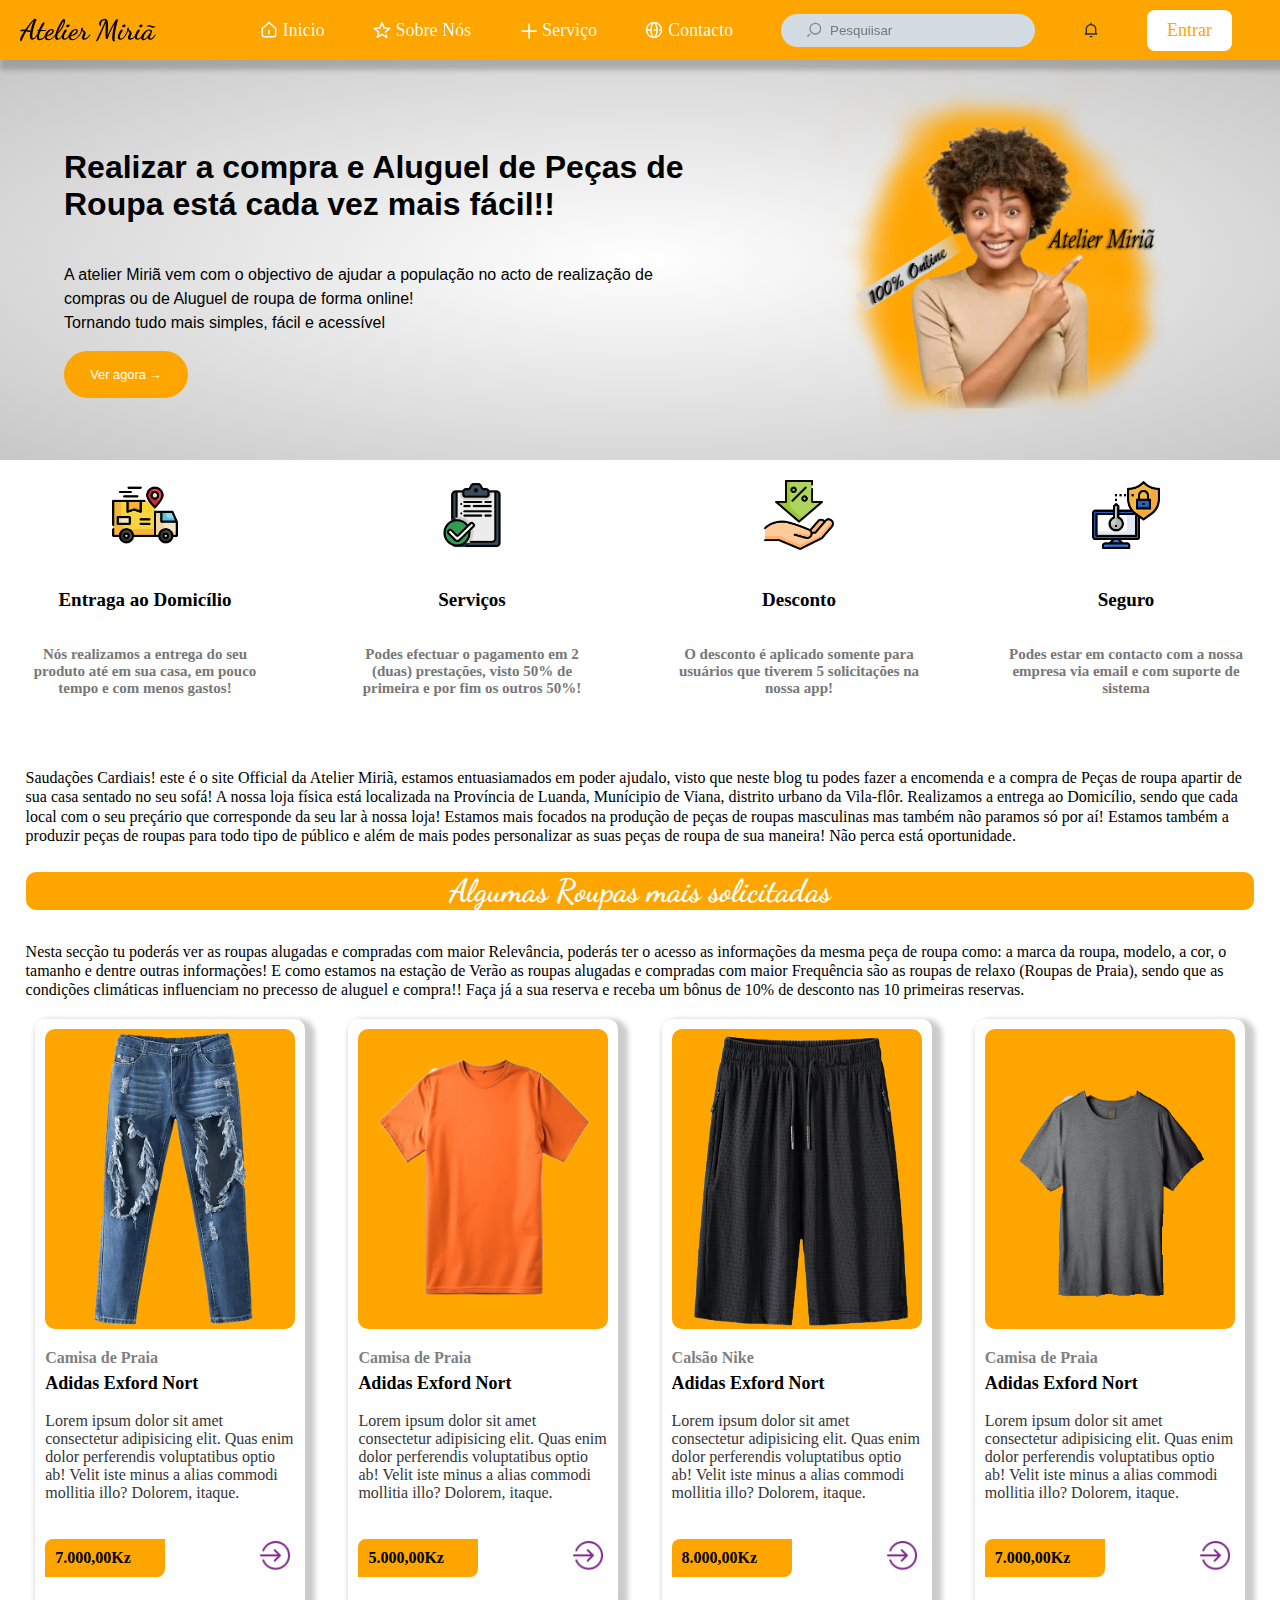
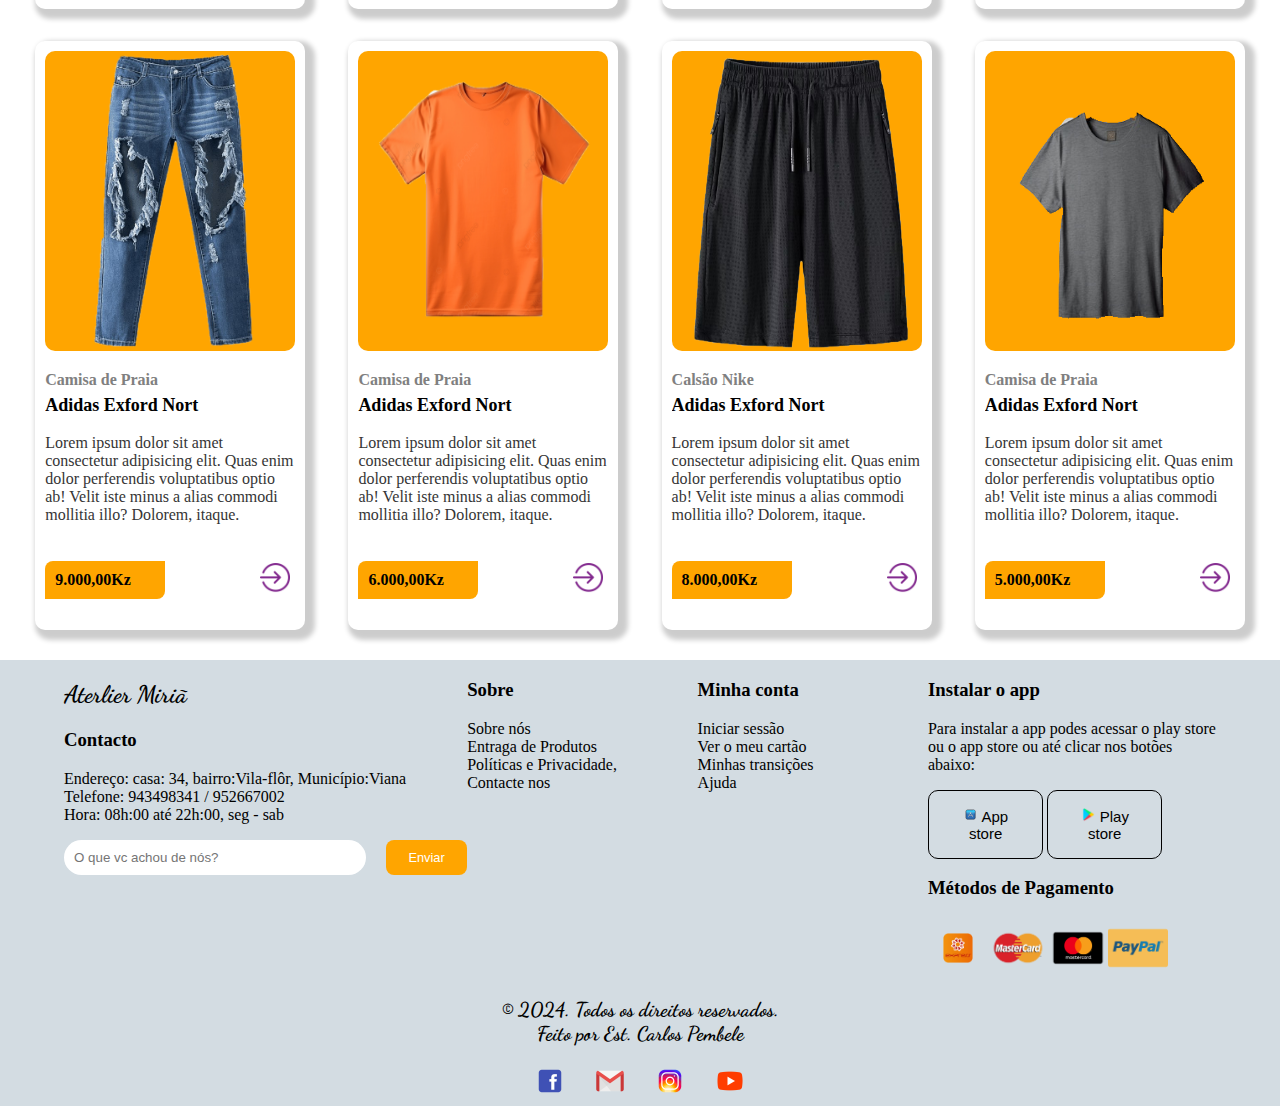
<file: index.html>
<!DOCTYPE html>
<html lang="en">
<head>
    <meta charset="UTF-8">
    <meta name="viewport" content="width=device-width, initial-scale=1.0">
    <link rel="stylesheet" href="./css/main.css">
    <title>Look Look</title>

    <link rel="shortcut icon" href="./img/logo.png">
    <link rel="preconnect" href="https://fonts.googleapis.com">
    <link rel="preconnect" href="https://fonts.gstatic.com" crossorigin>
    <link href="https://fonts.googleapis.com/css2?family=Dancing+Script:wght@400..700&display=swap" rel="stylesheet">
    <link href="https://fonts.googleapis.com/css2?family=Dancing+Script:wght@400..700&family=Pacifico&display=swap" rel="stylesheet">


</head>
<body>
    
<!-- Cabeçário do meu wabsite-->

  <!-- Cabeaçário dos Desktops-->
    <header>
        <h2><a href="index.html">Atelier Miriã</a></h2>

        <nav>
            <ul>
                <li><a href="index.html">
                        <svg class="top-bar-icon top-bar-icon-inactive" width="18" height="18" viewBox="0 0 24 24" fill="none">
                            <path d="M13 17.5V12h-2v5.5h2Z" fill="#fdfeff"></path>
                            <path fill-rule="evenodd" clip-rule="evenodd"
                            d="M12.72 1.25a1 1 0 0 0-1.33 0L2.34 9.23a1 1 0 0 0-.34.75V18a4 4 0 0 0 4 4h12a4 4 0 0 0 4-4V9.98a1 1 0 0 0-.33-.74l-8.95-7.99ZM4 18v-7.56l8.05-7.1 7.95 7.1V18a2 2 0 0 1-2 2H6a2 2 0 0 1-2-2Z"
                            fill="#fdfeff"></path>
                        </svg> 
                            Inicio
                    </a></li>
                    
                    <li><a href="./pages/Sobre.html">
                        <svg class="top-bar-icon top-bar-icon-inactive" width="18" height="18" viewBox="0 0 24 24" fill="none">
                            <path d="M12.93 2.03a1 1 0 0 0-1.86 0L8.51 8.4l-6.85.46a1 1 0 0 0-.57 1.77l5.27 4.4-1.68 6.66a1 1 0 0 0 1.5 1.1L12 19.12l5.82 3.65a1 1 0 0 0 1.5-1.09l-1.14-4.54-1.73 1.34.32 1.28-4.77-3-4.77 3L8.6 14.3l-4.32-3.6 5.62-.39L12 5.08l2.1 5.23 5.62.38-4.32 3.61.52 2.07 1.72-1.33 5.27-4.41a1 1 0 0 0-.57-1.77l-6.85-.46-2.56-6.37Z"
                            fill="#fdfeff">
                            </path>
                        </svg>
                        Sobre Nós
                    </a></li>

                <li><a href="./pages/serviço.html">
                        <svg width="18" height="18" viewBox="0 0 16 16" name="plus" size="16" class="inactive-button-element ds-button-icon" data-v-app="">
                            <svg width="18" height="18" viewBox="0 0 24 24" fill="none" aria-hidden="true" name="plus"> 
                        
                                <path fill="currentColor" d="M11 13v8h2v-8h8v-2h-8V3h-2v8H3v2z"></path>
                            
                            </svg>
                        </svg>
                    Serviço</a></li>
                <li><a href="./pages/Contacto.html">
                        <svg width="18" height="18" viewBox="0 0 16 16" name="globe" size="16" data-v-app="">
                            <svg width="16" height="16" viewBox="0 0 24 24" fill="none" aria-hidden="true" name="globe">
                                <path fill="currentColor" fill-rule="evenodd"
                                    d="M23 12a11 11 0 1 1-22 0 11 11 0 0 1 22 0m-6.26-3.16a17 17 0 0 0-1.78-5.34 9 9 0 0 1 5.99 7.5h-1.98a19 19 0 0 1 0 2h1.98a9 9 0 0 1-5.99 7.5q.27-.48.51-1.02A19 19 0 0 0 17 12q-.01-1.65-.26-3.16M14.97 11h-3.94a17 17 0 0 0 0 2h3.94c-.13 2.22-.66 4.2-1.32 5.66a8 8 0 0 1-1.14 1.9c-.28.31-.46.4-.51.43a2 2 0 0 1-.5-.44 8 8 0 0 1-1.15-1.89A17 17 0 0 1 9 12q0-1.49.23-2.84a15 15 0 0 1 1.56-4.69q.49-.85.9-1.22.24-.23.31-.24.07.02.32.24.4.37.9 1.22a15 15 0 0 1 1.55 4.7q.14.88.2 1.83m-7.94 0q.05-1.12.23-2.16A17 17 0 0 1 9.04 3.5 9 9 0 0 0 3.05 11zm-3.98 2h3.98c.13 2.5.73 4.77 1.5 6.48q.24.54.5 1.02A9 9 0 0 1 3.06 13"
                                    clip-rule="evenodd"></path>
                                </svg></svg>
                                Contacto
                    </a></li>
                
                <li class="Input_Search">
                    <svg width="16" height="16" viewBox="0 0 24 24" fill="none">
                        <path fill-rule="evenodd" clip-rule="evenodd"
                        d="m6.7 18.7-4 4-1.4-1.4 4-4 1.4 1.4ZM14 3a7 7 0 1 0 0 14 7 7 0 0 0 0-14Zm-9 7a9 9 0 1 1 18 0 9 9 0 0 1-18 0Z"
                        fill="#7E8999"></path>
                    </svg>
                  <input type="text" placeholder="Pesquiisar"></li>
                <li>
                    <a href="./pages/finalizar.html">
                        <svg class="top-bar-icon top-bar-icon-inactive" width="16" height="16" viewBox="0 0 24 24" fill="none">
                            <path fill-rule="evenodd" clip-rule="evenodd"
                            d="M13 1v2.06c1.62.2 3.2.92 4.44 1.95a6.74 6.74 0 0 1 2.6 5.13v4.81c0 .45.14 1.03.41 1.44l.81.97A1 1 0 0 1 20.5 19h-17a1 1 0 0 1-.75-1.66l.84-.95c.23-.32.42-.94.42-1.44v-4.81a6.73 6.73 0 0 1 2.61-5.13A8.88 8.88 0 0 1 11 3.07V1h2ZM7.9 6.55A4.74 4.74 0 0 0 6 10.14v4.81A5 5 0 0 1 5.55 17H18.5a4.92 4.92 0 0 1-.46-2.05v-4.81c0-1.35-.71-2.62-1.88-3.59A6.66 6.66 0 0 0 12.04 5c-1.43 0-2.97.58-4.14 1.55ZM14 21h-4v2h4v-2Z"
                            fill="#282C32"></path>
                        </svg>
                    </a>
                </li>

                <li class="entrar">
                    <a href="./pages/login.html">
                        Entrar
                    </a>
                </li>
                
            </ul>   
            
        </nav>

    </header>
  <!-- Fim Cabeaçário dos Desktops-->

  <!-- Cabeaçário dos Tablets-->
    <div class="Navbartop">
        <h2><a href="index.html">Atelier Miriã</a></h2>
        

        <div class="btn_lateral">

                <div class="Input_Search">
                    <svg width="16" height="16" viewBox="0 0 24 24" fill="none">
                        <path fill-rule="evenodd" clip-rule="evenodd"
                        d="m6.7 18.7-4 4-1.4-1.4 4-4 1.4 1.4ZM14 3a7 7 0 1 0 0 14 7 7 0 0 0 0-14Zm-9 7a9 9 0 1 1 18 0 9 9 0 0 1-18 0Z"
                        fill="#7E8999"></path>
                    </svg>
                    <input type="text" placeholder="Pesquiisar">
                
                </div>

                <div class="entrar">
                    <a href="./pages/login.html">
                        Entrar
                    </a>
                </div>
                
    </div>

        <ul>
            <li><a href="index.html" class="init">
                <svg class="top-bar-icon top-bar-icon-inactive" width="30" height="30" viewBox="0 0 24 24" fill="none">
                    <path d="M13 17.5V12h-2v5.5h2Z" fill="#fdfeff"></path>
                    <path fill-rule="evenodd" clip-rule="evenodd"
                    d="M12.72 1.25a1 1 0 0 0-1.33 0L2.34 9.23a1 1 0 0 0-.34.75V18a4 4 0 0 0 4 4h12a4 4 0 0 0 4-4V9.98a1 1 0 0 0-.33-.74l-8.95-7.99ZM4 18v-7.56l8.05-7.1 7.95 7.1V18a2 2 0 0 1-2 2H6a2 2 0 0 1-2-2Z"
                    fill="#fdfeff"></path>
                </svg>
                <p>inicio</p>
            </a></li>
            
            <li><a href="./pages/Sobre.html" class="init">
                <svg class="top-bar-icon top-bar-icon-inactive" width="30" height="30" viewBox="0 0 24 24" fill="none">
                    <path d="M12.93 2.03a1 1 0 0 0-1.86 0L8.51 8.4l-6.85.46a1 1 0 0 0-.57 1.77l5.27 4.4-1.68 6.66a1 1 0 0 0 1.5 1.1L12 19.12l5.82 3.65a1 1 0 0 0 1.5-1.09l-1.14-4.54-1.73 1.34.32 1.28-4.77-3-4.77 3L8.6 14.3l-4.32-3.6 5.62-.39L12 5.08l2.1 5.23 5.62.38-4.32 3.61.52 2.07 1.72-1.33 5.27-4.41a1 1 0 0 0-.57-1.77l-6.85-.46-2.56-6.37Z"
                    fill="#fdfeff">
                    </path>
                </svg>
                <p>Sobre Nós</p>
            </a></li>

           <li><a href="./pages/serviço.html" id="midle" class="init">
                <svg width="30" height="30" viewBox="0 0 16 16" name="plus" size="16" class="inactive-button-element ds-button-icon" data-v-app="">
                    <svg width="18" height="18" viewBox="0 0 24 24" fill="none" aria-hidden="true" name="plus"> 
                        <path fill="#282C32" d="M11 13v8h2v-8h8v-2h-8V3h-2v8H3v2z"></path>
                    </svg>
                </svg>
                </a>
            </li>
        <li><a href="./pages/Contacto.html" class="init">
                <svg width="30" height="30" viewBox="0 0 16 16" name="globe" size="16" data-v-app="">
                    <svg width="16" height="16" viewBox="0 0 24 24" fill="none" aria-hidden="true" name="globe">
                        <path fill="currentColor" fill-rule="evenodd"
                            d="M23 12a11 11 0 1 1-22 0 11 11 0 0 1 22 0m-6.26-3.16a17 17 0 0 0-1.78-5.34 9 9 0 0 1 5.99 7.5h-1.98a19 19 0 0 1 0 2h1.98a9 9 0 0 1-5.99 7.5q.27-.48.51-1.02A19 19 0 0 0 17 12q-.01-1.65-.26-3.16M14.97 11h-3.94a17 17 0 0 0 0 2h3.94c-.13 2.22-.66 4.2-1.32 5.66a8 8 0 0 1-1.14 1.9c-.28.31-.46.4-.51.43a2 2 0 0 1-.5-.44 8 8 0 0 1-1.15-1.89A17 17 0 0 1 9 12q0-1.49.23-2.84a15 15 0 0 1 1.56-4.69q.49-.85.9-1.22.24-.23.31-.24.07.02.32.24.4.37.9 1.22a15 15 0 0 1 1.55 4.7q.14.88.2 1.83m-7.94 0q.05-1.12.23-2.16A17 17 0 0 1 9.04 3.5 9 9 0 0 0 3.05 11zm-3.98 2h3.98c.13 2.5.73 4.77 1.5 6.48q.24.54.5 1.02A9 9 0 0 1 3.06 13"
                            clip-rule="evenodd"></path>
                        </svg>
                    </svg>
                    <p>Contacto</p>
            </a></li>

        
            <li>
                <a href="./pages/finalizar.html" class="init">
                    <svg class="top-bar-icon top-bar-icon-inactive" width="30" height="30" viewBox="0 0 24 24" fill="none">
                        <path fill-rule="evenodd" clip-rule="evenodd"
                        d="M13 1v2.06c1.62.2 3.2.92 4.44 1.95a6.74 6.74 0 0 1 2.6 5.13v4.81c0 .45.14 1.03.41 1.44l.81.97A1 1 0 0 1 20.5 19h-17a1 1 0 0 1-.75-1.66l.84-.95c.23-.32.42-.94.42-1.44v-4.81a6.73 6.73 0 0 1 2.61-5.13A8.88 8.88 0 0 1 11 3.07V1h2ZM7.9 6.55A4.74 4.74 0 0 0 6 10.14v4.81A5 5 0 0 1 5.55 17H18.5a4.92 4.92 0 0 1-.46-2.05v-4.81c0-1.35-.71-2.62-1.88-3.59A6.66 6.66 0 0 0 12.04 5c-1.43 0-2.97.58-4.14 1.55ZM14 21h-4v2h4v-2Z"
                        fill="#fdfeff"></path>
                    </svg>
                    <p>Eu</p>
                </a>
            </li>
        
        
        </ul>
    </div>
  <!-- Fim Cabeaçário dos Tablets-->

  <!-- Cabeaçário dos Telefones-->
    <div class="header-phone">
        <div class="first">
            <div class="logo">
                <h2><a href="index.html">Atelier Miriã</a></h2>
            </div>
            
            <div class="horizontal_Search">
                <div class="Input_Search">
                    <svg width="16" height="16" viewBox="0 0 24 24" fill="none">
                        <path fill-rule="evenodd" clip-rule="evenodd"
                        d="m6.7 18.7-4 4-1.4-1.4 4-4 1.4 1.4ZM14 3a7 7 0 1 0 0 14 7 7 0 0 0 0-14Zm-9 7a9 9 0 1 1 18 0 9 9 0 0 1-18 0Z"
                        fill="#7E8999"></path>
                    </svg>
                    <input type="text" placeholder="Pesquiisar">
                
                </div> 

                <div class="entrar">
                    <a href="./pages/login.html">
                        👨
                    </a>
                </div>

            </div>
        <div>
                
            </div>
        </div>

        <div class="second">
        
                    <div class="nav-link">
                        <ul>
                            <li><a href="index.html" class="init">
                                <svg class="top-bar-icon top-bar-icon-inactive" width="25" height="25" viewBox="0 0 24 24" fill="none">
                                    <path d="M13 17.5V12h-2v5.5h2Z" fill="#fdfeff"></path>
                                    <path fill-rule="evenodd" clip-rule="evenodd"
                                    d="M12.72 1.25a1 1 0 0 0-1.33 0L2.34 9.23a1 1 0 0 0-.34.75V18a4 4 0 0 0 4 4h12a4 4 0 0 0 4-4V9.98a1 1 0 0 0-.33-.74l-8.95-7.99ZM4 18v-7.56l8.05-7.1 7.95 7.1V18a2 2 0 0 1-2 2H6a2 2 0 0 1-2-2Z"
                                    fill="#fdfeff"></path>
                                </svg>
                            </a></li>
                            
                            <li><a href="./pages/Sobre.html" class="init">
                                <svg class="top-bar-icon top-bar-icon-inactive" width="25" height="25" viewBox="0 0 24 24" fill="none">
                                    <path d="M12.93 2.03a1 1 0 0 0-1.86 0L8.51 8.4l-6.85.46a1 1 0 0 0-.57 1.77l5.27 4.4-1.68 6.66a1 1 0 0 0 1.5 1.1L12 19.12l5.82 3.65a1 1 0 0 0 1.5-1.09l-1.14-4.54-1.73 1.34.32 1.28-4.77-3-4.77 3L8.6 14.3l-4.32-3.6 5.62-.39L12 5.08l2.1 5.23 5.62.38-4.32 3.61.52 2.07 1.72-1.33 5.27-4.41a1 1 0 0 0-.57-1.77l-6.85-.46-2.56-6.37Z"
                                    fill="#fdfeff">
                                    </path>
                                </svg>
                            </a></li>
                
                        <li><a href="./pages/serviço.html" id="midle" class="init">
                                <svg width="25" height="25" viewBox="0 0 16 16" name="plus" size="16" class="inactive-button-element ds-button-icon" data-v-app="">
                                    <svg width="18" height="18" viewBox="0 0 24 24" fill="none" aria-hidden="true" name="plus"> 
                                        <path fill="#fdfeff" d="M11 13v8h2v-8h8v-2h-8V3h-2v8H3v2z"></path>
                                    </svg>
                                </svg>
                                </a>
                            </li>
                        <li><a href="./pages/Contacto.html" class="init">
                                <svg width="25" height="25" viewBox="0 0 16 16" name="globe" size="16" data-v-app="">
                                    <svg width="16" height="16" viewBox="0 0 24 24" fill="none" aria-hidden="true" name="globe">
                                        <path fill="currentColor" fill-rule="evenodd"
                                            d="M23 12a11 11 0 1 1-22 0 11 11 0 0 1 22 0m-6.26-3.16a17 17 0 0 0-1.78-5.34 9 9 0 0 1 5.99 7.5h-1.98a19 19 0 0 1 0 2h1.98a9 9 0 0 1-5.99 7.5q.27-.48.51-1.02A19 19 0 0 0 17 12q-.01-1.65-.26-3.16M14.97 11h-3.94a17 17 0 0 0 0 2h3.94c-.13 2.22-.66 4.2-1.32 5.66a8 8 0 0 1-1.14 1.9c-.28.31-.46.4-.51.43a2 2 0 0 1-.5-.44 8 8 0 0 1-1.15-1.89A17 17 0 0 1 9 12q0-1.49.23-2.84a15 15 0 0 1 1.56-4.69q.49-.85.9-1.22.24-.23.31-.24.07.02.32.24.4.37.9 1.22a15 15 0 0 1 1.55 4.7q.14.88.2 1.83m-7.94 0q.05-1.12.23-2.16A17 17 0 0 1 9.04 3.5 9 9 0 0 0 3.05 11zm-3.98 2h3.98c.13 2.5.73 4.77 1.5 6.48q.24.54.5 1.02A9 9 0 0 1 3.06 13"
                                            clip-rule="evenodd"></path>
                                        </svg>
                                    </svg>
                            </a></li>
                
                        
                            <li>
                                <a href="./pages/finalizar.html" class="init">
                                    <svg class="top-bar-icon top-bar-icon-inactive" width="25" height="25" viewBox="0 0 24 24" fill="none">
                                        <path fill-rule="evenodd" clip-rule="evenodd"
                                        d="M13 1v2.06c1.62.2 3.2.92 4.44 1.95a6.74 6.74 0 0 1 2.6 5.13v4.81c0 .45.14 1.03.41 1.44l.81.97A1 1 0 0 1 20.5 19h-17a1 1 0 0 1-.75-1.66l.84-.95c.23-.32.42-.94.42-1.44v-4.81a6.73 6.73 0 0 1 2.61-5.13A8.88 8.88 0 0 1 11 3.07V1h2ZM7.9 6.55A4.74 4.74 0 0 0 6 10.14v4.81A5 5 0 0 1 5.55 17H18.5a4.92 4.92 0 0 1-.46-2.05v-4.81c0-1.35-.71-2.62-1.88-3.59A6.66 6.66 0 0 0 12.04 5c-1.43 0-2.97.58-4.14 1.55ZM14 21h-4v2h4v-2Z"
                                        fill="#fdfeff"></path>
                                    </svg>
                                </a>
                            </li>
                        
                        </ul>
                    </div>
        </div>
        
    </div>
  <!-- Fim Cabeaçário dos Telefones-->

<!-- Fim Cabeçário do meu wabsite-->

<div class="conteudo">
<!-- banner de Informação Superior-->
    <section class="section_One">

        <article class="article_One">
            <h2>Realizar a compra e Aluguel de Peças de Roupa está cada vez mais fácil!!</h2>
            <p>A atelier Miriã vem com o objectivo de ajudar a população no acto de realização de compras ou de Aluguel de roupa de forma online! <br>Tornando tudo mais simples, fácil e acessível</p>  
            <button>Ver agora &#8594</button>
        </article>

        <article class="article_two">
            <img src="./img/logo.png" alt="">
        </article>
    </section>
<!-- Fim banner de Informação Superior-->

<!-- banner de Informação Principal-->
    <section class="componenteInicial">
        <div class="componete" style="padding: 10px; width: 250px; text-align: center;">
            <img style="width: 70px;" src="./img/Import/entrega.png" alt="">
            <h4 class="text-danger" style="font-weight: bold; font-size: 19px; padding-top: 10px;">Entraga ao Domicílio</h4>
            <h6 style="font-size: 15px; color: #777777;"> Nós realizamos a entrega do seu produto até em sua casa, em pouco tempo e com menos gastos!</h6>
        </div>

        <div class="componete" style="padding: 10px; width: 250px; text-align: center;">
            <img style="width: 70px;" src="./img/Import/anota.png" alt="">
            <h4 class="text-danger" style="font-weight: bold; font-size: 19px; padding-top: 10px;">Serviços</h4>
            <h6 style="font-size: 15px; color: #777777;"> Podes efectuar o pagamento em 2 (duas) prestações, visto 50% de primeira e por fim os outros 50%! </h6>
        </div>

        <div class="componete" style="padding: 10px; width: 250px; text-align: center;">
            <img style="width: 70px;" src="./img/Import/desconto.png" alt="">
            <h4 class="text-danger" style="font-weight: bold; font-size: 19px; padding-top: 10px;">Desconto</h4>
            <h6 style="font-size: 15px; color: #777777;"> O desconto é aplicado somente para usuários que tiverem 5 solicitações na nossa app!</h6>
    </div>

    
    <div class="componete" style="padding: 10px; width: 250px; text-align: center;">
            <img style="width: 70px;" src="./img/Import/segurança.png" alt="">
            <h4 class="text-danger" style="font-weight: bold; font-size: 19px; padding-top: 10px;">Seguro</h4>
            <h6 style="font-size: 15px; color: #777777;"> Podes estar em contacto com a nossa empresa via email e com suporte de sistema </h6>
    </div>

    </section>
<!-- Fim banner de Informação Principal-->

<!-- banner da introduão do meu wabsite-->
    <section class="section_two">
        <p class="breve_descri">
            Saudações Cardiais! este é o site Official da Atelier Miriã, estamos entuasiamados em poder ajudalo, visto que neste blog tu podes fazer a encomenda e a compra de Peças de roupa apartir de sua casa sentado no seu sofá! A nossa loja física está localizada na Província de Luanda, Munícipio de Viana, distrito urbano da Vila-flôr. Realizamos a entrega ao Domicílio, sendo que cada local com o seu preçário que corresponde da seu lar à nossa loja! Estamos mais focados na produção de peças de roupas masculinas mas também não paramos só por aí! Estamos também a produzir peças de roupas para todo tipo de público e além de mais podes personalizar as suas peças de roupa de sua maneira! Não perca está oportunidade.  
        </p>

        <h2 class="subtitle">Algumas Roupas mais solicitadas</h2>

        <p class="breve_descri">
            Nesta secção tu poderás ver as roupas alugadas e compradas com maior Relevância, poderás ter o acesso as informações da mesma peça de roupa como: a marca da roupa, modelo, a cor, o tamanho e dentre outras informações! E como estamos na estação de Verão as roupas alugadas e compradas com maior Frequência são as roupas de relaxo (Roupas de Praia), sendo que as condições climáticas influenciam no precesso de aluguel e compra!! Faça já a sua reserva e receba um bônus de 10% de desconto nas 10 primeiras reservas.    </p>
    </section>
<!-- banner da introduão do meu wabsite-->

<!-- alguns Produtos-->
    <section class="section_three">
        <article class="produto">
            <img src="./img/Elemento (10).png" alt="">
            <p class="marca">Camisa de Praia</p>
            <p class="modelo">Adidas Exford Nort</p>
            <p class="decricao">Lorem ipsum dolor sit amet consectetur adipisicing elit. Quas enim dolor perferendis voluptatibus optio ab! Velit iste minus a alias commodi mollitia illo? Dolorem, itaque.</p>
                <div class="ElementCompra">
                    <h4 class="money">7.000,00Kz</h4>
                    <a href="./pages/compra.html">
                        <img src="./img/Import/enter.png" alt="">
                    </a>
                </div>
        </article>

        <article class="produto">
            <img src="./img/Elemento (6).png" alt="">
            <p class="marca">Camisa de Praia</p>
            <p class="modelo">Adidas Exford Nort</p>
            <p class="decricao">Lorem ipsum dolor sit amet consectetur adipisicing elit. Quas enim dolor perferendis voluptatibus optio ab! Velit iste minus a alias commodi mollitia illo? Dolorem, itaque.</p>
            <div class="ElementCompra">
                <h4 class="money">5.000,00Kz</h4>
                <a href="./pages/compra.html">
                    <img src="./img/Import/enter.png" alt="">
                </a>
            </div>
        </article>

        <article class="produto">
            <img src="./img/Elemento (7).png" alt="">
            <p class="marca">Calsão Nike</p>
            <p class="modelo">Adidas Exford Nort</p>
            <p class="decricao">Lorem ipsum dolor sit amet consectetur adipisicing elit. Quas enim dolor perferendis voluptatibus optio ab! Velit iste minus a alias commodi mollitia illo? Dolorem, itaque.</p>
            <div class="ElementCompra">
                <h4 class="money">8.000,00Kz</h4>
                <a href="./pages/compra.html">
                    <img src="./img/Import/enter.png" alt="">
                </a>
            </div>
        </article>

        <article class="produto">
            <img src="./img/Elemento (9).png" alt="">
            <p class="marca">Camisa de Praia</p>
            <p class="modelo">Adidas Exford Nort</p>
            <p class="decricao">Lorem ipsum dolor sit amet consectetur adipisicing elit. Quas enim dolor perferendis voluptatibus optio ab! Velit iste minus a alias commodi mollitia illo? Dolorem, itaque.</p>
            <div class="ElementCompra">
                <h4 class="money">7.000,00Kz</h4>
                <a href="./pages/compra.html">
                    <img src="./img/Import/enter.png" alt="">
                </a>
            </div>
        </article>

        <article class="produto">
            <img src="./img/Elemento (10).png" alt="">
            <p class="marca">Camisa de Praia</p>
            <p class="modelo">Adidas Exford Nort</p>
            <p class="decricao">Lorem ipsum dolor sit amet consectetur adipisicing elit. Quas enim dolor perferendis voluptatibus optio ab! Velit iste minus a alias commodi mollitia illo? Dolorem, itaque.</p>
            <div class="ElementCompra">
                <h4 class="money">9.000,00Kz</h4>
                <a href="./pages/compra.html">
                    <img src="./img/Import/enter.png" alt="">
                </a>
            </div>
        </article>

        <article class="produto">
            <img src="./img/Elemento (6).png" alt="">
            <p class="marca">Camisa de Praia</p>
            <p class="modelo">Adidas Exford Nort</p>
            <p class="decricao">Lorem ipsum dolor sit amet consectetur adipisicing elit. Quas enim dolor perferendis voluptatibus optio ab! Velit iste minus a alias commodi mollitia illo? Dolorem, itaque.</p>
            <div class="ElementCompra">
                <h4 class="money">6.000,00Kz</h4>
                <a href="./pages/compra.html">
                    <img src="./img/Import/enter.png" alt="">
                </a>
            </div>
        </article>

        <article class="produto">
            <img src="./img/Elemento (7).png" alt="">
            <p class="marca">Calsão Nike</p>
            <p class="modelo">Adidas Exford Nort</p>
            <p class="decricao">Lorem ipsum dolor sit amet consectetur adipisicing elit. Quas enim dolor perferendis voluptatibus optio ab! Velit iste minus a alias commodi mollitia illo? Dolorem, itaque.</p>
            <div class="ElementCompra">
                <h4 class="money">8.000,00Kz</h4>
                <a href="./pages/compra.html">
                    <img src="./img/Import/enter.png" alt="">
                </a>
            </div>
        </article>

        <article class="produto">
            <img src="./img/Elemento (9).png" alt="">
            <p class="marca">Camisa de Praia</p>
            <p class="modelo">Adidas Exford Nort</p>
            <p class="decricao">Lorem ipsum dolor sit amet consectetur adipisicing elit. Quas enim dolor perferendis voluptatibus optio ab! Velit iste minus a alias commodi mollitia illo? Dolorem, itaque.</p>
            <div class="ElementCompra">
                <h4 class="money">5.000,00Kz</h4>
                <a href="./pages/compra.html">
                    <img src="./img/Import/enter.png" alt="">
                </a>
            </div>
        </article>
    </section>
<!-- Fim alguns Produtos-->

<!-- Rodapé do wabsite-->
    <footer>

        <div class="linkes_developed">
            <img src="./img/Import/icons8_facebook_480px_1.png" alt="">
            <img src="./img/Import/icons8_gmail_logo_480px.png" alt="">
            <img src="./img/Import/icons8_instagram_480px.png" alt="">
            <img src="./img/Import/icons8_youtube_480px.png" alt="">
        </div>

        <div class="develoment">  
            <p class="paragraph">&COPY; 2024. Todos os direitos reservados. <br> Feito por Est. Carlos Pembele</p>
        </div>
        
        <div class="conteudo_footer">

            <div class="primeiro_lado">
                <h2>Aterlier Miriã</h2>
                <h3>Contacto</h3>
                <p>Endereço: casa: 34, bairro:Vila-flôr, Município:Viana <br> Telefone: 943498341 / 952667002 <br> Hora: 08h:00 até 22h:00, seg - sab</p>
                <div class="achou">
                    <input type="text" placeholder="O que vc achou de nós?">
                    <button>Enviar</button>
                </div>
            </div>
    
            <div class="segundo_lado">
                <h3>Sobre</h3>
                <p><a href="">Sobre nós</a> <br> <a href="">Entraga de Produtos </a><br> <a href="">Políticas e Privacidade</a>, <br><a href="">Contacte nos</a></p>
            </div>
    
            <div class="terceiro_lado">
                <h3>Minha conta</h3>
                <p><a href="">Iniciar sessão</a> <br> <a href="">Ver o meu cartão</a> <br> <a href="">Minhas transições </a><br> <a href="">Ajuda</a></p>
            </div>
    
            <div class="quarto_lado">
                <h3>Instalar o app</h3>
                <p>Para instalar a app podes acessar o play store ou o app store ou até clicar nos botões abaixo:</p>
                <button class="down">
                    <img src="./img/Import/icons8-apple-app-store-100.png" alt="">
                    App store
                </button>
                <button class="down">
                    <img src="./img/Import/google-play.png" alt="">
                    Play store
                </button>
                <h3>Métodos de Pagamento</h3>
                <div class="carton">
                    <img src="./img/Import/express.png" alt="">
                    <img src="./img/Import/mastercard.png" alt="">
                    <img src="./img/Import/mastercard1.png" alt="">
                    <img src="./img/Import/paypal.png" alt="">
                </div>
            </div>
        </div>

    </footer>
<!-- Rodapé do wabsite-->
</div>
 </body>
</html>
</file>
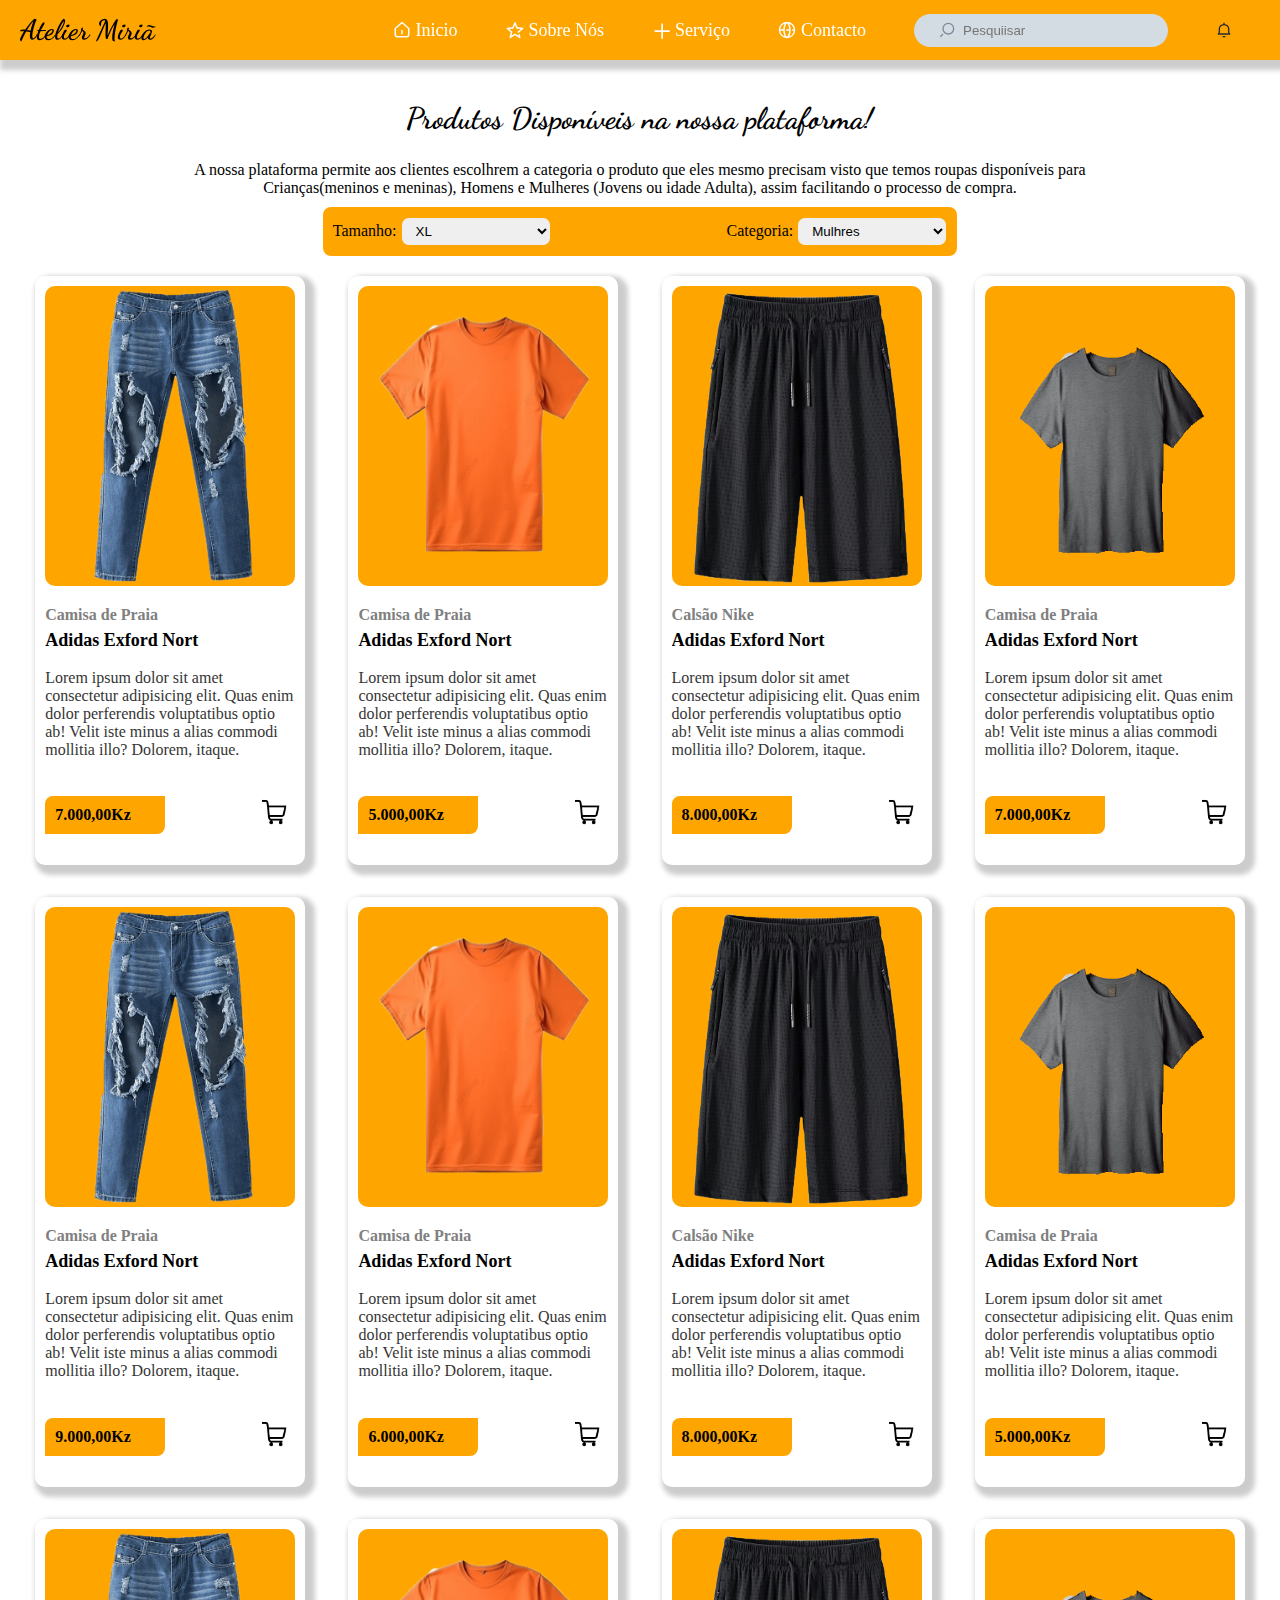
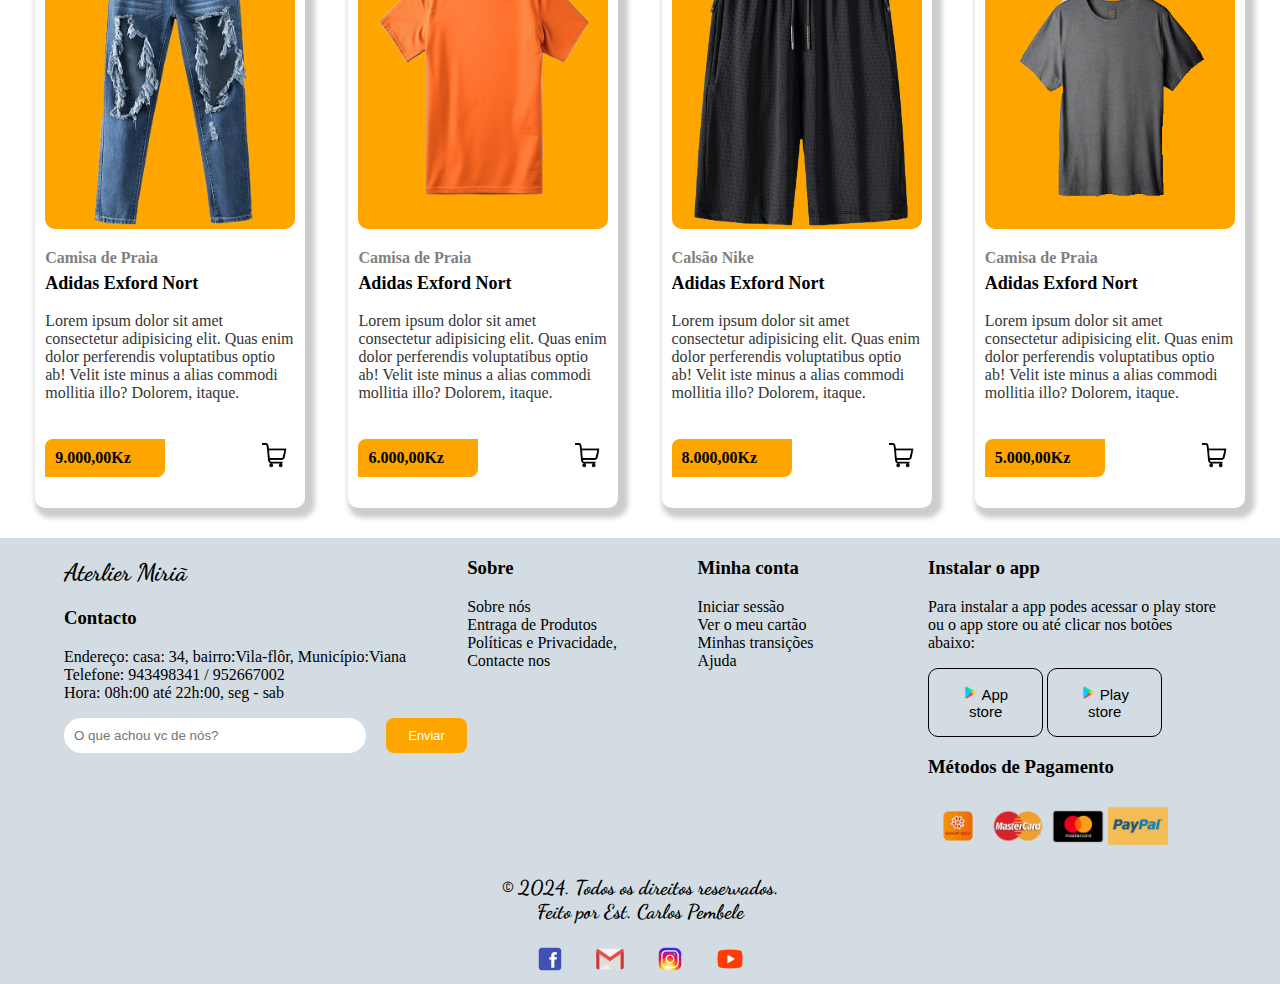
<file: pages/compra.html>
<!DOCTYPE html>
<html lang="en">
<head>
    <meta charset="UTF-8">
    <meta name="viewport" content="width=device-width, initial-scale=1.0">
    <link rel="stylesheet" href="../css/main.css">
    <link rel="stylesheet" href="../css/sobre.css">
    <link rel="stylesheet" href="../css/contact.css">
    <link rel="stylesheet" href="../css/compra.css">
    <title>Atelier Miriã</title>

    <link rel="shortcut icon" href="../img/logo.png">
    <link rel="preconnect" href="https://fonts.googleapis.com">
    <link rel="preconnect" href="https://fonts.gstatic.com" crossorigin>
    <link href="https://fonts.googleapis.com/css2?family=Dancing+Script:wght@400..700&display=swap" rel="stylesheet">
    <link href="https://fonts.googleapis.com/css2?family=Dancing+Script:wght@400..700&family=Pacifico&display=swap" rel="stylesheet">


</head>
<body>
    
<!-- Cabeçário do meu wabsite-->
    <!-- Cabeçário para telas de Desktops-->
    <header>
        <h2><a href="../index.html">Atelier Miriã</a></h2>

        <nav>
            <ul>
                <li><a href="../index.html">
                        <svg class="top-bar-icon top-bar-icon-inactive" width="18" height="18" viewBox="0 0 24 24" fill="none">
                            <path d="M13 17.5V12h-2v5.5h2Z" fill="#fdfeff"></path>
                            <path fill-rule="evenodd" clip-rule="evenodd"
                            d="M12.72 1.25a1 1 0 0 0-1.33 0L2.34 9.23a1 1 0 0 0-.34.75V18a4 4 0 0 0 4 4h12a4 4 0 0 0 4-4V9.98a1 1 0 0 0-.33-.74l-8.95-7.99ZM4 18v-7.56l8.05-7.1 7.95 7.1V18a2 2 0 0 1-2 2H6a2 2 0 0 1-2-2Z"
                            fill="#fdfeff"></path>
                        </svg> 
                            Inicio
                    </a></li>
                    
                    <li><a href="Sobre.html">
                        <svg class="top-bar-icon top-bar-icon-inactive" width="18" height="18" viewBox="0 0 24 24" fill="none">
                            <path d="M12.93 2.03a1 1 0 0 0-1.86 0L8.51 8.4l-6.85.46a1 1 0 0 0-.57 1.77l5.27 4.4-1.68 6.66a1 1 0 0 0 1.5 1.1L12 19.12l5.82 3.65a1 1 0 0 0 1.5-1.09l-1.14-4.54-1.73 1.34.32 1.28-4.77-3-4.77 3L8.6 14.3l-4.32-3.6 5.62-.39L12 5.08l2.1 5.23 5.62.38-4.32 3.61.52 2.07 1.72-1.33 5.27-4.41a1 1 0 0 0-.57-1.77l-6.85-.46-2.56-6.37Z"
                            fill="#fdfeff">
                            </path>
                        </svg>
                        Sobre Nós
                    </a></li>

                <li><a href="./serviço.html">
                        <svg width="18" height="18" viewBox="0 0 16 16" name="plus" size="16" class="inactive-button-element ds-button-icon" data-v-app="">
                            <svg width="18" height="18" viewBox="0 0 24 24" fill="none" aria-hidden="true" name="plus"> 
                        
                                <path fill="currentColor" d="M11 13v8h2v-8h8v-2h-8V3h-2v8H3v2z"></path>
                            
                            </svg>
                        </svg>
                    Serviço</a></li>
                <li><a href="./Contacto.html">
                        <svg width="18" height="18" viewBox="0 0 16 16" name="globe" size="16" data-v-app="">
                            <svg width="16" height="16" viewBox="0 0 24 24" fill="none" aria-hidden="true" name="globe">
                                <path fill="currentColor" fill-rule="evenodd"
                                    d="M23 12a11 11 0 1 1-22 0 11 11 0 0 1 22 0m-6.26-3.16a17 17 0 0 0-1.78-5.34 9 9 0 0 1 5.99 7.5h-1.98a19 19 0 0 1 0 2h1.98a9 9 0 0 1-5.99 7.5q.27-.48.51-1.02A19 19 0 0 0 17 12q-.01-1.65-.26-3.16M14.97 11h-3.94a17 17 0 0 0 0 2h3.94c-.13 2.22-.66 4.2-1.32 5.66a8 8 0 0 1-1.14 1.9c-.28.31-.46.4-.51.43a2 2 0 0 1-.5-.44 8 8 0 0 1-1.15-1.89A17 17 0 0 1 9 12q0-1.49.23-2.84a15 15 0 0 1 1.56-4.69q.49-.85.9-1.22.24-.23.31-.24.07.02.32.24.4.37.9 1.22a15 15 0 0 1 1.55 4.7q.14.88.2 1.83m-7.94 0q.05-1.12.23-2.16A17 17 0 0 1 9.04 3.5 9 9 0 0 0 3.05 11zm-3.98 2h3.98c.13 2.5.73 4.77 1.5 6.48q.24.54.5 1.02A9 9 0 0 1 3.06 13"
                                    clip-rule="evenodd"></path>
                                </svg></svg>
                                Contacto
                    </a></li>
                <li class="Input_Search">
                    <svg width="16" height="16" viewBox="0 0 24 24" fill="none">
                        <path fill-rule="evenodd" clip-rule="evenodd"
                        d="m6.7 18.7-4 4-1.4-1.4 4-4 1.4 1.4ZM14 3a7 7 0 1 0 0 14 7 7 0 0 0 0-14Zm-9 7a9 9 0 1 1 18 0 9 9 0 0 1-18 0Z"
                        fill="#7E8999"></path>
                    </svg>
                <input type="text" placeholder="Pesquiisar"></li>
                <li>
                    <a href="./finalizar.html">
                        <svg class="top-bar-icon top-bar-icon-inactive" width="16" height="16" viewBox="0 0 24 24" fill="none">
                            <path fill-rule="evenodd" clip-rule="evenodd"
                            d="M13 1v2.06c1.62.2 3.2.92 4.44 1.95a6.74 6.74 0 0 1 2.6 5.13v4.81c0 .45.14 1.03.41 1.44l.81.97A1 1 0 0 1 20.5 19h-17a1 1 0 0 1-.75-1.66l.84-.95c.23-.32.42-.94.42-1.44v-4.81a6.73 6.73 0 0 1 2.61-5.13A8.88 8.88 0 0 1 11 3.07V1h2ZM7.9 6.55A4.74 4.74 0 0 0 6 10.14v4.81A5 5 0 0 1 5.55 17H18.5a4.92 4.92 0 0 1-.46-2.05v-4.81c0-1.35-.71-2.62-1.88-3.59A6.66 6.66 0 0 0 12.04 5c-1.43 0-2.97.58-4.14 1.55ZM14 21h-4v2h4v-2Z"
                            fill="#282C32"></path>
                        </svg>
                    </a>
                </li>
                
            </ul>   
            
        </nav>

    </header>
<!-- Cabeçário para telas de Desktops-->

<!-- Cabeçário para telas de Tablets-->
    <div class="Navbartop">
        <h2><a href="index.html">Atelier Miriã</a></h2>
        

        <div class="btn_lateral">

                <div class="Input_Search">
                    <svg width="16" height="16" viewBox="0 0 24 24" fill="none">
                        <path fill-rule="evenodd" clip-rule="evenodd"
                        d="m6.7 18.7-4 4-1.4-1.4 4-4 1.4 1.4ZM14 3a7 7 0 1 0 0 14 7 7 0 0 0 0-14Zm-9 7a9 9 0 1 1 18 0 9 9 0 0 1-18 0Z"
                        fill="#7E8999"></path>
                    </svg>
                <input type="text" placeholder="Pesquiisar">
        </div>
    </div>

        <ul>
            <li><a href="../index.html" class="init">
                <svg class="top-bar-icon top-bar-icon-inactive" width="30" height="30" viewBox="0 0 24 24" fill="none">
                    <path d="M13 17.5V12h-2v5.5h2Z" fill="#fdfeff"></path>
                    <path fill-rule="evenodd" clip-rule="evenodd"
                    d="M12.72 1.25a1 1 0 0 0-1.33 0L2.34 9.23a1 1 0 0 0-.34.75V18a4 4 0 0 0 4 4h12a4 4 0 0 0 4-4V9.98a1 1 0 0 0-.33-.74l-8.95-7.99ZM4 18v-7.56l8.05-7.1 7.95 7.1V18a2 2 0 0 1-2 2H6a2 2 0 0 1-2-2Z"
                    fill="#fdfeff"></path>
                </svg>
                <p>Inicio</p>
            </a></li>
            
            <li><a href="./Sobre.html" class="init">
                <svg class="top-bar-icon top-bar-icon-inactive" width="30" height="30" viewBox="0 0 24 24" fill="none">
                    <path d="M12.93 2.03a1 1 0 0 0-1.86 0L8.51 8.4l-6.85.46a1 1 0 0 0-.57 1.77l5.27 4.4-1.68 6.66a1 1 0 0 0 1.5 1.1L12 19.12l5.82 3.65a1 1 0 0 0 1.5-1.09l-1.14-4.54-1.73 1.34.32 1.28-4.77-3-4.77 3L8.6 14.3l-4.32-3.6 5.62-.39L12 5.08l2.1 5.23 5.62.38-4.32 3.61.52 2.07 1.72-1.33 5.27-4.41a1 1 0 0 0-.57-1.77l-6.85-.46-2.56-6.37Z"
                    fill="#fdfeff">
                    </path>
                </svg>
                <p>Sobre Nós</p>
            </a></li>

        <li ><a href="./serviço.html" id="midle" class="init">
                <svg width="30" height="30" viewBox="0 0 16 16" name="plus" size="16" class="inactive-button-element ds-button-icon" data-v-app="">
                    <svg width="18" height="18" viewBox="0 0 24 24" fill="none" aria-hidden="true" name="plus"> 
                        <path fill="#282C32" d="M11 13v8h2v-8h8v-2h-8V3h-2v8H3v2z"></path>
                    </svg>
                </svg>
                </a>
            </li>

        <li><a href="./Contacto.html" class="init">
                <svg width="30" height="30" viewBox="0 0 16 16" name="globe" size="16" data-v-app="">
                    <svg width="16" height="16" viewBox="0 0 24 24" fill="none" aria-hidden="true" name="globe">
                        <path fill="currentColor" fill-rule="evenodd"
                            d="M23 12a11 11 0 1 1-22 0 11 11 0 0 1 22 0m-6.26-3.16a17 17 0 0 0-1.78-5.34 9 9 0 0 1 5.99 7.5h-1.98a19 19 0 0 1 0 2h1.98a9 9 0 0 1-5.99 7.5q.27-.48.51-1.02A19 19 0 0 0 17 12q-.01-1.65-.26-3.16M14.97 11h-3.94a17 17 0 0 0 0 2h3.94c-.13 2.22-.66 4.2-1.32 5.66a8 8 0 0 1-1.14 1.9c-.28.31-.46.4-.51.43a2 2 0 0 1-.5-.44 8 8 0 0 1-1.15-1.89A17 17 0 0 1 9 12q0-1.49.23-2.84a15 15 0 0 1 1.56-4.69q.49-.85.9-1.22.24-.23.31-.24.07.02.32.24.4.37.9 1.22a15 15 0 0 1 1.55 4.7q.14.88.2 1.83m-7.94 0q.05-1.12.23-2.16A17 17 0 0 1 9.04 3.5 9 9 0 0 0 3.05 11zm-3.98 2h3.98c.13 2.5.73 4.77 1.5 6.48q.24.54.5 1.02A9 9 0 0 1 3.06 13"
                            clip-rule="evenodd"></path>
                        </svg>
                    </svg>
                        <p>contacto</p>
            </a></li>

        
            <li>
                <a href="./finalizar.html" class="init">
                    <svg class="top-bar-icon top-bar-icon-inactive" width="30" height="30" viewBox="0 0 24 24" fill="none">
                        <path fill-rule="evenodd" clip-rule="evenodd"
                        d="M13 1v2.06c1.62.2 3.2.92 4.44 1.95a6.74 6.74 0 0 1 2.6 5.13v4.81c0 .45.14 1.03.41 1.44l.81.97A1 1 0 0 1 20.5 19h-17a1 1 0 0 1-.75-1.66l.84-.95c.23-.32.42-.94.42-1.44v-4.81a6.73 6.73 0 0 1 2.61-5.13A8.88 8.88 0 0 1 11 3.07V1h2ZM7.9 6.55A4.74 4.74 0 0 0 6 10.14v4.81A5 5 0 0 1 5.55 17H18.5a4.92 4.92 0 0 1-.46-2.05v-4.81c0-1.35-.71-2.62-1.88-3.59A6.66 6.66 0 0 0 12.04 5c-1.43 0-2.97.58-4.14 1.55ZM14 21h-4v2h4v-2Z"
                        fill="#fdfeff"></path>
                    </svg>
                    <p>Eu</p>
                </a>
            </li>
        
        
        </ul>
    </div>
<!-- Fim Cabeçário para telas de Tablets-->

<!-- Cabeçário para telas de Telefones-->
    <div class="header-phone">
        <div class="first">
            <div class="logo">
                <h2><a href="../index.html">Atelier Miriã</a></h2>
            </div>
            
            <div class="horizontal_Search">
                <div class="Input_Search">
                    <svg width="16" height="16" viewBox="0 0 24 24" fill="none">
                        <path fill-rule="evenodd" clip-rule="evenodd"
                        d="m6.7 18.7-4 4-1.4-1.4 4-4 1.4 1.4ZM14 3a7 7 0 1 0 0 14 7 7 0 0 0 0-14Zm-9 7a9 9 0 1 1 18 0 9 9 0 0 1-18 0Z"
                        fill="#7E8999"></path>
                    </svg>
                    <input type="text" placeholder="Pesquiisar">
                
                </div> 

                <div class="entrar">
                    <a href="./login.html">
                        👨
                    </a>
                </div>

            </div>
        <div>
                
            </div>
        </div>

        <div class="second">
        
                    <div class="nav-link">
                        <ul>
                            <li><a href="../index.html" class="init">
                                <svg class="top-bar-icon top-bar-icon-inactive" width="25" height="25" viewBox="0 0 24 24" fill="none">
                                    <path d="M13 17.5V12h-2v5.5h2Z" fill="#fdfeff"></path>
                                    <path fill-rule="evenodd" clip-rule="evenodd"
                                    d="M12.72 1.25a1 1 0 0 0-1.33 0L2.34 9.23a1 1 0 0 0-.34.75V18a4 4 0 0 0 4 4h12a4 4 0 0 0 4-4V9.98a1 1 0 0 0-.33-.74l-8.95-7.99ZM4 18v-7.56l8.05-7.1 7.95 7.1V18a2 2 0 0 1-2 2H6a2 2 0 0 1-2-2Z"
                                    fill="#fdfeff"></path>
                                </svg>
                            </a></li>
                            
                            <li><a href="./Sobre.html" class="init">
                                <svg class="top-bar-icon top-bar-icon-inactive" width="25" height="25" viewBox="0 0 24 24" fill="none">
                                    <path d="M12.93 2.03a1 1 0 0 0-1.86 0L8.51 8.4l-6.85.46a1 1 0 0 0-.57 1.77l5.27 4.4-1.68 6.66a1 1 0 0 0 1.5 1.1L12 19.12l5.82 3.65a1 1 0 0 0 1.5-1.09l-1.14-4.54-1.73 1.34.32 1.28-4.77-3-4.77 3L8.6 14.3l-4.32-3.6 5.62-.39L12 5.08l2.1 5.23 5.62.38-4.32 3.61.52 2.07 1.72-1.33 5.27-4.41a1 1 0 0 0-.57-1.77l-6.85-.46-2.56-6.37Z"
                                    fill="#fdfeff">
                                    </path>
                                </svg>
                            </a></li>
                
                        <li><a href="./serviço.html" id="midle" class="init">
                                <svg width="25" height="25" viewBox="0 0 16 16" name="plus" size="16" class="inactive-button-element ds-button-icon" data-v-app="">
                                    <svg width="18" height="18" viewBox="0 0 24 24" fill="none" aria-hidden="true" name="plus"> 
                                        <path fill="#fdfeff" d="M11 13v8h2v-8h8v-2h-8V3h-2v8H3v2z"></path>
                                    </svg>
                                </svg>
                                </a>
                            </li>
                        <li><a href="./Contacto.html" class="init">
                                <svg width="25" height="25" viewBox="0 0 16 16" name="globe" size="16" data-v-app="">
                                    <svg width="16" height="16" viewBox="0 0 24 24" fill="none" aria-hidden="true" name="globe">
                                        <path fill="currentColor" fill-rule="evenodd"
                                            d="M23 12a11 11 0 1 1-22 0 11 11 0 0 1 22 0m-6.26-3.16a17 17 0 0 0-1.78-5.34 9 9 0 0 1 5.99 7.5h-1.98a19 19 0 0 1 0 2h1.98a9 9 0 0 1-5.99 7.5q.27-.48.51-1.02A19 19 0 0 0 17 12q-.01-1.65-.26-3.16M14.97 11h-3.94a17 17 0 0 0 0 2h3.94c-.13 2.22-.66 4.2-1.32 5.66a8 8 0 0 1-1.14 1.9c-.28.31-.46.4-.51.43a2 2 0 0 1-.5-.44 8 8 0 0 1-1.15-1.89A17 17 0 0 1 9 12q0-1.49.23-2.84a15 15 0 0 1 1.56-4.69q.49-.85.9-1.22.24-.23.31-.24.07.02.32.24.4.37.9 1.22a15 15 0 0 1 1.55 4.7q.14.88.2 1.83m-7.94 0q.05-1.12.23-2.16A17 17 0 0 1 9.04 3.5 9 9 0 0 0 3.05 11zm-3.98 2h3.98c.13 2.5.73 4.77 1.5 6.48q.24.54.5 1.02A9 9 0 0 1 3.06 13"
                                            clip-rule="evenodd"></path>
                                        </svg>
                                    </svg>
                            </a></li>
                
                        
                            <li>
                                <a href="./finalizar.html" class="init">
                                    <svg class="top-bar-icon top-bar-icon-inactive" width="25" height="25" viewBox="0 0 24 24" fill="none">
                                        <path fill-rule="evenodd" clip-rule="evenodd"
                                        d="M13 1v2.06c1.62.2 3.2.92 4.44 1.95a6.74 6.74 0 0 1 2.6 5.13v4.81c0 .45.14 1.03.41 1.44l.81.97A1 1 0 0 1 20.5 19h-17a1 1 0 0 1-.75-1.66l.84-.95c.23-.32.42-.94.42-1.44v-4.81a6.73 6.73 0 0 1 2.61-5.13A8.88 8.88 0 0 1 11 3.07V1h2ZM7.9 6.55A4.74 4.74 0 0 0 6 10.14v4.81A5 5 0 0 1 5.55 17H18.5a4.92 4.92 0 0 1-.46-2.05v-4.81c0-1.35-.71-2.62-1.88-3.59A6.66 6.66 0 0 0 12.04 5c-1.43 0-2.97.58-4.14 1.55ZM14 21h-4v2h4v-2Z"
                                        fill="#fdfeff"></path>
                                    </svg>
                                </a>
                            </li>
                        
                        </ul>
                    </div>
        </div>
        
    </div>
<!-- Fim Cabeçário para telas de Telefones-->

<!-- Fim Cabeçário do meu wabsite-->


<div class="Componentes conteudo">

    <section class="escolha">
        <div>
            <h2>Produtos Disponíveis na nossa plataforma!</h2>
            <p>A nossa plataforma permite aos clientes escolhrem a categoria o produto que eles mesmo precisam visto que temos roupas disponíveis para Crianças(meninos e meninas), Homens e Mulheres (Jovens ou idade Adulta), assim facilitando o processo de compra. </p>    
        </div>

        <div class="escolhasDeprod">

            <div class="escolha1">
                <label for="">Tamanho:</label>
                <select name="" id="">
                    <option value="">XL</option>
                    <option value="">X</option>
                    <option value="">V</option>
                    <option value="">XV</option>
                </select>
            </div>

            <div class="escolha2">
                <label for="">Categoria:</label>
                <select name="" id="">
                    <option value="">Mulhres</option>
                    <option value="">Crianças</option>
                    <option value="">Homens</option>
                    <option value="">Unisexo</option>
                </select>
            </div>

        </div>
    </section>
        
    <!-- alguns Produtos-->
    <section class="section_three">
        <article class="produto">
            <img src="../img/Elemento (10).png" alt="">
            <p class="marca">Camisa de Praia</p>
            <p class="modelo">Adidas Exford Nort</p>
            <p class="decricao">Lorem ipsum dolor sit amet consectetur adipisicing elit. Quas enim dolor perferendis voluptatibus optio ab! Velit iste minus a alias commodi mollitia illo? Dolorem, itaque.</p>
                <div class="ElementCompra">
                    <h4 class="money">7.000,00Kz</h4>
                    <a href="./addcar.html">
                        <img src="../img/Import/icons8_shopping_cart_96px.png" alt="">
                    </a>
                </div>
        </article>

        <article class="produto">
            <img src="../img/Elemento (6).png" alt="">
            <p class="marca">Camisa de Praia</p>
            <p class="modelo">Adidas Exford Nort</p>
            <p class="decricao">Lorem ipsum dolor sit amet consectetur adipisicing elit. Quas enim dolor perferendis voluptatibus optio ab! Velit iste minus a alias commodi mollitia illo? Dolorem, itaque.</p>
            <div class="ElementCompra">
                <h4 class="money">5.000,00Kz</h4>
                <a href="./addcar.html">
                    <img src="../img/Import/icons8_shopping_cart_96px.png" alt="">
                </a>
            </div>
        </article>

        <article class="produto">
            <img src="../img/Elemento (7).png" alt="">
            <p class="marca">Calsão Nike</p>
            <p class="modelo">Adidas Exford Nort</p>
            <p class="decricao">Lorem ipsum dolor sit amet consectetur adipisicing elit. Quas enim dolor perferendis voluptatibus optio ab! Velit iste minus a alias commodi mollitia illo? Dolorem, itaque.</p>
            <div class="ElementCompra">
                <h4 class="money">8.000,00Kz</h4>
                <a href="./addcar.html">
                    <img src="../img/Import/icons8_shopping_cart_96px.png" alt="">
                </a>
            </div>
        </article>

        <article class="produto">
            <img src="../img/Elemento (9).png" alt="">
            <p class="marca">Camisa de Praia</p>
            <p class="modelo">Adidas Exford Nort</p>
            <p class="decricao">Lorem ipsum dolor sit amet consectetur adipisicing elit. Quas enim dolor perferendis voluptatibus optio ab! Velit iste minus a alias commodi mollitia illo? Dolorem, itaque.</p>
            <div class="ElementCompra">
                <h4 class="money">7.000,00Kz</h4>
                <a href="./addcar.html">
                    <img src="../img/Import/icons8_shopping_cart_96px.png" alt="">
                </a>
            </div>
        </article>

        <article class="produto">
            <img src="../img/Elemento (10).png" alt="">
            <p class="marca">Camisa de Praia</p>
            <p class="modelo">Adidas Exford Nort</p>
            <p class="decricao">Lorem ipsum dolor sit amet consectetur adipisicing elit. Quas enim dolor perferendis voluptatibus optio ab! Velit iste minus a alias commodi mollitia illo? Dolorem, itaque.</p>
            <div class="ElementCompra">
                <h4 class="money">9.000,00Kz</h4>
                <a href="./pages/compra.html">
                    <img src="../img/Import/icons8_shopping_cart_96px.png" alt="">
                </a>
            </div>
        </article>

        <article class="produto">
            <img src="../img/Elemento (6).png" alt="">
            <p class="marca">Camisa de Praia</p>
            <p class="modelo">Adidas Exford Nort</p>
            <p class="decricao">Lorem ipsum dolor sit amet consectetur adipisicing elit. Quas enim dolor perferendis voluptatibus optio ab! Velit iste minus a alias commodi mollitia illo? Dolorem, itaque.</p>
            <div class="ElementCompra">
                <h4 class="money">6.000,00Kz</h4>
                <a href="./pages/compra.html">
                    <img src="../img/Import/icons8_shopping_cart_96px.png" alt="">
                </a>
            </div>
        </article>

        <article class="produto">
            <img src="../img/Elemento (7).png" alt="">
            <p class="marca">Calsão Nike</p>
            <p class="modelo">Adidas Exford Nort</p>
            <p class="decricao">Lorem ipsum dolor sit amet consectetur adipisicing elit. Quas enim dolor perferendis voluptatibus optio ab! Velit iste minus a alias commodi mollitia illo? Dolorem, itaque.</p>
            <div class="ElementCompra">
                <h4 class="money">8.000,00Kz</h4>
                <a href="./pages/compra.html">
                    <img src="../img/Import/icons8_shopping_cart_96px.png" alt="">
                </a>
            </div>
        </article>

        <article class="produto">
            <img src="../img/Elemento (9).png" alt="">
            <p class="marca">Camisa de Praia</p>
            <p class="modelo">Adidas Exford Nort</p>
            <p class="decricao">Lorem ipsum dolor sit amet consectetur adipisicing elit. Quas enim dolor perferendis voluptatibus optio ab! Velit iste minus a alias commodi mollitia illo? Dolorem, itaque.</p>
            <div class="ElementCompra">
                <h4 class="money">5.000,00Kz</h4>
                <a href="./pages/compra.html">
                    <img src="../img/Import/icons8_shopping_cart_96px.png" alt="">
                </a>
            </div>
        </article>
    
        <article class="produto">
            <img src="../img/Elemento (10).png" alt="">
            <p class="marca">Camisa de Praia</p>
            <p class="modelo">Adidas Exford Nort</p>
            <p class="decricao">Lorem ipsum dolor sit amet consectetur adipisicing elit. Quas enim dolor perferendis voluptatibus optio ab! Velit iste minus a alias commodi mollitia illo? Dolorem, itaque.</p>
            <div class="ElementCompra">
                <h4 class="money">9.000,00Kz</h4>
                <a href="./pages/compra.html">
                    <img src="../img/Import/icons8_shopping_cart_96px.png" alt="">
                </a>
            </div>
        </article>
        
        <article class="produto">
            <img src="../img/Elemento (6).png" alt="">
            <p class="marca">Camisa de Praia</p>
            <p class="modelo">Adidas Exford Nort</p>
            <p class="decricao">Lorem ipsum dolor sit amet consectetur adipisicing elit. Quas enim dolor perferendis voluptatibus optio ab! Velit iste minus a alias commodi mollitia illo? Dolorem, itaque.</p>
            <div class="ElementCompra">
                <h4 class="money">6.000,00Kz</h4>
                <a href="./pages/compra.html">
                    <img src="../img/Import/icons8_shopping_cart_96px.png" alt="">
                </a>
            </div>
        </article>

        <article class="produto">
            <img src="../img/Elemento (7).png" alt="">
            <p class="marca">Calsão Nike</p>
            <p class="modelo">Adidas Exford Nort</p>
            <p class="decricao">Lorem ipsum dolor sit amet consectetur adipisicing elit. Quas enim dolor perferendis voluptatibus optio ab! Velit iste minus a alias commodi mollitia illo? Dolorem, itaque.</p>
            <div class="ElementCompra">
                <h4 class="money">8.000,00Kz</h4>
                <a href="./pages/compra.html">
                    <img src="../img/Import/icons8_shopping_cart_96px.png" alt="">
                </a>
            </div>
        </article>

        <article class="produto">
            <img src="../img/Elemento (9).png" alt="">
            <p class="marca">Camisa de Praia</p>
            <p class="modelo">Adidas Exford Nort</p>
            <p class="decricao">Lorem ipsum dolor sit amet consectetur adipisicing elit. Quas enim dolor perferendis voluptatibus optio ab! Velit iste minus a alias commodi mollitia illo? Dolorem, itaque.</p>
            <div class="ElementCompra">
                <h4 class="money">5.000,00Kz</h4>
                <a href="./pages/compra.html">
                    <img src="../img/Import/icons8_shopping_cart_96px.png" alt="">
                </a>
            </div>
        </article>
    </section>
</div>



<!-- Rodapé do wabsite-->
<footer>

    <div class="linkes_developed">
        <img src="../img/Import/icons8_facebook_480px_1.png" alt="">
        <img src="../img/Import/icons8_gmail_logo_480px.png" alt="">
        <img src="../img/Import/icons8_instagram_480px.png" alt="">
        <img src="../img/Import/icons8_youtube_480px.png" alt="">
    </div>

    <div class="develoment">  
        <p class="paragraph">&COPY; 2024. Todos os direitos reservados. <br> Feito por Est. Carlos Pembele</p>
    </div>
    
    <div class="conteudo_footer">

        <div class="primeiro_lado">
            <h2>Aterlier Miriã</h2>
            <h3>Contacto</h3>
            <p>Endereço: casa: 34, bairro:Vila-flôr, Município:Viana <br> Telefone: 943498341 / 952667002 <br> Hora: 08h:00 até 22h:00, seg - sab</p>
            <div class="achou">
                <input type="text" placeholder="O que achou vc de nós?">
                <button>Enviar</button>
            </div>
        </div>

        <div class="segundo_lado">
            <h3>Sobre</h3>
            <p><a href="">Sobre nós</a> <br> <a href="">Entraga de Produtos </a><br> <a href="">Políticas e Privacidade</a>, <br><a href="">Contacte nos</a></p>
        </div>

        <div class="terceiro_lado">
            <h3>Minha conta</h3>
            <p><a href="">Iniciar sessão</a> <br> <a href="">Ver o meu cartão</a> <br> <a href="">Minhas transições </a><br> <a href="">Ajuda</a></p>
        </div>

        <div class="quarto_lado">
            <h3>Instalar o app</h3>
            <p>Para instalar a app podes acessar o play store ou o app store ou até clicar nos botões abaixo:</p>
            <button class="down">
                <img src="../img/Import/google-play.png" alt="">
                App store
            </button>
            <button class="down">
                <img src="../img/Import/google-play.png" alt="">
                Play store
            </button>
            <h3>Métodos de Pagamento</h3>
            <div class="carton">
                <img src="../img/Import/express.png" alt="">
                <img src="../img/Import/mastercard.png" alt="">
                <img src="../img/Import/mastercard1.png" alt="">
                <img src="../img/Import/paypal.png" alt="">
            </div>
        </div>
    </div>

</footer>
<!-- Rodapé do wabsite-->
</body>
</html>
</file>
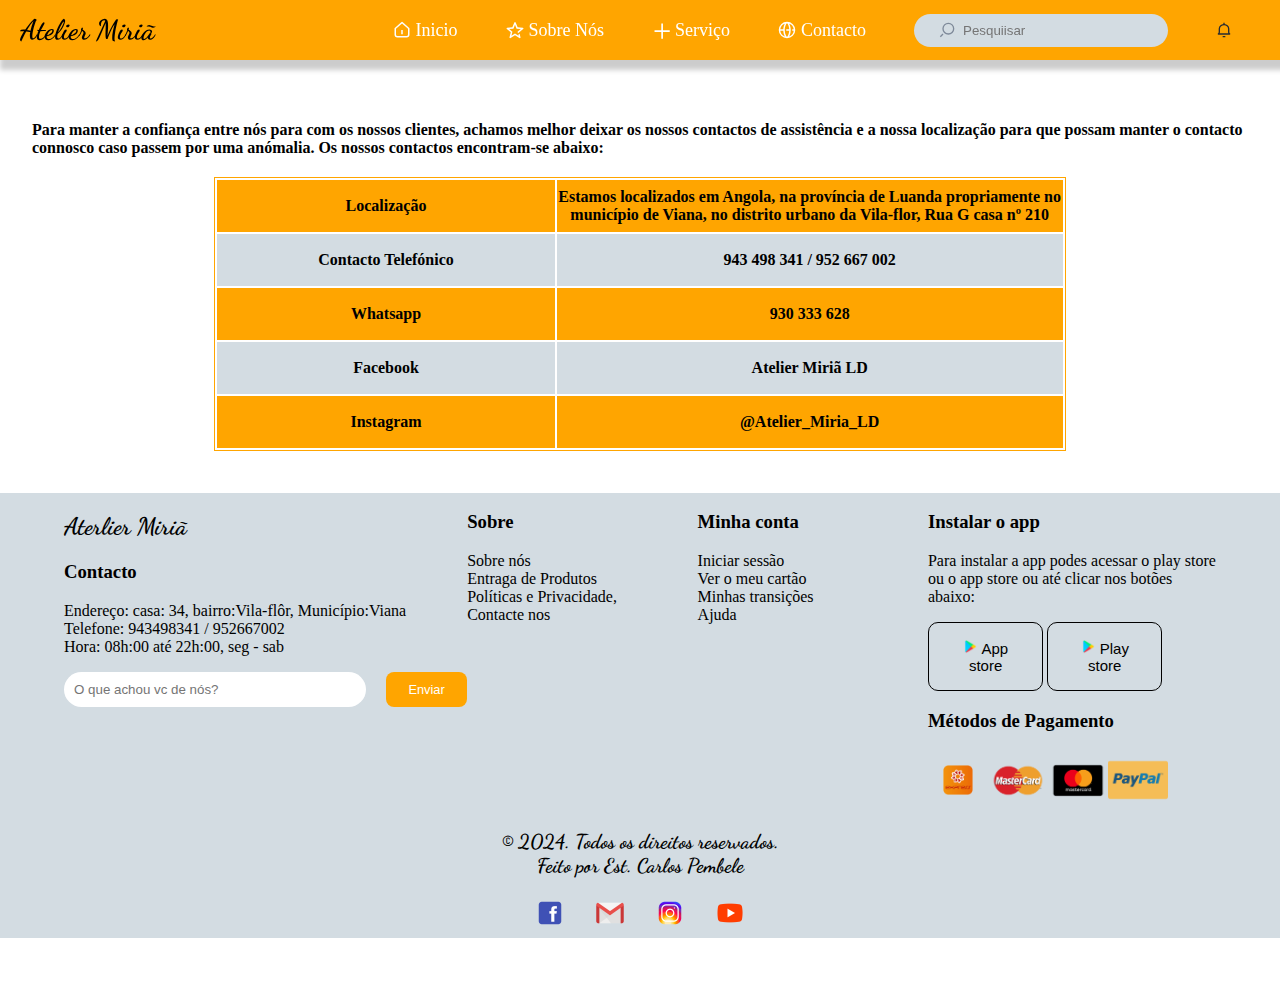
<file: pages/Contacto.html>
<!DOCTYPE html>
<html lang="en">
<head>
    <meta charset="UTF-8">
    <meta name="viewport" content="width=device-width, initial-scale=1.0">
    <link rel="stylesheet" href="../css/main.css">
    <link rel="stylesheet" href="../css/sobre.css">
    <link rel="stylesheet" href="../css/contact.css">
    <title>Atelier Miriã</title>

    <link rel="shortcut icon" href="./img/logo.png">
    <link rel="preconnect" href="https://fonts.googleapis.com">
    <link rel="preconnect" href="https://fonts.gstatic.com" crossorigin>
    <link href="https://fonts.googleapis.com/css2?family=Dancing+Script:wght@400..700&display=swap" rel="stylesheet">
    <link href="https://fonts.googleapis.com/css2?family=Dancing+Script:wght@400..700&family=Pacifico&display=swap" rel="stylesheet">


</head>
<body>
    
<!-- Cabeçário do meu wabsite-->
    <!-- Cabeçário para telas de Desktops-->
    <header>
        <h2><a href="../index.html">Atelier Miriã</a></h2>

        <nav>
            <ul>
                <li><a href="../index.html">
                        <svg class="top-bar-icon top-bar-icon-inactive" width="18" height="18" viewBox="0 0 24 24" fill="none">
                            <path d="M13 17.5V12h-2v5.5h2Z" fill="#fdfeff"></path>
                            <path fill-rule="evenodd" clip-rule="evenodd"
                            d="M12.72 1.25a1 1 0 0 0-1.33 0L2.34 9.23a1 1 0 0 0-.34.75V18a4 4 0 0 0 4 4h12a4 4 0 0 0 4-4V9.98a1 1 0 0 0-.33-.74l-8.95-7.99ZM4 18v-7.56l8.05-7.1 7.95 7.1V18a2 2 0 0 1-2 2H6a2 2 0 0 1-2-2Z"
                            fill="#fdfeff"></path>
                        </svg> 
                            Inicio
                    </a></li>
                    
                    <li><a href="Sobre.html">
                        <svg class="top-bar-icon top-bar-icon-inactive" width="18" height="18" viewBox="0 0 24 24" fill="none">
                            <path d="M12.93 2.03a1 1 0 0 0-1.86 0L8.51 8.4l-6.85.46a1 1 0 0 0-.57 1.77l5.27 4.4-1.68 6.66a1 1 0 0 0 1.5 1.1L12 19.12l5.82 3.65a1 1 0 0 0 1.5-1.09l-1.14-4.54-1.73 1.34.32 1.28-4.77-3-4.77 3L8.6 14.3l-4.32-3.6 5.62-.39L12 5.08l2.1 5.23 5.62.38-4.32 3.61.52 2.07 1.72-1.33 5.27-4.41a1 1 0 0 0-.57-1.77l-6.85-.46-2.56-6.37Z"
                            fill="#fdfeff">
                            </path>
                        </svg>
                        Sobre Nós
                    </a></li>

                <li><a href="./serviço.html">
                        <svg width="18" height="18" viewBox="0 0 16 16" name="plus" size="16" class="inactive-button-element ds-button-icon" data-v-app="">
                            <svg width="18" height="18" viewBox="0 0 24 24" fill="none" aria-hidden="true" name="plus"> 
                        
                                <path fill="currentColor" d="M11 13v8h2v-8h8v-2h-8V3h-2v8H3v2z"></path>
                            
                            </svg>
                        </svg>
                    Serviço</a></li>
                <li><a href="./Contacto.html">
                        <svg width="18" height="18" viewBox="0 0 16 16" name="globe" size="16" data-v-app="">
                            <svg width="16" height="16" viewBox="0 0 24 24" fill="none" aria-hidden="true" name="globe">
                                <path fill="currentColor" fill-rule="evenodd"
                                    d="M23 12a11 11 0 1 1-22 0 11 11 0 0 1 22 0m-6.26-3.16a17 17 0 0 0-1.78-5.34 9 9 0 0 1 5.99 7.5h-1.98a19 19 0 0 1 0 2h1.98a9 9 0 0 1-5.99 7.5q.27-.48.51-1.02A19 19 0 0 0 17 12q-.01-1.65-.26-3.16M14.97 11h-3.94a17 17 0 0 0 0 2h3.94c-.13 2.22-.66 4.2-1.32 5.66a8 8 0 0 1-1.14 1.9c-.28.31-.46.4-.51.43a2 2 0 0 1-.5-.44 8 8 0 0 1-1.15-1.89A17 17 0 0 1 9 12q0-1.49.23-2.84a15 15 0 0 1 1.56-4.69q.49-.85.9-1.22.24-.23.31-.24.07.02.32.24.4.37.9 1.22a15 15 0 0 1 1.55 4.7q.14.88.2 1.83m-7.94 0q.05-1.12.23-2.16A17 17 0 0 1 9.04 3.5 9 9 0 0 0 3.05 11zm-3.98 2h3.98c.13 2.5.73 4.77 1.5 6.48q.24.54.5 1.02A9 9 0 0 1 3.06 13"
                                    clip-rule="evenodd"></path>
                                </svg></svg>
                                Contacto
                    </a></li>
                <li class="Input_Search">
                    <svg width="16" height="16" viewBox="0 0 24 24" fill="none">
                        <path fill-rule="evenodd" clip-rule="evenodd"
                        d="m6.7 18.7-4 4-1.4-1.4 4-4 1.4 1.4ZM14 3a7 7 0 1 0 0 14 7 7 0 0 0 0-14Zm-9 7a9 9 0 1 1 18 0 9 9 0 0 1-18 0Z"
                        fill="#7E8999"></path>
                    </svg>
                <input type="text" placeholder="Pesquiisar"></li>
                <li>
                    <a href="./finalizar.html">
                        <svg class="top-bar-icon top-bar-icon-inactive" width="16" height="16" viewBox="0 0 24 24" fill="none">
                            <path fill-rule="evenodd" clip-rule="evenodd"
                            d="M13 1v2.06c1.62.2 3.2.92 4.44 1.95a6.74 6.74 0 0 1 2.6 5.13v4.81c0 .45.14 1.03.41 1.44l.81.97A1 1 0 0 1 20.5 19h-17a1 1 0 0 1-.75-1.66l.84-.95c.23-.32.42-.94.42-1.44v-4.81a6.73 6.73 0 0 1 2.61-5.13A8.88 8.88 0 0 1 11 3.07V1h2ZM7.9 6.55A4.74 4.74 0 0 0 6 10.14v4.81A5 5 0 0 1 5.55 17H18.5a4.92 4.92 0 0 1-.46-2.05v-4.81c0-1.35-.71-2.62-1.88-3.59A6.66 6.66 0 0 0 12.04 5c-1.43 0-2.97.58-4.14 1.55ZM14 21h-4v2h4v-2Z"
                            fill="#282C32"></path>
                        </svg>
                    </a>
                </li>
                
            </ul>   
            
        </nav>

    </header>
<!-- Cabeçário para telas de Desktops-->

<!-- Cabeçário para telas de Tablets-->
    <div class="Navbartop">
        <h2><a href="index.html">Atelier Miriã</a></h2>
        

        <div class="btn_lateral">

                <div class="Input_Search">
                    <svg width="16" height="16" viewBox="0 0 24 24" fill="none">
                        <path fill-rule="evenodd" clip-rule="evenodd"
                        d="m6.7 18.7-4 4-1.4-1.4 4-4 1.4 1.4ZM14 3a7 7 0 1 0 0 14 7 7 0 0 0 0-14Zm-9 7a9 9 0 1 1 18 0 9 9 0 0 1-18 0Z"
                        fill="#7E8999"></path>
                    </svg>
                <input type="text" placeholder="Pesquiisar">
        </div>
    </div>

        <ul>
            <li><a href="../index.html" class="init">
                <svg class="top-bar-icon top-bar-icon-inactive" width="30" height="30" viewBox="0 0 24 24" fill="none">
                    <path d="M13 17.5V12h-2v5.5h2Z" fill="#fdfeff"></path>
                    <path fill-rule="evenodd" clip-rule="evenodd"
                    d="M12.72 1.25a1 1 0 0 0-1.33 0L2.34 9.23a1 1 0 0 0-.34.75V18a4 4 0 0 0 4 4h12a4 4 0 0 0 4-4V9.98a1 1 0 0 0-.33-.74l-8.95-7.99ZM4 18v-7.56l8.05-7.1 7.95 7.1V18a2 2 0 0 1-2 2H6a2 2 0 0 1-2-2Z"
                    fill="#fdfeff"></path>
                </svg>
                <p>Inicio</p>
            </a></li>
            
            <li><a href="./Sobre.html" class="init">
                <svg class="top-bar-icon top-bar-icon-inactive" width="30" height="30" viewBox="0 0 24 24" fill="none">
                    <path d="M12.93 2.03a1 1 0 0 0-1.86 0L8.51 8.4l-6.85.46a1 1 0 0 0-.57 1.77l5.27 4.4-1.68 6.66a1 1 0 0 0 1.5 1.1L12 19.12l5.82 3.65a1 1 0 0 0 1.5-1.09l-1.14-4.54-1.73 1.34.32 1.28-4.77-3-4.77 3L8.6 14.3l-4.32-3.6 5.62-.39L12 5.08l2.1 5.23 5.62.38-4.32 3.61.52 2.07 1.72-1.33 5.27-4.41a1 1 0 0 0-.57-1.77l-6.85-.46-2.56-6.37Z"
                    fill="#fdfeff">
                    </path>
                </svg>
                <p>Sobre Nós</p>
            </a></li>

        <li ><a href="./serviço.html" id="midle" class="init">
                <svg width="30" height="30" viewBox="0 0 16 16" name="plus" size="16" class="inactive-button-element ds-button-icon" data-v-app="">
                    <svg width="18" height="18" viewBox="0 0 24 24" fill="none" aria-hidden="true" name="plus"> 
                        <path fill="#282C32" d="M11 13v8h2v-8h8v-2h-8V3h-2v8H3v2z"></path>
                    </svg>
                </svg>
                </a>
            </li>

        <li><a href="./Contacto.html" class="init">
                <svg width="30" height="30" viewBox="0 0 16 16" name="globe" size="16" data-v-app="">
                    <svg width="16" height="16" viewBox="0 0 24 24" fill="none" aria-hidden="true" name="globe">
                        <path fill="currentColor" fill-rule="evenodd"
                            d="M23 12a11 11 0 1 1-22 0 11 11 0 0 1 22 0m-6.26-3.16a17 17 0 0 0-1.78-5.34 9 9 0 0 1 5.99 7.5h-1.98a19 19 0 0 1 0 2h1.98a9 9 0 0 1-5.99 7.5q.27-.48.51-1.02A19 19 0 0 0 17 12q-.01-1.65-.26-3.16M14.97 11h-3.94a17 17 0 0 0 0 2h3.94c-.13 2.22-.66 4.2-1.32 5.66a8 8 0 0 1-1.14 1.9c-.28.31-.46.4-.51.43a2 2 0 0 1-.5-.44 8 8 0 0 1-1.15-1.89A17 17 0 0 1 9 12q0-1.49.23-2.84a15 15 0 0 1 1.56-4.69q.49-.85.9-1.22.24-.23.31-.24.07.02.32.24.4.37.9 1.22a15 15 0 0 1 1.55 4.7q.14.88.2 1.83m-7.94 0q.05-1.12.23-2.16A17 17 0 0 1 9.04 3.5 9 9 0 0 0 3.05 11zm-3.98 2h3.98c.13 2.5.73 4.77 1.5 6.48q.24.54.5 1.02A9 9 0 0 1 3.06 13"
                            clip-rule="evenodd"></path>
                        </svg>
                    </svg>
                        <p>contacto</p>
            </a></li>

        
            <li>
                <a href="./finalizar.html" class="init">
                    <svg class="top-bar-icon top-bar-icon-inactive" width="30" height="30" viewBox="0 0 24 24" fill="none">
                        <path fill-rule="evenodd" clip-rule="evenodd"
                        d="M13 1v2.06c1.62.2 3.2.92 4.44 1.95a6.74 6.74 0 0 1 2.6 5.13v4.81c0 .45.14 1.03.41 1.44l.81.97A1 1 0 0 1 20.5 19h-17a1 1 0 0 1-.75-1.66l.84-.95c.23-.32.42-.94.42-1.44v-4.81a6.73 6.73 0 0 1 2.61-5.13A8.88 8.88 0 0 1 11 3.07V1h2ZM7.9 6.55A4.74 4.74 0 0 0 6 10.14v4.81A5 5 0 0 1 5.55 17H18.5a4.92 4.92 0 0 1-.46-2.05v-4.81c0-1.35-.71-2.62-1.88-3.59A6.66 6.66 0 0 0 12.04 5c-1.43 0-2.97.58-4.14 1.55ZM14 21h-4v2h4v-2Z"
                        fill="#fdfeff"></path>
                    </svg>
                    <p>Eu</p>
                </a>
            </li>
        
        
        </ul>
    </div>
<!-- Fim Cabeçário para telas de Tablets-->

<!-- Cabeçário para telas de Telefones-->
    <div class="header-phone">
        <div class="first">
            <div class="logo">
                <h2><a href="../index.html">Atelier Miriã</a></h2>
            </div>
            
            <div class="horizontal_Search">
                <div class="Input_Search">
                    <svg width="16" height="16" viewBox="0 0 24 24" fill="none">
                        <path fill-rule="evenodd" clip-rule="evenodd"
                        d="m6.7 18.7-4 4-1.4-1.4 4-4 1.4 1.4ZM14 3a7 7 0 1 0 0 14 7 7 0 0 0 0-14Zm-9 7a9 9 0 1 1 18 0 9 9 0 0 1-18 0Z"
                        fill="#7E8999"></path>
                    </svg>
                    <input type="text" placeholder="Pesquiisar">
                
                </div> 

                <div class="entrar">
                    <a href="./login.html">
                        👨
                    </a>
                </div>

            </div>
        <div>
                
            </div>
        </div>

        <div class="second">
        
                    <div class="nav-link">
                        <ul>
                            <li><a href="../index.html" class="init">
                                <svg class="top-bar-icon top-bar-icon-inactive" width="25" height="25" viewBox="0 0 24 24" fill="none">
                                    <path d="M13 17.5V12h-2v5.5h2Z" fill="#fdfeff"></path>
                                    <path fill-rule="evenodd" clip-rule="evenodd"
                                    d="M12.72 1.25a1 1 0 0 0-1.33 0L2.34 9.23a1 1 0 0 0-.34.75V18a4 4 0 0 0 4 4h12a4 4 0 0 0 4-4V9.98a1 1 0 0 0-.33-.74l-8.95-7.99ZM4 18v-7.56l8.05-7.1 7.95 7.1V18a2 2 0 0 1-2 2H6a2 2 0 0 1-2-2Z"
                                    fill="#fdfeff"></path>
                                </svg>
                            </a></li>
                            
                            <li><a href="./Sobre.html" class="init">
                                <svg class="top-bar-icon top-bar-icon-inactive" width="25" height="25" viewBox="0 0 24 24" fill="none">
                                    <path d="M12.93 2.03a1 1 0 0 0-1.86 0L8.51 8.4l-6.85.46a1 1 0 0 0-.57 1.77l5.27 4.4-1.68 6.66a1 1 0 0 0 1.5 1.1L12 19.12l5.82 3.65a1 1 0 0 0 1.5-1.09l-1.14-4.54-1.73 1.34.32 1.28-4.77-3-4.77 3L8.6 14.3l-4.32-3.6 5.62-.39L12 5.08l2.1 5.23 5.62.38-4.32 3.61.52 2.07 1.72-1.33 5.27-4.41a1 1 0 0 0-.57-1.77l-6.85-.46-2.56-6.37Z"
                                    fill="#fdfeff">
                                    </path>
                                </svg>
                            </a></li>
                
                        <li><a href="./serviço.html" id="midle" class="init">
                                <svg width="25" height="25" viewBox="0 0 16 16" name="plus" size="16" class="inactive-button-element ds-button-icon" data-v-app="">
                                    <svg width="18" height="18" viewBox="0 0 24 24" fill="none" aria-hidden="true" name="plus"> 
                                        <path fill="#fdfeff" d="M11 13v8h2v-8h8v-2h-8V3h-2v8H3v2z"></path>
                                    </svg>
                                </svg>
                                </a>
                            </li>
                        <li><a href="./Contacto.html" class="init">
                                <svg width="25" height="25" viewBox="0 0 16 16" name="globe" size="16" data-v-app="">
                                    <svg width="16" height="16" viewBox="0 0 24 24" fill="none" aria-hidden="true" name="globe">
                                        <path fill="currentColor" fill-rule="evenodd"
                                            d="M23 12a11 11 0 1 1-22 0 11 11 0 0 1 22 0m-6.26-3.16a17 17 0 0 0-1.78-5.34 9 9 0 0 1 5.99 7.5h-1.98a19 19 0 0 1 0 2h1.98a9 9 0 0 1-5.99 7.5q.27-.48.51-1.02A19 19 0 0 0 17 12q-.01-1.65-.26-3.16M14.97 11h-3.94a17 17 0 0 0 0 2h3.94c-.13 2.22-.66 4.2-1.32 5.66a8 8 0 0 1-1.14 1.9c-.28.31-.46.4-.51.43a2 2 0 0 1-.5-.44 8 8 0 0 1-1.15-1.89A17 17 0 0 1 9 12q0-1.49.23-2.84a15 15 0 0 1 1.56-4.69q.49-.85.9-1.22.24-.23.31-.24.07.02.32.24.4.37.9 1.22a15 15 0 0 1 1.55 4.7q.14.88.2 1.83m-7.94 0q.05-1.12.23-2.16A17 17 0 0 1 9.04 3.5 9 9 0 0 0 3.05 11zm-3.98 2h3.98c.13 2.5.73 4.77 1.5 6.48q.24.54.5 1.02A9 9 0 0 1 3.06 13"
                                            clip-rule="evenodd"></path>
                                        </svg>
                                    </svg>
                            </a></li>
                
                        
                            <li>
                                <a href="./finalizar.html" class="init">
                                    <svg class="top-bar-icon top-bar-icon-inactive" width="25" height="25" viewBox="0 0 24 24" fill="none">
                                        <path fill-rule="evenodd" clip-rule="evenodd"
                                        d="M13 1v2.06c1.62.2 3.2.92 4.44 1.95a6.74 6.74 0 0 1 2.6 5.13v4.81c0 .45.14 1.03.41 1.44l.81.97A1 1 0 0 1 20.5 19h-17a1 1 0 0 1-.75-1.66l.84-.95c.23-.32.42-.94.42-1.44v-4.81a6.73 6.73 0 0 1 2.61-5.13A8.88 8.88 0 0 1 11 3.07V1h2ZM7.9 6.55A4.74 4.74 0 0 0 6 10.14v4.81A5 5 0 0 1 5.55 17H18.5a4.92 4.92 0 0 1-.46-2.05v-4.81c0-1.35-.71-2.62-1.88-3.59A6.66 6.66 0 0 0 12.04 5c-1.43 0-2.97.58-4.14 1.55ZM14 21h-4v2h4v-2Z"
                                        fill="#fdfeff"></path>
                                    </svg>
                                </a>
                            </li>
                        
                        </ul>
                    </div>
        </div>
        
    </div>
<!-- Fim Cabeçário para telas de Telefones-->

<!-- Fim Cabeçário do meu wabsite-->

<div class="componentes container">

    <div class="Conteudo">
        <h4>Para manter a confiança entre nós para com os nossos clientes, achamos melhor deixar os nossos contactos de assistência e a nossa localização para que possam manter o contacto connosco caso passem por uma anómalia. Os nossos contactos encontram-se abaixo:</p>
            
            <table class="table">

                <tr class="firste">
                    <th>Localização</th>
                    <td>Estamos localizados em Angola, na província de Luanda propriamente no município de Viana, no distrito urbano da Vila-flor, Rua G casa nº 210</td>
                </tr>

                <tr class="seconde">
                    <th>Contacto Telefónico</th>
                    <td>943 498 341 / 952 667 002</td>
                </tr>

                <tr class="firste">
                    <th>Whatsapp</th>
                    <td>930 333 628</td>
                </tr>

                <tr class="seconde">
                    <th>Facebook</th>
                    <td>Atelier Miriã LD</td>
                </tr>

                <tr class="firste">
                    <th>Instagram</th>
                    <td>@Atelier_Miria_LD</td>
                </tr>

            </table>
    </div>


</div>

<!-- Rodapé do wabsite-->
<footer>

    <div class="linkes_developed">
        <img src="../img/Import/icons8_facebook_480px_1.png" alt="">
        <img src="../img/Import/icons8_gmail_logo_480px.png" alt="">
        <img src="../img/Import/icons8_instagram_480px.png" alt="">
        <img src="../img/Import/icons8_youtube_480px.png" alt="">
    </div>

    <div class="develoment">  
        <p class="paragraph">&COPY; 2024. Todos os direitos reservados. <br> Feito por Est. Carlos Pembele</p>
    </div>
    
    <div class="conteudo_footer">

        <div class="primeiro_lado">
            <h2>Aterlier Miriã</h2>
            <h3>Contacto</h3>
            <p>Endereço: casa: 34, bairro:Vila-flôr, Município:Viana <br> Telefone: 943498341 / 952667002 <br> Hora: 08h:00 até 22h:00, seg - sab</p>
            <div class="achou">
                <input type="text" placeholder="O que achou vc de nós?">
                <button>Enviar</button>
            </div>
        </div>

        <div class="segundo_lado">
            <h3>Sobre</h3>
            <p><a href="">Sobre nós</a> <br> <a href="">Entraga de Produtos </a><br> <a href="">Políticas e Privacidade</a>, <br><a href="">Contacte nos</a></p>
        </div>

        <div class="terceiro_lado">
            <h3>Minha conta</h3>
            <p><a href="">Iniciar sessão</a> <br> <a href="">Ver o meu cartão</a> <br> <a href="">Minhas transições </a><br> <a href="">Ajuda</a></p>
        </div>

        <div class="quarto_lado">
            <h3>Instalar o app</h3>
            <p>Para instalar a app podes acessar o play store ou o app store ou até clicar nos botões abaixo:</p>
            <button class="down">
                <img src="../img/Import/google-play.png" alt="">
                App store
            </button>
            <button class="down">
                <img src="../img/Import/google-play.png" alt="">
                Play store
            </button>
            <h3>Métodos de Pagamento</h3>
            <div class="carton">
                <img src="../img/Import/express.png" alt="">
                <img src="../img/Import/mastercard.png" alt="">
                <img src="../img/Import/mastercard1.png" alt="">
                <img src="../img/Import/paypal.png" alt="">
            </div>
        </div>
    </div>

</footer>
<!-- Rodapé do wabsite-->
</body>
</html>
</file>
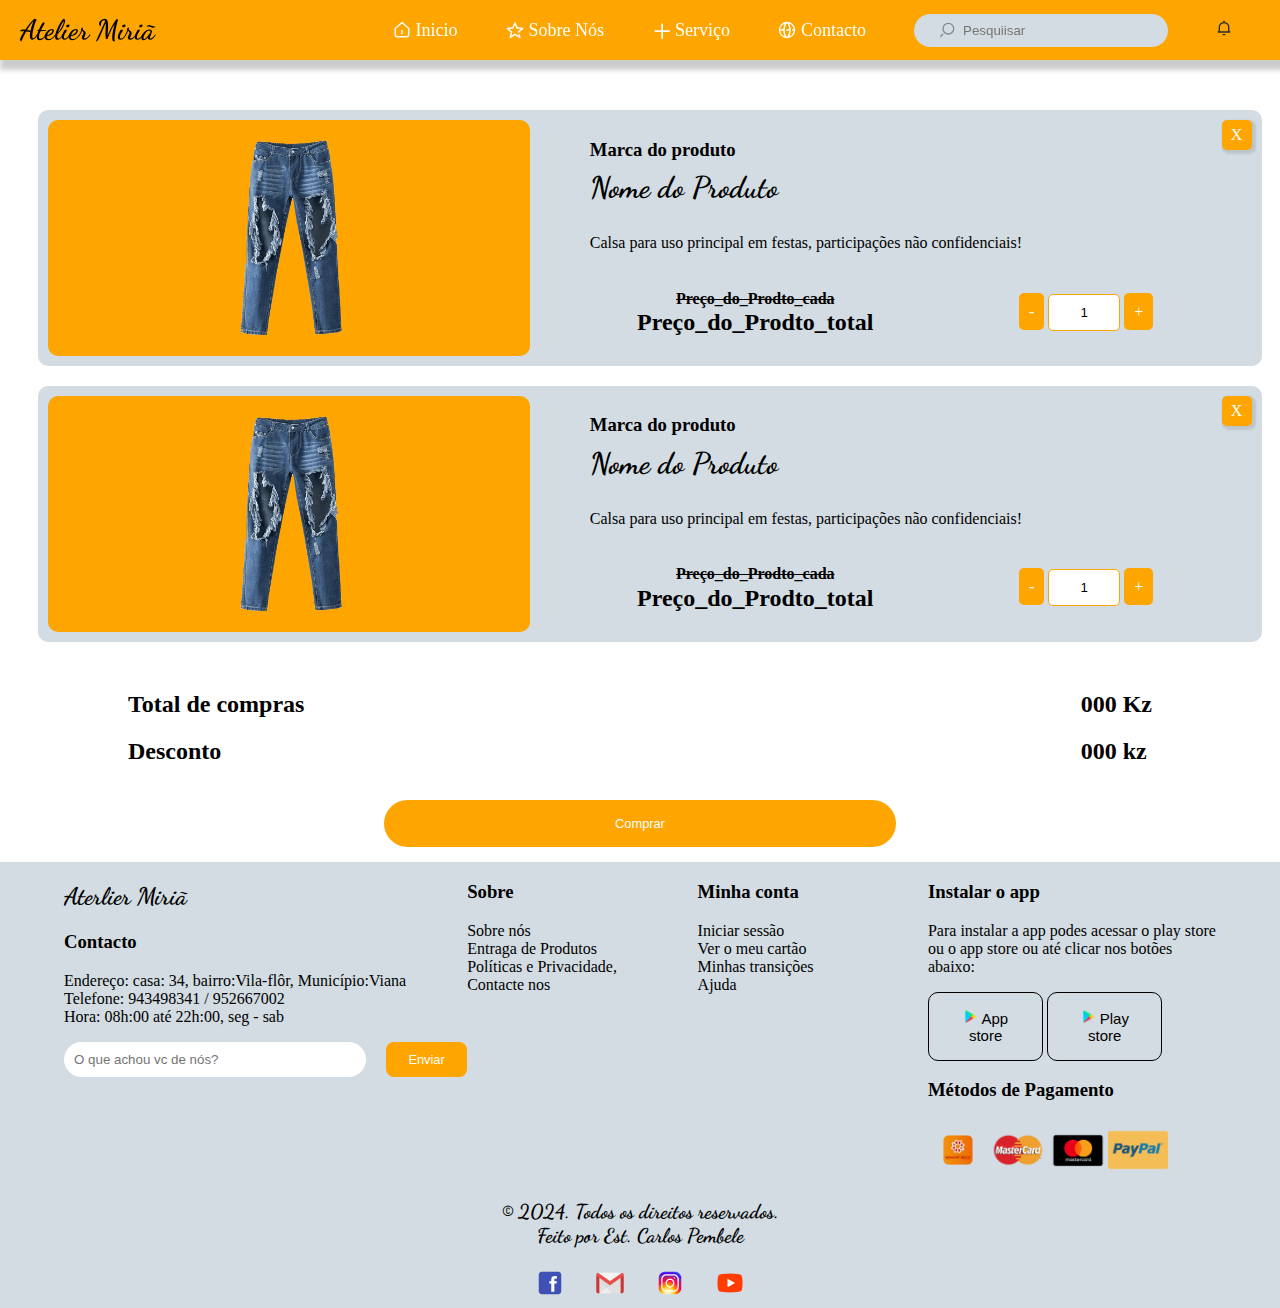
<file: pages/finalizar.html>
<!DOCTYPE html>
<html lang="en">
<head>
    <meta charset="UTF-8">
    <meta name="viewport" content="width=device-width, initial-scale=1.0">
    <link rel="stylesheet" href="../css/main.css">
    <link rel="stylesheet" href="../css/sobre.css">
    <link rel="stylesheet" href="../css/contact.css">
    <link rel="stylesheet" href="../css/finalizar.css">
    <title>Atelier Miriã</title>

    <link rel="shortcut icon" href="../img/logo.png">
    <link rel="preconnect" href="https://fonts.googleapis.com">
    <link rel="preconnect" href="https://fonts.gstatic.com" crossorigin>
    <link href="https://fonts.googleapis.com/css2?family=Dancing+Script:wght@400..700&display=swap" rel="stylesheet">
    <link href="https://fonts.googleapis.com/css2?family=Dancing+Script:wght@400..700&family=Pacifico&display=swap" rel="stylesheet">


</head>
<body>
    
<!-- Cabeçário do meu wabsite-->
    <!-- Cabeçário para telas de desktops-->
        <header>
            <h2><a href="../index.html">Atelier Miriã</a></h2>

            <nav>
                <ul>
                    <li><a href="../index.html">
                            <svg class="top-bar-icon top-bar-icon-inactive" width="18" height="18" viewBox="0 0 24 24" fill="none">
                                <path d="M13 17.5V12h-2v5.5h2Z" fill="#fdfeff"></path>
                                <path fill-rule="evenodd" clip-rule="evenodd"
                                d="M12.72 1.25a1 1 0 0 0-1.33 0L2.34 9.23a1 1 0 0 0-.34.75V18a4 4 0 0 0 4 4h12a4 4 0 0 0 4-4V9.98a1 1 0 0 0-.33-.74l-8.95-7.99ZM4 18v-7.56l8.05-7.1 7.95 7.1V18a2 2 0 0 1-2 2H6a2 2 0 0 1-2-2Z"
                                fill="#fdfeff"></path>
                            </svg> 
                                Inicio
                        </a></li>

                        <li><a href="./Sobre.html">
                            <svg class="top-bar-icon top-bar-icon-inactive" width="18" height="18" viewBox="0 0 24 24" fill="none">
                                <path d="M12.93 2.03a1 1 0 0 0-1.86 0L8.51 8.4l-6.85.46a1 1 0 0 0-.57 1.77l5.27 4.4-1.68 6.66a1 1 0 0 0 1.5 1.1L12 19.12l5.82 3.65a1 1 0 0 0 1.5-1.09l-1.14-4.54-1.73 1.34.32 1.28-4.77-3-4.77 3L8.6 14.3l-4.32-3.6 5.62-.39L12 5.08l2.1 5.23 5.62.38-4.32 3.61.52 2.07 1.72-1.33 5.27-4.41a1 1 0 0 0-.57-1.77l-6.85-.46-2.56-6.37Z"
                                fill="#fdfeff">
                                </path>
                            </svg>
                            Sobre Nós
                        </a></li>

                    <li><a href="./serviço.html">
                            <svg width="18" height="18" viewBox="0 0 16 16" name="plus" size="16" class="inactive-button-element ds-button-icon" data-v-app="">
                                <svg width="18" height="18" viewBox="0 0 24 24" fill="none" aria-hidden="true" name="plus"> 
                            
                                    <path fill="currentColor" d="M11 13v8h2v-8h8v-2h-8V3h-2v8H3v2z"></path>
                                
                                </svg>
                            </svg>
                        Serviço</a></li>
                    <li><a href="">
                            <svg width="18" height="18" viewBox="0 0 16 16" name="globe" size="16" data-v-app="">
                                <svg width="16" height="16" viewBox="0 0 24 24" fill="none" aria-hidden="true" name="globe">
                                    <path fill="currentColor" fill-rule="evenodd"
                                        d="M23 12a11 11 0 1 1-22 0 11 11 0 0 1 22 0m-6.26-3.16a17 17 0 0 0-1.78-5.34 9 9 0 0 1 5.99 7.5h-1.98a19 19 0 0 1 0 2h1.98a9 9 0 0 1-5.99 7.5q.27-.48.51-1.02A19 19 0 0 0 17 12q-.01-1.65-.26-3.16M14.97 11h-3.94a17 17 0 0 0 0 2h3.94c-.13 2.22-.66 4.2-1.32 5.66a8 8 0 0 1-1.14 1.9c-.28.31-.46.4-.51.43a2 2 0 0 1-.5-.44 8 8 0 0 1-1.15-1.89A17 17 0 0 1 9 12q0-1.49.23-2.84a15 15 0 0 1 1.56-4.69q.49-.85.9-1.22.24-.23.31-.24.07.02.32.24.4.37.9 1.22a15 15 0 0 1 1.55 4.7q.14.88.2 1.83m-7.94 0q.05-1.12.23-2.16A17 17 0 0 1 9.04 3.5 9 9 0 0 0 3.05 11zm-3.98 2h3.98c.13 2.5.73 4.77 1.5 6.48q.24.54.5 1.02A9 9 0 0 1 3.06 13"
                                        clip-rule="evenodd"></path>
                                    </svg></svg>
                                    Contacto
                        </a></li>
                
                    <li class="Input_Search">
                        <svg width="16" height="16" viewBox="0 0 24 24" fill="none">
                            <path fill-rule="evenodd" clip-rule="evenodd"
                            d="m6.7 18.7-4 4-1.4-1.4 4-4 1.4 1.4ZM14 3a7 7 0 1 0 0 14 7 7 0 0 0 0-14Zm-9 7a9 9 0 1 1 18 0 9 9 0 0 1-18 0Z"
                            fill="#7E8999"></path>
                        </svg>
                    <input type="text" placeholder="Pesquiisar"></li>
                    <li>
                        <svg class="top-bar-icon top-bar-icon-inactive" width="16" height="16" viewBox="0 0 24 24" fill="none">
                            <path fill-rule="evenodd" clip-rule="evenodd"
                            d="M13 1v2.06c1.62.2 3.2.92 4.44 1.95a6.74 6.74 0 0 1 2.6 5.13v4.81c0 .45.14 1.03.41 1.44l.81.97A1 1 0 0 1 20.5 19h-17a1 1 0 0 1-.75-1.66l.84-.95c.23-.32.42-.94.42-1.44v-4.81a6.73 6.73 0 0 1 2.61-5.13A8.88 8.88 0 0 1 11 3.07V1h2ZM7.9 6.55A4.74 4.74 0 0 0 6 10.14v4.81A5 5 0 0 1 5.55 17H18.5a4.92 4.92 0 0 1-.46-2.05v-4.81c0-1.35-.71-2.62-1.88-3.59A6.66 6.66 0 0 0 12.04 5c-1.43 0-2.97.58-4.14 1.55ZM14 21h-4v2h4v-2Z"
                            fill="#282C32"></path>
                        </svg>
                    </li>
                    
                </ul>   
                
            </nav>

        </header>
    <!-- Fim Cabeçário para telas de desktops-->

    <!-- Cabeçário para telas de Tablets-->
        <div class="Navbartop">
            <h2><a href="index.html">Atelier Miriã</a></h2>
            

            <div class="btn_lateral">

                    <div class="Input_Search">
                        <svg width="16" height="16" viewBox="0 0 24 24" fill="none">
                            <path fill-rule="evenodd" clip-rule="evenodd"
                            d="m6.7 18.7-4 4-1.4-1.4 4-4 1.4 1.4ZM14 3a7 7 0 1 0 0 14 7 7 0 0 0 0-14Zm-9 7a9 9 0 1 1 18 0 9 9 0 0 1-18 0Z"
                            fill="#7E8999"></path>
                        </svg>
                    <input type="text" placeholder="Pesquiisar">
            </div>
        </div>

            <ul>
                <li><a href="../index.html" class="init">
                    <svg class="top-bar-icon top-bar-icon-inactive" width="30" height="30" viewBox="0 0 24 24" fill="none">
                        <path d="M13 17.5V12h-2v5.5h2Z" fill="#fdfeff"></path>
                        <path fill-rule="evenodd" clip-rule="evenodd"
                        d="M12.72 1.25a1 1 0 0 0-1.33 0L2.34 9.23a1 1 0 0 0-.34.75V18a4 4 0 0 0 4 4h12a4 4 0 0 0 4-4V9.98a1 1 0 0 0-.33-.74l-8.95-7.99ZM4 18v-7.56l8.05-7.1 7.95 7.1V18a2 2 0 0 1-2 2H6a2 2 0 0 1-2-2Z"
                        fill="#fdfeff"></path>
                    </svg>
                    <p>Inicio</p>
                </a></li>
                
                <li><a href="./Sobre.html" class="init">
                    <svg class="top-bar-icon top-bar-icon-inactive" width="30" height="30" viewBox="0 0 24 24" fill="none">
                        <path d="M12.93 2.03a1 1 0 0 0-1.86 0L8.51 8.4l-6.85.46a1 1 0 0 0-.57 1.77l5.27 4.4-1.68 6.66a1 1 0 0 0 1.5 1.1L12 19.12l5.82 3.65a1 1 0 0 0 1.5-1.09l-1.14-4.54-1.73 1.34.32 1.28-4.77-3-4.77 3L8.6 14.3l-4.32-3.6 5.62-.39L12 5.08l2.1 5.23 5.62.38-4.32 3.61.52 2.07 1.72-1.33 5.27-4.41a1 1 0 0 0-.57-1.77l-6.85-.46-2.56-6.37Z"
                        fill="#fdfeff">
                        </path>
                    </svg>
                    <p>Sobre Nós</p>
                </a></li>

            <li ><a href="./serviço.html" id="midle" class="init">
                    <svg width="30" height="30" viewBox="0 0 16 16" name="plus" size="16" class="inactive-button-element ds-button-icon" data-v-app="">
                        <svg width="18" height="18" viewBox="0 0 24 24" fill="none" aria-hidden="true" name="plus"> 
                            <path fill="#282C32" d="M11 13v8h2v-8h8v-2h-8V3h-2v8H3v2z"></path>
                        </svg>
                    </svg>
                    </a>
                </li>

            <li><a href="./Contacto.html" class="init">
                    <svg width="30" height="30" viewBox="0 0 16 16" name="globe" size="16" data-v-app="">
                        <svg width="16" height="16" viewBox="0 0 24 24" fill="none" aria-hidden="true" name="globe">
                            <path fill="currentColor" fill-rule="evenodd"
                                d="M23 12a11 11 0 1 1-22 0 11 11 0 0 1 22 0m-6.26-3.16a17 17 0 0 0-1.78-5.34 9 9 0 0 1 5.99 7.5h-1.98a19 19 0 0 1 0 2h1.98a9 9 0 0 1-5.99 7.5q.27-.48.51-1.02A19 19 0 0 0 17 12q-.01-1.65-.26-3.16M14.97 11h-3.94a17 17 0 0 0 0 2h3.94c-.13 2.22-.66 4.2-1.32 5.66a8 8 0 0 1-1.14 1.9c-.28.31-.46.4-.51.43a2 2 0 0 1-.5-.44 8 8 0 0 1-1.15-1.89A17 17 0 0 1 9 12q0-1.49.23-2.84a15 15 0 0 1 1.56-4.69q.49-.85.9-1.22.24-.23.31-.24.07.02.32.24.4.37.9 1.22a15 15 0 0 1 1.55 4.7q.14.88.2 1.83m-7.94 0q.05-1.12.23-2.16A17 17 0 0 1 9.04 3.5 9 9 0 0 0 3.05 11zm-3.98 2h3.98c.13 2.5.73 4.77 1.5 6.48q.24.54.5 1.02A9 9 0 0 1 3.06 13"
                                clip-rule="evenodd"></path>
                            </svg>
                        </svg>
                            <p>contacto</p>
                </a></li>

            
                <li>
                    <a href="./login.html" class="init">
                        <svg class="top-bar-icon top-bar-icon-inactive" width="30" height="30" viewBox="0 0 24 24" fill="none">
                            <path fill-rule="evenodd" clip-rule="evenodd"
                            d="M13 1v2.06c1.62.2 3.2.92 4.44 1.95a6.74 6.74 0 0 1 2.6 5.13v4.81c0 .45.14 1.03.41 1.44l.81.97A1 1 0 0 1 20.5 19h-17a1 1 0 0 1-.75-1.66l.84-.95c.23-.32.42-.94.42-1.44v-4.81a6.73 6.73 0 0 1 2.61-5.13A8.88 8.88 0 0 1 11 3.07V1h2ZM7.9 6.55A4.74 4.74 0 0 0 6 10.14v4.81A5 5 0 0 1 5.55 17H18.5a4.92 4.92 0 0 1-.46-2.05v-4.81c0-1.35-.71-2.62-1.88-3.59A6.66 6.66 0 0 0 12.04 5c-1.43 0-2.97.58-4.14 1.55ZM14 21h-4v2h4v-2Z"
                            fill="#fdfeff"></path>
                        </svg>
                        <p>Eu</p>
                    </a>
                </li>
            
            
            </ul>
        </div>
    <!-- Cabeçário para telas de Tablets-->
     
    <!-- Cabeçário para telas de Telefones-->
        <div class="header-phone">
            <div class="first">
                <div class="logo">
                    <h2><a href="../index.html">Atelier Miriã</a></h2>
                </div>
                
                <div class="horizontal_Search">
                    <div class="Input_Search">
                        <svg width="16" height="16" viewBox="0 0 24 24" fill="none">
                            <path fill-rule="evenodd" clip-rule="evenodd"
                            d="m6.7 18.7-4 4-1.4-1.4 4-4 1.4 1.4ZM14 3a7 7 0 1 0 0 14 7 7 0 0 0 0-14Zm-9 7a9 9 0 1 1 18 0 9 9 0 0 1-18 0Z"
                            fill="#7E8999"></path>
                        </svg>
                        <input type="text" placeholder="Pesquiisar">
                    
                    </div> 

                    <div class="entrar">
                        <a href="./login.html">
                            👨
                        </a>
                    </div>

                </div>
            <div>
                    
                </div>
            </div>

            <div class="second">
            
                        <div class="nav-link">
                            <ul>
                                <li><a href="../index.html" class="init">
                                    <svg class="top-bar-icon top-bar-icon-inactive" width="25" height="25" viewBox="0 0 24 24" fill="none">
                                        <path d="M13 17.5V12h-2v5.5h2Z" fill="#fdfeff"></path>
                                        <path fill-rule="evenodd" clip-rule="evenodd"
                                        d="M12.72 1.25a1 1 0 0 0-1.33 0L2.34 9.23a1 1 0 0 0-.34.75V18a4 4 0 0 0 4 4h12a4 4 0 0 0 4-4V9.98a1 1 0 0 0-.33-.74l-8.95-7.99ZM4 18v-7.56l8.05-7.1 7.95 7.1V18a2 2 0 0 1-2 2H6a2 2 0 0 1-2-2Z"
                                        fill="#fdfeff"></path>
                                    </svg>
                                </a></li>
                                
                                <li><a href="./Sobre.html" class="init">
                                    <svg class="top-bar-icon top-bar-icon-inactive" width="25" height="25" viewBox="0 0 24 24" fill="none">
                                        <path d="M12.93 2.03a1 1 0 0 0-1.86 0L8.51 8.4l-6.85.46a1 1 0 0 0-.57 1.77l5.27 4.4-1.68 6.66a1 1 0 0 0 1.5 1.1L12 19.12l5.82 3.65a1 1 0 0 0 1.5-1.09l-1.14-4.54-1.73 1.34.32 1.28-4.77-3-4.77 3L8.6 14.3l-4.32-3.6 5.62-.39L12 5.08l2.1 5.23 5.62.38-4.32 3.61.52 2.07 1.72-1.33 5.27-4.41a1 1 0 0 0-.57-1.77l-6.85-.46-2.56-6.37Z"
                                        fill="#fdfeff">
                                        </path>
                                    </svg>
                                </a></li>
                    
                            <li><a href="./serviço.html" id="midle" class="init">
                                    <svg width="25" height="25" viewBox="0 0 16 16" name="plus" size="16" class="inactive-button-element ds-button-icon" data-v-app="">
                                        <svg width="18" height="18" viewBox="0 0 24 24" fill="none" aria-hidden="true" name="plus"> 
                                            <path fill="#fdfeff" d="M11 13v8h2v-8h8v-2h-8V3h-2v8H3v2z"></path>
                                        </svg>
                                    </svg>
                                    </a>
                                </li>
                            <li><a href="./Contacto.html" class="init">
                                    <svg width="25" height="25" viewBox="0 0 16 16" name="globe" size="16" data-v-app="">
                                        <svg width="16" height="16" viewBox="0 0 24 24" fill="none" aria-hidden="true" name="globe">
                                            <path fill="currentColor" fill-rule="evenodd"
                                                d="M23 12a11 11 0 1 1-22 0 11 11 0 0 1 22 0m-6.26-3.16a17 17 0 0 0-1.78-5.34 9 9 0 0 1 5.99 7.5h-1.98a19 19 0 0 1 0 2h1.98a9 9 0 0 1-5.99 7.5q.27-.48.51-1.02A19 19 0 0 0 17 12q-.01-1.65-.26-3.16M14.97 11h-3.94a17 17 0 0 0 0 2h3.94c-.13 2.22-.66 4.2-1.32 5.66a8 8 0 0 1-1.14 1.9c-.28.31-.46.4-.51.43a2 2 0 0 1-.5-.44 8 8 0 0 1-1.15-1.89A17 17 0 0 1 9 12q0-1.49.23-2.84a15 15 0 0 1 1.56-4.69q.49-.85.9-1.22.24-.23.31-.24.07.02.32.24.4.37.9 1.22a15 15 0 0 1 1.55 4.7q.14.88.2 1.83m-7.94 0q.05-1.12.23-2.16A17 17 0 0 1 9.04 3.5 9 9 0 0 0 3.05 11zm-3.98 2h3.98c.13 2.5.73 4.77 1.5 6.48q.24.54.5 1.02A9 9 0 0 1 3.06 13"
                                                clip-rule="evenodd"></path>
                                            </svg>
                                        </svg>
                                </a></li>
                    
                            
                                <li>
                                    <a href="./login.html" class="init">
                                        <svg class="top-bar-icon top-bar-icon-inactive" width="25" height="25" viewBox="0 0 24 24" fill="none">
                                            <path fill-rule="evenodd" clip-rule="evenodd"
                                            d="M13 1v2.06c1.62.2 3.2.92 4.44 1.95a6.74 6.74 0 0 1 2.6 5.13v4.81c0 .45.14 1.03.41 1.44l.81.97A1 1 0 0 1 20.5 19h-17a1 1 0 0 1-.75-1.66l.84-.95c.23-.32.42-.94.42-1.44v-4.81a6.73 6.73 0 0 1 2.61-5.13A8.88 8.88 0 0 1 11 3.07V1h2ZM7.9 6.55A4.74 4.74 0 0 0 6 10.14v4.81A5 5 0 0 1 5.55 17H18.5a4.92 4.92 0 0 1-.46-2.05v-4.81c0-1.35-.71-2.62-1.88-3.59A6.66 6.66 0 0 0 12.04 5c-1.43 0-2.97.58-4.14 1.55ZM14 21h-4v2h4v-2Z"
                                            fill="#fdfeff"></path>
                                        </svg>
                                    </a>
                                </li>
                            
                            </ul>
                        </div>
            </div>
            
        </div>
    <!-- Fim Cabeçário para telas de Telefones-->
<!-- Fim Cabeçário do meu wabsite-->

<div class="Componentes Conteudo">

    <div class="space_card_prod">

        <div class="card_prod">
            <div class="card_prod_Image">
                <img src="../img/Elemento (10).png" alt="">
            </div>
            <div class="card_prod_Description">

                <div class="card_description_top">
                    <div class="prod_description_init">
                        <h3>Marca do produto</h3>
                        <h2>Nome do Produto</h2>
                        <p> Calsa para uso principal em festas, participações não confidenciais!</p>
                    </div>
    
                    <div data-index="" id="Delete">
                      <a href="#" class="DeleteX">X</a>
                    </div>
                </div>
                

                <div class="prod_description_second">
                    <div class="prod_description_second_left">
                        <h4><strike>Preço_do_Prodto_cada</strike></h4>
                        <h2>Preço_do_Prodto_total</h2>
                    </div>
                    <div class="prod_description_second_right">
                        <a href="#" class="min" data-index="" id="minus">-</a>
                        <input type="text" class="inputQuant" value="1">
                        <a href="#" class="mai" data-index="" id="mais">+</a>
                    </div>
                </div>
            </div>
        </div>
        
        <div class="card_prod">
            <div class="card_prod_Image">
                <img src="../img/Elemento (10).png" alt="">
            </div>
            <div class="card_prod_Description">

                <div class="card_description_top">
                    <div class="prod_description_init">
                        <h3>Marca do produto</h3>
                        <h2>Nome do Produto</h2>
                        <p> Calsa para uso principal em festas, participações não confidenciais!</p>
                    </div>
    
                    <div data-index="" id="Delete">
                      <a href="#" class="DeleteX">X</a>
                    </div>
                </div>
                

                <div class="prod_description_second">
                    <div class="prod_description_second_left">
                        <h4><strike>Preço_do_Prodto_cada</strike></h4>
                        <h2>Preço_do_Prodto_total</h2>
                    </div>
                    <div class="prod_description_second_right">
                        <a href="#" class="min" data-index="" id="minus">-</a>
                        <input type="text" class="inputQuant" value="1">
                        <a href="#" class="mai" data-index="" id="mais">+</a>
                    </div>
                </div>
            </div>
        </div>
        
    </div>

    <div class="terminol_compra">
        <div class="pedido">
            <div class="req">
                <h2>Total de compras</h2>
                <h2>Desconto</h2>
            </div>
            <div class="res">
                <h2>000 Kz</h2>
                <h2>000 kz</h2>
            </div>
        </div>

        <div class="maneyGo">
            <button>Comprar</button>
        </div>
        
    </div>

</div>

<!-- Rodapé do wabsite-->
<footer>

    <div class="linkes_developed">
        <img src="../img/Import/icons8_facebook_480px_1.png" alt="">
        <img src="../img/Import/icons8_gmail_logo_480px.png" alt="">
        <img src="../img/Import/icons8_instagram_480px.png" alt="">
        <img src="../img/Import/icons8_youtube_480px.png" alt="">
    </div>

    <div class="develoment">  
        <p class="paragraph">&COPY; 2024. Todos os direitos reservados. <br> Feito por Est. Carlos Pembele</p>
    </div>
    
    <div class="conteudo_footer">

        <div class="primeiro_lado">
            <h2>Aterlier Miriã</h2>
            <h3>Contacto</h3>
            <p>Endereço: casa: 34, bairro:Vila-flôr, Município:Viana <br> Telefone: 943498341 / 952667002 <br> Hora: 08h:00 até 22h:00, seg - sab</p>
            <div class="achou">
                <input type="text" placeholder="O que achou vc de nós?">
                <button>Enviar</button>
            </div>
        </div>

        <div class="segundo_lado">
            <h3>Sobre</h3>
            <p><a href="">Sobre nós</a> <br> <a href="">Entraga de Produtos </a><br> <a href="">Políticas e Privacidade</a>, <br><a href="">Contacte nos</a></p>
        </div>

        <div class="terceiro_lado">
            <h3>Minha conta</h3>
            <p><a href="">Iniciar sessão</a> <br> <a href="">Ver o meu cartão</a> <br> <a href="">Minhas transições </a><br> <a href="">Ajuda</a></p>
        </div>

        <div class="quarto_lado">
            <h3>Instalar o app</h3>
            <p>Para instalar a app podes acessar o play store ou o app store ou até clicar nos botões abaixo:</p>
            <button class="down">
                <img src="../img/Import/google-play.png" alt="">
                App store
            </button>
            <button class="down">
                <img src="../img/Import/google-play.png" alt="">
                Play store
            </button>
            <h3>Métodos de Pagamento</h3>
            <div class="carton">
                <img src="../img/Import/express.png" alt="">
                <img src="../img/Import/mastercard.png" alt="">
                <img src="../img/Import/mastercard1.png" alt="">
                <img src="../img/Import/paypal.png" alt="">
            </div>
        </div>
    </div>

</footer>
<!-- Rodapé do wabsite-->
</body>
</html>
</file>
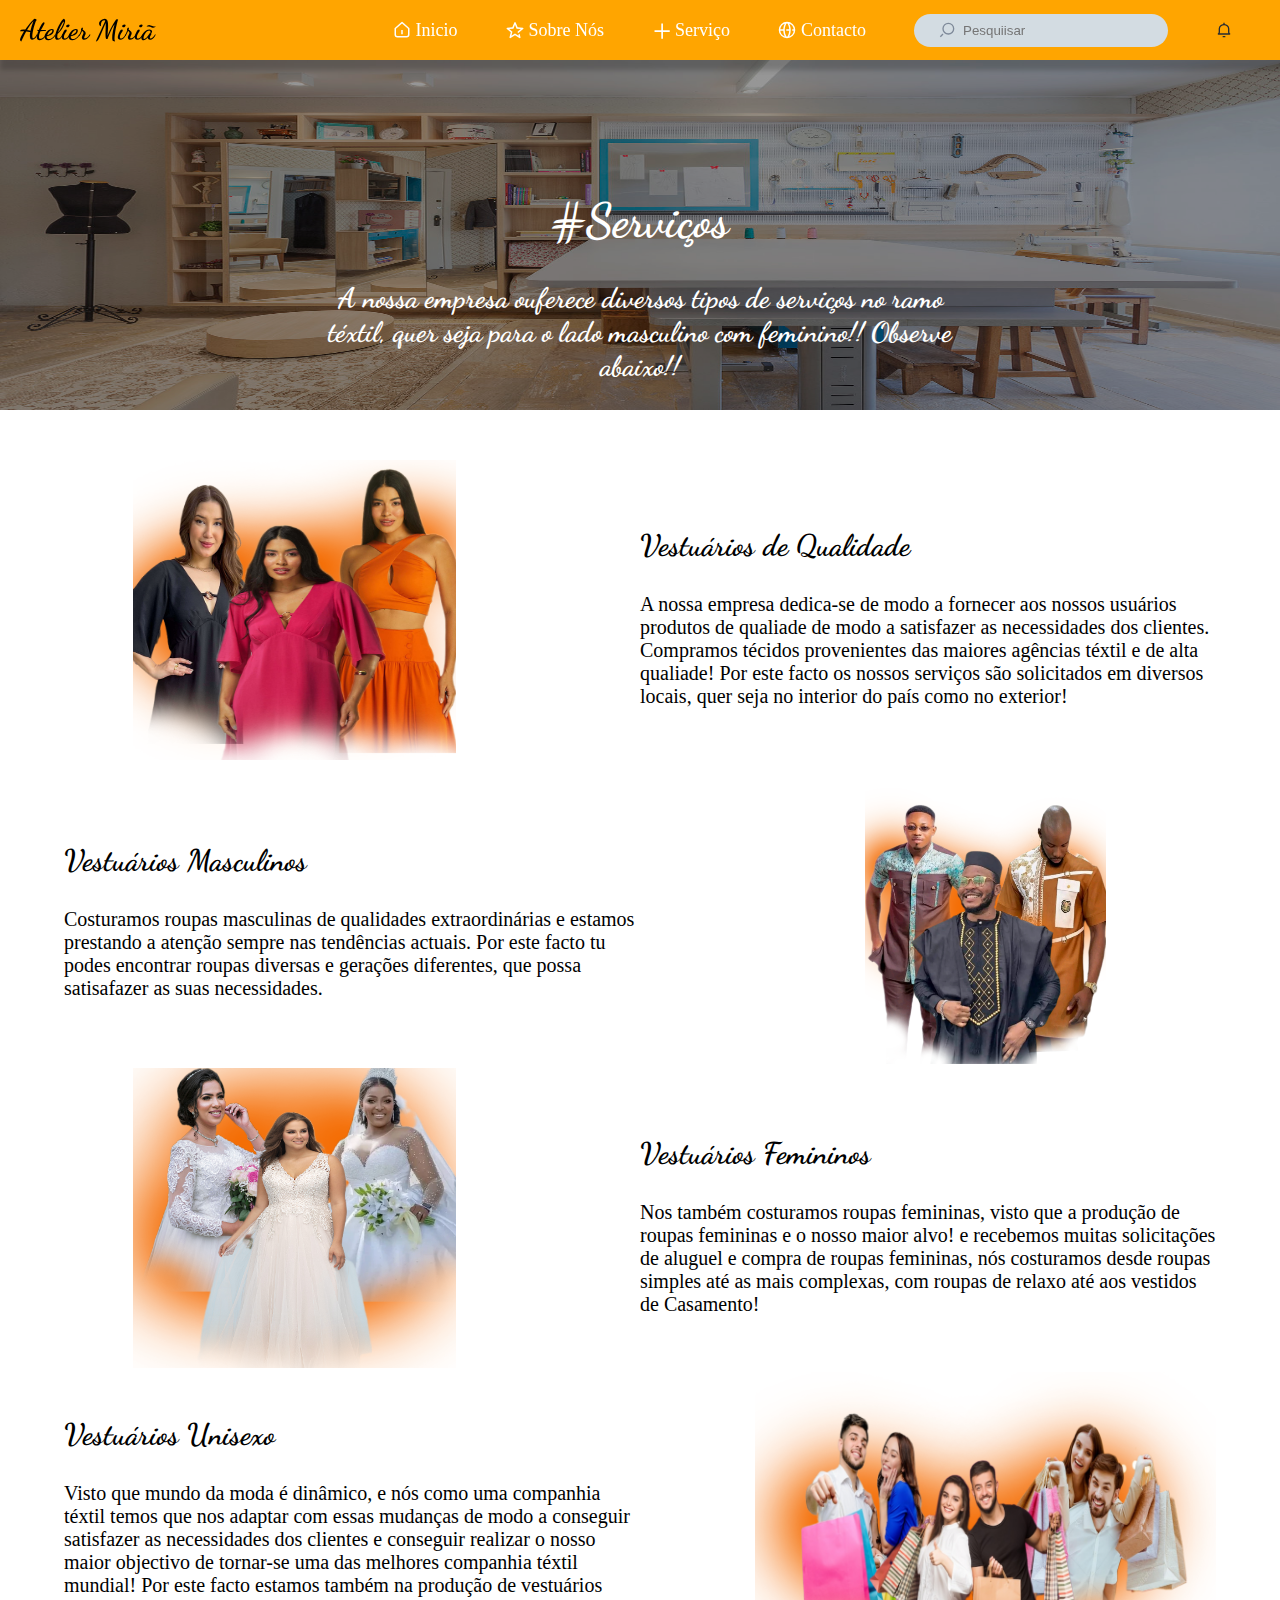
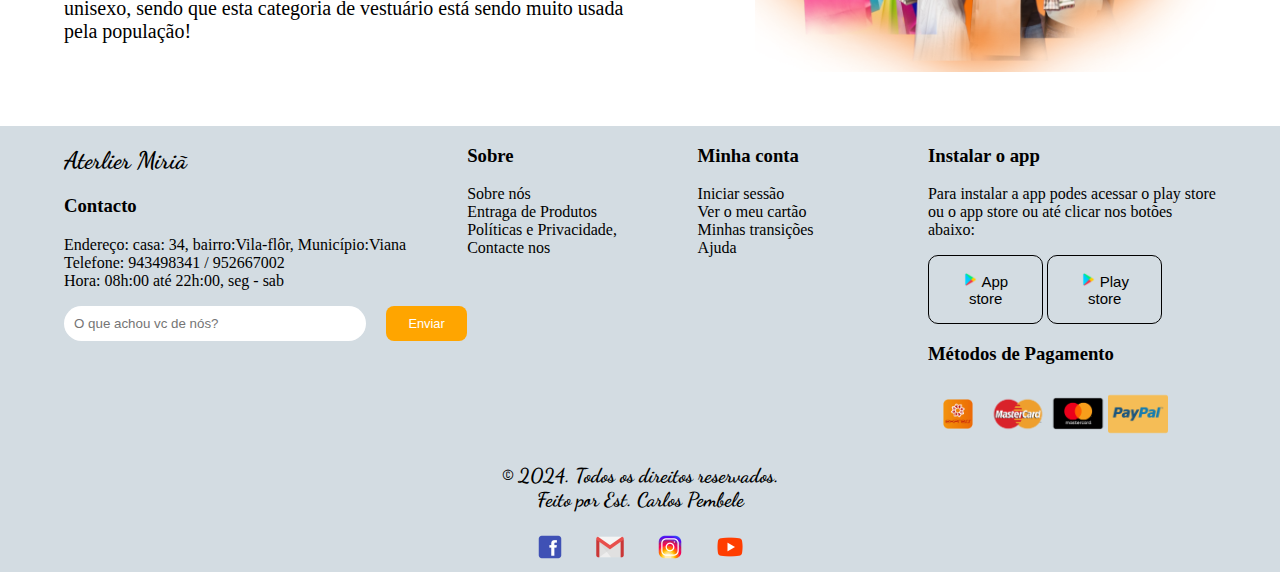
<file: pages/serviço.html>
<!DOCTYPE html>
<html lang="en">
<head>
    <meta charset="UTF-8">
    <meta name="viewport" content="width=device-width, initial-scale=1.0">
    <link rel="stylesheet" href="../css/main.css">
    <link rel="stylesheet" href="../css/sobre.css">
    <link rel="stylesheet" href="../css/servico.css">
    <title>Look Look</title>

    <link rel="shortcut icon" href="../img/logo.png">
    <link rel="preconnect" href="https://fonts.googleapis.com">
    <link rel="preconnect" href="https://fonts.gstatic.com" crossorigin>
    <link href="https://fonts.googleapis.com/css2?family=Dancing+Script:wght@400..700&display=swap" rel="stylesheet">
    <link href="https://fonts.googleapis.com/css2?family=Dancing+Script:wght@400..700&family=Pacifico&display=swap" rel="stylesheet">


</head>
<body>

<!-- Cabeçário do meu wabsite-->
    <!-- Cabeçário para telas de Desktops-->
    <header>
        <h2><a href="../index.html">Atelier Miriã</a></h2>

        <nav>
            <ul>
                <li><a href="../index.html">
                        <svg class="top-bar-icon top-bar-icon-inactive" width="18" height="18" viewBox="0 0 24 24" fill="none">
                            <path d="M13 17.5V12h-2v5.5h2Z" fill="#fdfeff"></path>
                            <path fill-rule="evenodd" clip-rule="evenodd"
                            d="M12.72 1.25a1 1 0 0 0-1.33 0L2.34 9.23a1 1 0 0 0-.34.75V18a4 4 0 0 0 4 4h12a4 4 0 0 0 4-4V9.98a1 1 0 0 0-.33-.74l-8.95-7.99ZM4 18v-7.56l8.05-7.1 7.95 7.1V18a2 2 0 0 1-2 2H6a2 2 0 0 1-2-2Z"
                            fill="#fdfeff"></path>
                        </svg> 
                            Inicio
                    </a></li>
                    
                    <li><a href="Sobre.html">
                        <svg class="top-bar-icon top-bar-icon-inactive" width="18" height="18" viewBox="0 0 24 24" fill="none">
                            <path d="M12.93 2.03a1 1 0 0 0-1.86 0L8.51 8.4l-6.85.46a1 1 0 0 0-.57 1.77l5.27 4.4-1.68 6.66a1 1 0 0 0 1.5 1.1L12 19.12l5.82 3.65a1 1 0 0 0 1.5-1.09l-1.14-4.54-1.73 1.34.32 1.28-4.77-3-4.77 3L8.6 14.3l-4.32-3.6 5.62-.39L12 5.08l2.1 5.23 5.62.38-4.32 3.61.52 2.07 1.72-1.33 5.27-4.41a1 1 0 0 0-.57-1.77l-6.85-.46-2.56-6.37Z"
                            fill="#fdfeff">
                            </path>
                        </svg>
                        Sobre Nós
                    </a></li>

                <li><a href="./serviço.html">
                        <svg width="18" height="18" viewBox="0 0 16 16" name="plus" size="16" class="inactive-button-element ds-button-icon" data-v-app="">
                            <svg width="18" height="18" viewBox="0 0 24 24" fill="none" aria-hidden="true" name="plus"> 
                        
                                <path fill="currentColor" d="M11 13v8h2v-8h8v-2h-8V3h-2v8H3v2z"></path>
                            
                            </svg>
                        </svg>
                    Serviço</a></li>
                <li><a href="./Contacto.html">
                        <svg width="18" height="18" viewBox="0 0 16 16" name="globe" size="16" data-v-app="">
                            <svg width="16" height="16" viewBox="0 0 24 24" fill="none" aria-hidden="true" name="globe">
                                <path fill="currentColor" fill-rule="evenodd"
                                    d="M23 12a11 11 0 1 1-22 0 11 11 0 0 1 22 0m-6.26-3.16a17 17 0 0 0-1.78-5.34 9 9 0 0 1 5.99 7.5h-1.98a19 19 0 0 1 0 2h1.98a9 9 0 0 1-5.99 7.5q.27-.48.51-1.02A19 19 0 0 0 17 12q-.01-1.65-.26-3.16M14.97 11h-3.94a17 17 0 0 0 0 2h3.94c-.13 2.22-.66 4.2-1.32 5.66a8 8 0 0 1-1.14 1.9c-.28.31-.46.4-.51.43a2 2 0 0 1-.5-.44 8 8 0 0 1-1.15-1.89A17 17 0 0 1 9 12q0-1.49.23-2.84a15 15 0 0 1 1.56-4.69q.49-.85.9-1.22.24-.23.31-.24.07.02.32.24.4.37.9 1.22a15 15 0 0 1 1.55 4.7q.14.88.2 1.83m-7.94 0q.05-1.12.23-2.16A17 17 0 0 1 9.04 3.5 9 9 0 0 0 3.05 11zm-3.98 2h3.98c.13 2.5.73 4.77 1.5 6.48q.24.54.5 1.02A9 9 0 0 1 3.06 13"
                                    clip-rule="evenodd"></path>
                                </svg></svg>
                                Contacto
                    </a></li>
                <li class="Input_Search">
                    <svg width="16" height="16" viewBox="0 0 24 24" fill="none">
                        <path fill-rule="evenodd" clip-rule="evenodd"
                        d="m6.7 18.7-4 4-1.4-1.4 4-4 1.4 1.4ZM14 3a7 7 0 1 0 0 14 7 7 0 0 0 0-14Zm-9 7a9 9 0 1 1 18 0 9 9 0 0 1-18 0Z"
                        fill="#7E8999"></path>
                    </svg>
                <input type="text" placeholder="Pesquiisar"></li>
                <li>
                    <a href="./finalizar.html">
                        <svg class="top-bar-icon top-bar-icon-inactive" width="16" height="16" viewBox="0 0 24 24" fill="none">
                            <path fill-rule="evenodd" clip-rule="evenodd"
                            d="M13 1v2.06c1.62.2 3.2.92 4.44 1.95a6.74 6.74 0 0 1 2.6 5.13v4.81c0 .45.14 1.03.41 1.44l.81.97A1 1 0 0 1 20.5 19h-17a1 1 0 0 1-.75-1.66l.84-.95c.23-.32.42-.94.42-1.44v-4.81a6.73 6.73 0 0 1 2.61-5.13A8.88 8.88 0 0 1 11 3.07V1h2ZM7.9 6.55A4.74 4.74 0 0 0 6 10.14v4.81A5 5 0 0 1 5.55 17H18.5a4.92 4.92 0 0 1-.46-2.05v-4.81c0-1.35-.71-2.62-1.88-3.59A6.66 6.66 0 0 0 12.04 5c-1.43 0-2.97.58-4.14 1.55ZM14 21h-4v2h4v-2Z"
                            fill="#282C32"></path>
                        </svg>
                    </a>
                </li>
                
            </ul>   
            
        </nav>

    </header>
<!-- Cabeçário para telas de Desktops-->

<!-- Cabeçário para telas de Tablets-->
    <div class="Navbartop">
        <h2><a href="index.html">Atelier Miriã</a></h2>
        

        <div class="btn_lateral">

                <div class="Input_Search">
                    <svg width="16" height="16" viewBox="0 0 24 24" fill="none">
                        <path fill-rule="evenodd" clip-rule="evenodd"
                        d="m6.7 18.7-4 4-1.4-1.4 4-4 1.4 1.4ZM14 3a7 7 0 1 0 0 14 7 7 0 0 0 0-14Zm-9 7a9 9 0 1 1 18 0 9 9 0 0 1-18 0Z"
                        fill="#7E8999"></path>
                    </svg>
                <input type="text" placeholder="Pesquiisar">
        </div>
    </div>

        <ul>
            <li><a href="../index.html" class="init">
                <svg class="top-bar-icon top-bar-icon-inactive" width="30" height="30" viewBox="0 0 24 24" fill="none">
                    <path d="M13 17.5V12h-2v5.5h2Z" fill="#fdfeff"></path>
                    <path fill-rule="evenodd" clip-rule="evenodd"
                    d="M12.72 1.25a1 1 0 0 0-1.33 0L2.34 9.23a1 1 0 0 0-.34.75V18a4 4 0 0 0 4 4h12a4 4 0 0 0 4-4V9.98a1 1 0 0 0-.33-.74l-8.95-7.99ZM4 18v-7.56l8.05-7.1 7.95 7.1V18a2 2 0 0 1-2 2H6a2 2 0 0 1-2-2Z"
                    fill="#fdfeff"></path>
                </svg>
                <p>Inicio</p>
            </a></li>
            
            <li><a href="./Sobre.html" class="init">
                <svg class="top-bar-icon top-bar-icon-inactive" width="30" height="30" viewBox="0 0 24 24" fill="none">
                    <path d="M12.93 2.03a1 1 0 0 0-1.86 0L8.51 8.4l-6.85.46a1 1 0 0 0-.57 1.77l5.27 4.4-1.68 6.66a1 1 0 0 0 1.5 1.1L12 19.12l5.82 3.65a1 1 0 0 0 1.5-1.09l-1.14-4.54-1.73 1.34.32 1.28-4.77-3-4.77 3L8.6 14.3l-4.32-3.6 5.62-.39L12 5.08l2.1 5.23 5.62.38-4.32 3.61.52 2.07 1.72-1.33 5.27-4.41a1 1 0 0 0-.57-1.77l-6.85-.46-2.56-6.37Z"
                    fill="#fdfeff">
                    </path>
                </svg>
                <p>Sobre Nós</p>
            </a></li>

        <li ><a href="./serviço.html" id="midle" class="init">
                <svg width="30" height="30" viewBox="0 0 16 16" name="plus" size="16" class="inactive-button-element ds-button-icon" data-v-app="">
                    <svg width="18" height="18" viewBox="0 0 24 24" fill="none" aria-hidden="true" name="plus"> 
                        <path fill="#282C32" d="M11 13v8h2v-8h8v-2h-8V3h-2v8H3v2z"></path>
                    </svg>
                </svg>
                </a>
            </li>

        <li><a href="./Contacto.html" class="init">
                <svg width="30" height="30" viewBox="0 0 16 16" name="globe" size="16" data-v-app="">
                    <svg width="16" height="16" viewBox="0 0 24 24" fill="none" aria-hidden="true" name="globe">
                        <path fill="currentColor" fill-rule="evenodd"
                            d="M23 12a11 11 0 1 1-22 0 11 11 0 0 1 22 0m-6.26-3.16a17 17 0 0 0-1.78-5.34 9 9 0 0 1 5.99 7.5h-1.98a19 19 0 0 1 0 2h1.98a9 9 0 0 1-5.99 7.5q.27-.48.51-1.02A19 19 0 0 0 17 12q-.01-1.65-.26-3.16M14.97 11h-3.94a17 17 0 0 0 0 2h3.94c-.13 2.22-.66 4.2-1.32 5.66a8 8 0 0 1-1.14 1.9c-.28.31-.46.4-.51.43a2 2 0 0 1-.5-.44 8 8 0 0 1-1.15-1.89A17 17 0 0 1 9 12q0-1.49.23-2.84a15 15 0 0 1 1.56-4.69q.49-.85.9-1.22.24-.23.31-.24.07.02.32.24.4.37.9 1.22a15 15 0 0 1 1.55 4.7q.14.88.2 1.83m-7.94 0q.05-1.12.23-2.16A17 17 0 0 1 9.04 3.5 9 9 0 0 0 3.05 11zm-3.98 2h3.98c.13 2.5.73 4.77 1.5 6.48q.24.54.5 1.02A9 9 0 0 1 3.06 13"
                            clip-rule="evenodd"></path>
                        </svg>
                    </svg>
                        <p>contacto</p>
            </a></li>

        
            <li>
                <a href="./finalizar.html" class="init">
                    <svg class="top-bar-icon top-bar-icon-inactive" width="30" height="30" viewBox="0 0 24 24" fill="none">
                        <path fill-rule="evenodd" clip-rule="evenodd"
                        d="M13 1v2.06c1.62.2 3.2.92 4.44 1.95a6.74 6.74 0 0 1 2.6 5.13v4.81c0 .45.14 1.03.41 1.44l.81.97A1 1 0 0 1 20.5 19h-17a1 1 0 0 1-.75-1.66l.84-.95c.23-.32.42-.94.42-1.44v-4.81a6.73 6.73 0 0 1 2.61-5.13A8.88 8.88 0 0 1 11 3.07V1h2ZM7.9 6.55A4.74 4.74 0 0 0 6 10.14v4.81A5 5 0 0 1 5.55 17H18.5a4.92 4.92 0 0 1-.46-2.05v-4.81c0-1.35-.71-2.62-1.88-3.59A6.66 6.66 0 0 0 12.04 5c-1.43 0-2.97.58-4.14 1.55ZM14 21h-4v2h4v-2Z"
                        fill="#fdfeff"></path>
                    </svg>
                    <p>Eu</p>
                </a>
            </li>
        
        
        </ul>
    </div>
<!-- Fim Cabeçário para telas de Tablets-->

<!-- Cabeçário para telas de Telefones-->
    <div class="header-phone">
        <div class="first">
            <div class="logo">
                <h2><a href="../index.html">Atelier Miriã</a></h2>
            </div>
            
            <div class="horizontal_Search">
                <div class="Input_Search">
                    <svg width="16" height="16" viewBox="0 0 24 24" fill="none">
                        <path fill-rule="evenodd" clip-rule="evenodd"
                        d="m6.7 18.7-4 4-1.4-1.4 4-4 1.4 1.4ZM14 3a7 7 0 1 0 0 14 7 7 0 0 0 0-14Zm-9 7a9 9 0 1 1 18 0 9 9 0 0 1-18 0Z"
                        fill="#7E8999"></path>
                    </svg>
                    <input type="text" placeholder="Pesquiisar">
                
                </div> 

                <div class="entrar">
                    <a href="./login.html">
                        👨
                    </a>
                </div>

            </div>
        <div>
                
            </div>
        </div>

        <div class="second">
        
                    <div class="nav-link">
                        <ul>
                            <li><a href="../index.html" class="init">
                                <svg class="top-bar-icon top-bar-icon-inactive" width="25" height="25" viewBox="0 0 24 24" fill="none">
                                    <path d="M13 17.5V12h-2v5.5h2Z" fill="#fdfeff"></path>
                                    <path fill-rule="evenodd" clip-rule="evenodd"
                                    d="M12.72 1.25a1 1 0 0 0-1.33 0L2.34 9.23a1 1 0 0 0-.34.75V18a4 4 0 0 0 4 4h12a4 4 0 0 0 4-4V9.98a1 1 0 0 0-.33-.74l-8.95-7.99ZM4 18v-7.56l8.05-7.1 7.95 7.1V18a2 2 0 0 1-2 2H6a2 2 0 0 1-2-2Z"
                                    fill="#fdfeff"></path>
                                </svg>
                            </a></li>
                            
                            <li><a href="./Sobre.html" class="init">
                                <svg class="top-bar-icon top-bar-icon-inactive" width="25" height="25" viewBox="0 0 24 24" fill="none">
                                    <path d="M12.93 2.03a1 1 0 0 0-1.86 0L8.51 8.4l-6.85.46a1 1 0 0 0-.57 1.77l5.27 4.4-1.68 6.66a1 1 0 0 0 1.5 1.1L12 19.12l5.82 3.65a1 1 0 0 0 1.5-1.09l-1.14-4.54-1.73 1.34.32 1.28-4.77-3-4.77 3L8.6 14.3l-4.32-3.6 5.62-.39L12 5.08l2.1 5.23 5.62.38-4.32 3.61.52 2.07 1.72-1.33 5.27-4.41a1 1 0 0 0-.57-1.77l-6.85-.46-2.56-6.37Z"
                                    fill="#fdfeff">
                                    </path>
                                </svg>
                            </a></li>
                
                        <li><a href="./serviço.html" id="midle" class="init">
                                <svg width="25" height="25" viewBox="0 0 16 16" name="plus" size="16" class="inactive-button-element ds-button-icon" data-v-app="">
                                    <svg width="18" height="18" viewBox="0 0 24 24" fill="none" aria-hidden="true" name="plus"> 
                                        <path fill="#fdfeff" d="M11 13v8h2v-8h8v-2h-8V3h-2v8H3v2z"></path>
                                    </svg>
                                </svg>
                                </a>
                            </li>
                        <li><a href="./Contacto.html" class="init">
                                <svg width="25" height="25" viewBox="0 0 16 16" name="globe" size="16" data-v-app="">
                                    <svg width="16" height="16" viewBox="0 0 24 24" fill="none" aria-hidden="true" name="globe">
                                        <path fill="currentColor" fill-rule="evenodd"
                                            d="M23 12a11 11 0 1 1-22 0 11 11 0 0 1 22 0m-6.26-3.16a17 17 0 0 0-1.78-5.34 9 9 0 0 1 5.99 7.5h-1.98a19 19 0 0 1 0 2h1.98a9 9 0 0 1-5.99 7.5q.27-.48.51-1.02A19 19 0 0 0 17 12q-.01-1.65-.26-3.16M14.97 11h-3.94a17 17 0 0 0 0 2h3.94c-.13 2.22-.66 4.2-1.32 5.66a8 8 0 0 1-1.14 1.9c-.28.31-.46.4-.51.43a2 2 0 0 1-.5-.44 8 8 0 0 1-1.15-1.89A17 17 0 0 1 9 12q0-1.49.23-2.84a15 15 0 0 1 1.56-4.69q.49-.85.9-1.22.24-.23.31-.24.07.02.32.24.4.37.9 1.22a15 15 0 0 1 1.55 4.7q.14.88.2 1.83m-7.94 0q.05-1.12.23-2.16A17 17 0 0 1 9.04 3.5 9 9 0 0 0 3.05 11zm-3.98 2h3.98c.13 2.5.73 4.77 1.5 6.48q.24.54.5 1.02A9 9 0 0 1 3.06 13"
                                            clip-rule="evenodd"></path>
                                        </svg>
                                    </svg>
                            </a></li>
                
                        
                            <li>
                                <a href="./finalizar.html" class="init">
                                    <svg class="top-bar-icon top-bar-icon-inactive" width="25" height="25" viewBox="0 0 24 24" fill="none">
                                        <path fill-rule="evenodd" clip-rule="evenodd"
                                        d="M13 1v2.06c1.62.2 3.2.92 4.44 1.95a6.74 6.74 0 0 1 2.6 5.13v4.81c0 .45.14 1.03.41 1.44l.81.97A1 1 0 0 1 20.5 19h-17a1 1 0 0 1-.75-1.66l.84-.95c.23-.32.42-.94.42-1.44v-4.81a6.73 6.73 0 0 1 2.61-5.13A8.88 8.88 0 0 1 11 3.07V1h2ZM7.9 6.55A4.74 4.74 0 0 0 6 10.14v4.81A5 5 0 0 1 5.55 17H18.5a4.92 4.92 0 0 1-.46-2.05v-4.81c0-1.35-.71-2.62-1.88-3.59A6.66 6.66 0 0 0 12.04 5c-1.43 0-2.97.58-4.14 1.55ZM14 21h-4v2h4v-2Z"
                                        fill="#fdfeff"></path>
                                    </svg>
                                </a>
                            </li>
                        
                        </ul>
                    </div>
        </div>
        
    </div>
<!-- Fim Cabeçário para telas de Telefones-->

<!-- Fim Cabeçário do meu wabsite-->
   
<div class="componentes container" style="margin-top: 60px;">

    <div class="fotoTop">
        <div class="slider-back"></div>
        <div class="img-top">
            <div class="topInfo">
                <h1>#Serviços</h1>
                <h3>A nossa empresa ouferece diversos tipos de serviços no ramo téxtil, quer seja para o lado masculino com feminino!! Observe abaixo!!</h3>
            </div>
        
            <div class="imagem-top">
                <img src="../img/export/server.jpg" alt="">
            </div>
        </div>
    </div>

    <div class="service_conteudo">
        
        <div class="service">
            <div class="service_esq">
                <img src="../img/export/vestidos/vestido (3).png"  alt="">
            </div>

            <div class="service_dir">
                <h3>Vestuários de Qualidade</h3>
                <p>A nossa empresa dedica-se de modo a fornecer aos nossos usuários produtos de qualiade de modo a satisfazer as necessidades dos clientes. Compramos técidos provenientes das maiores agências téxtil e de alta qualiade! Por este facto os nossos serviços são solicitados em diversos locais, quer seja no interior do país como no exterior! </p>
            </div>
        </div>

        <div class="service_two">
            <div class="service_esq_two">
                <img src="../img/export/fatos/fatos (2).png" style="object-fit: contain;" alt="">
            </div>

            <div class="service_dir_two">
                <h3>Vestuários Masculinos</h3>
                <p>Costuramos roupas masculinas de qualidades extraordinárias e estamos prestando a atenção sempre nas tendências actuais. Por este facto tu podes encontrar roupas diversas e gerações diferentes, que possa satisafazer as suas necessidades. </p>
            </div>
        </div>


        <div class="service">
            <div class="service_esq">
                <img src="../img/export/vestidos/vestido.png" alt="">
            </div>

            <div class="service_dir">
                <h3>Vestuários Femininos</h3>
                <p>Nos também costuramos roupas femininas, visto que a produção de roupas femininas e o nosso maior alvo! e recebemos muitas solicitações de aluguel e compra de roupas femininas, nós costuramos desde roupas simples até as mais complexas, com roupas de relaxo até aos vestidos de Casamento!</p>
            </div>
        </div>

        <div class="service_two">
            <div class="service_esq_two">
                <img src="../img/export/Unix/compra (1).png" alt="">
            </div>

            <div class="service_dir_two">
                <h3>Vestuários Unisexo</h3>
                <p>Visto que mundo da moda é dinâmico, e nós como uma companhia téxtil temos que nos adaptar com essas mudanças de modo a conseguir satisfazer as necessidades dos clientes e conseguir realizar o nosso maior objectivo de tornar-se uma das melhores companhia téxtil mundial! Por este facto estamos também na produção de vestuários unisexo, sendo que esta categoria de vestuário está sendo muito usada pela população!</p>
            </div>
        </div>


    </div>
</div>


<!-- Rodapé do wabsite-->
<footer>

    <div class="linkes_developed">
        <img src="../img/Import/icons8_facebook_480px_1.png" alt="">
        <img src="../img/Import/icons8_gmail_logo_480px.png" alt="">
        <img src="../img/Import/icons8_instagram_480px.png" alt="">
        <img src="../img/Import/icons8_youtube_480px.png" alt="">
    </div>

    <div class="develoment">  
        <p class="paragraph">&COPY; 2024. Todos os direitos reservados. <br> Feito por Est. Carlos Pembele</p>
    </div>
    
    <div class="conteudo_footer">

        <div class="primeiro_lado">
            <h2>Aterlier Miriã</h2>
            <h3>Contacto</h3>
            <p>Endereço: casa: 34, bairro:Vila-flôr, Município:Viana <br> Telefone: 943498341 / 952667002 <br> Hora: 08h:00 até 22h:00, seg - sab</p>
            <div class="achou">
                <input type="text" placeholder="O que achou vc de nós?">
                <button>Enviar</button>
            </div>
        </div>

        <div class="segundo_lado">
            <h3>Sobre</h3>
            <p><a href="">Sobre nós</a> <br> <a href="">Entraga de Produtos </a><br> <a href="">Políticas e Privacidade</a>, <br><a href="">Contacte nos</a></p>
        </div>

        <div class="terceiro_lado">
            <h3>Minha conta</h3>
            <p><a href="">Iniciar sessão</a> <br> <a href="">Ver o meu cartão</a> <br> <a href="">Minhas transições </a><br> <a href="">Ajuda</a></p>
        </div>

        <div class="quarto_lado">
            <h3>Instalar o app</h3>
            <p>Para instalar a app podes acessar o play store ou o app store ou até clicar nos botões abaixo:</p>
            <button class="down">
                <img src="../img/Import/google-play.png" alt="">
                App store
            </button>
            <button class="down">
                <img src="../img/Import/google-play.png" alt="">
                Play store
            </button>
            <h3>Métodos de Pagamento</h3>
            <div class="carton">
                <img src="../img/Import/express.png" alt="">
                <img src="../img/Import/mastercard.png" alt="">
                <img src="../img/Import/mastercard1.png" alt="">
                <img src="../img/Import/paypal.png" alt="">
            </div>
        </div>
    </div>

</footer>
<!-- Rodapé do wabsite-->

</body>
</html>
</file>
<file: css/main.css>
*{
    scroll-behavior: smooth;
}
body{
    margin: 0;
    padding: 0; 
    width: 100%;
    height: 99vh; 
}
header{
    background-color: orange;
    display: flex;
    flex-direction: row;
    align-items: center;
    justify-content: space-between;
    box-shadow: 5px 5px 5px 5px rgba(0, 0, 0, .2);
    position: fixed;
    z-index: 100;
    top: 0;
    height: 60px;
    width: 100%;
}
.entrar{
    background-color: white;
    color: orange;
    border-radius: 8px;
}
.entrar a{
    color: orange;
    padding: 10px 20px;
}
header h2{
    font-family: "Dancing Script", cursive;
    font-style: normal;
    font-size: 28px;
    font-weight: bold;
    margin-left: 20px;
    cursor: pointer;
    color: #fdfeff;
}
header h2 a{
    text-decoration: none;
    color: black;
}
ul{
    display: flex;
    flex-direction: row;
    font-size: 10px;
    align-items: center;
}
ul li{
    margin-right: 3rem;
    list-style: none;
    font-size: 15px;
}
ul li a{
    text-decoration: none;
    font-size: 18px;
    color: white;
    display: flex;
    align-items: center;
    gap: 5px;
}

.section_One{
    font-family: 'Franklin Gothic Medium', 'Arial Narrow', Arial, sans-serif;
    background-image: radial-gradient(#fff,#c7c7c7);
    width: 100%;
    height: 400px;
    display: flex;
    align-items: center;
    justify-self: center;
    margin-top: 60px;
}
.article_One{
    height: 100%;
    display: flex;
    flex-direction: column;
    justify-content: center;
    flex-basis: 50%;
    margin-left: 2rem;
    padding: 2rem;
}
.article_One h2{
    font-size: 2rem;
    margin-bottom: 1.5rem;
}
.article_One p{
    line-height: 1.5rem;
    margin-bottom: 1rem;
}
.article_two{
    flex-basis: 40%;
    align-items: center;
    justify-content: center;
    display: flex;
    padding: 2rem;
}
.article_two img{
    width: 70%;
}
button{
    background-color: orange;
    border: none;
    cursor: pointer;
    padding: 1rem;
    width: 20%;
    border-radius: 999px;
    color: white;
    font-size: 0.8rem;
    transition: all .8s;
}
button:hover{
    background-color: rgb(221, 144, 1);
}

.section_two{
    width: 96%;
    margin: 0 auto;
}
.breve_descri{
    line-height: 1.2rem;
    margin-bottom: 1rem;
    font-weight: 400;   
}
.section_two h2{
    text-align: center;
    font-size: 2rem;
    margin-bottom: 2rem;
    text-decoration-color: orange;
}


.section_three{
    margin: 0 auto;
    width: 96%;
    margin-bottom: 30px;
    display: grid;
    grid-template-columns: repeat(auto-fit, minmax(250px, 1fr));
    margin-top: 20px;
    column-gap: 1.5rem;
    row-gap: 2rem;
    justify-items: center;
}
.produto{
    width: 250px;
    border-radius: 10px;
    padding: 10px;
    box-shadow: 5px 5px 5px 5px rgba(0, 0, 0, .2);
    transition: .5s;
}
.produto:hover{
    transform: translateY(-5px);
    cursor: pointer;
}
.produto img{
    width: 100%;
    background-color: orange;
    height: 300px;
    border-radius: 10px;
}
.produto .marca{
    color: gray;
    font-weight: bold;
}
.produto .modelo{
    color: black;
    font-weight: bold;
    font-size: 18px;
    margin-top: -10px;
    width: 100%;
    overflow: hidden;
    text-overflow: ellipsis;
}
.produto .decricao{
    color: rgb(53, 53, 53);
    font-weight: 500;
}
.produto .money{
    background-color: orange;
    width: 40%;
    padding: 10px;
    border-top-left-radius: 8px;
    border-bottom-right-radius: 8px;
    cursor: pointer;
}
.ElementCompra{
    display: flex;
    width: 100%;
    align-items: center;
    justify-content: space-between;
}
.ElementCompra img{
    width: 30px;
    height: 30px;
    background-color: white;
    padding: 5px;
    transition: 0.5s;
}
.ElementCompra img:hover{
    background-color: orange;
}


footer{
    width: 100%;
    background-color: #d3dce2;
    display: flex;
    flex-direction: column-reverse;
}
footer .linkes_developed{
    display: flex;
    width: 90%;
    margin: 0 auto;
    align-items: center;
    justify-content: center;
    margin-bottom: 10px;
}
.linkes_developed img{
    width: 30px;
    height: 30px;
    padding-left: 15px;
    padding-right: 15px;
    transition: .5s;
}
.linkes_developed img:hover{
    transform: translateY(-10px);

    cursor: pointer;
}
footer .conteudo_footer{
    width: 90%;
    margin: 0 auto;
    display: flex;
}
footer .paragraph{
    font-size: 20px;
    text-align: center;
    font-family: "Dancing Script", cursive;
    font-weight: bold;
    font-style: normal;
}
.conteudo_footer .primeiro_lado{
    width: 35%;
}
.primeiro_lado h2{
    font-family: "Dancing Script", cursive;
    font-weight: bold;
    font-style: normal;

}
.achou{
    display: flex;
    flex-direction: row;
    align-items: center;
}
.achou input{
    width: 70%;
    padding: 10px;
    border-radius: 50px;
    border: none;
    margin-right: 20px;
}
.achou button{
    background-color: orange;
    border-radius: 8px;
    padding: 10px;
}
.conteudo_footer .segundo_lado{
    width: 20%;
}
.segundo_lado p a{
    text-decoration: none;
    padding-bottom: 5px;
    color: black;
    transition: 0.5s;
}
.conteudo_footer .terceiro_lado{
    width: 20%;
}
.segundo_lado p a:hover{
    color: orange;
}
.terceiro_lado p a{
    text-decoration: none;
    padding-bottom: 5px;
    color: black;
    transition: 0.5s;
}
.terceiro_lado p a:hover{
    color: orange;
}
.conteudo_footer .quarto_lado{
    width: 25%;
}
.quarto_lado .carton{
    display: flex;
    align-items: center;
}
.carton img{
    width: 60px;
    transition: 0.5s;
}
.carton img:hover{
    cursor: pointer;
    transform: translateY(-5px);
}
.down{
    background-color: transparent;
    color: black;
    border: 1px solid black;
    width: 40%;
    border-radius: 10px;
    font-size: 15px;
}
.down img{
    width: 15px;
}

.Input_Search{
    display: flex;
    align-items: center;
    gap: 5px;
    background-color: #d3dce2;
    padding: 7px 25px;
    border-radius: 20px;
}

.Input_Search input{
    background-color: transparent;
    border: transparent;
}
.Input_Search input[type="text"]{
    border: 1px solid transparent;
    border-radius: 4px;
    transition: border-color 0.3s;
}
.Input_Search input[type="text"]:focus-visible{
    border-color: transparent;
}

.componenteInicial{
    margin-bottom: 20px; 
    display: grid;
    grid-template-columns: repeat(auto-fit, minmax(200px, 1fr));
    padding: 10px;  
    column-gap: 3rem;
    row-gap: 4rem;
    align-items: center; 
    justify-content: space-between;
    margin: auto;
}
.subtitle{
    font-family: "Dancing Script", cursive;
    font-style: normal;
    font-size: 28px;
    font-weight: bold;
    cursor: pointer;
    background-color: orange;
    color: white;
    border-radius: 10px;
}


/*Colocando a mão na responsividade do wabsite*/

/*  Responsividade para tablets! */
@media screen and (min-width:767px) and (max-width:1023px){
 header{
    display: none;
 }
 .header-phone{
    display: none;
 }
 .Navbartop{
    background-color: orange;
    display: flex;
    flex-direction: row;
    align-items: center;
    justify-content: space-between;
    box-shadow: 5px 5px 5px 5px rgba(0, 0, 0, .2);
    position: fixed;
    z-index: 1000;
    top: 0;
    height: 90px;
    width: 100%;
 }
 .Navbartop h2{
    font-family: "Dancing Script", cursive;
    font-style: normal;
    font-size: 30px;
    font-weight: bold;
    margin-left: 20px;
    cursor: pointer;
    color: #fdfeff;
 }
 .Navbartop h2 a{
    text-decoration: none;
    color: black;
}

 .btn_lateral{
    display: flex;
    align-items: center;
    justify-content: space-between;
    padding: 0px 20px;
    width: 50%;
 }
 .entrar{
    padding: 5px;
    font-size: 25px;
 }
 .entrar a{
    text-decoration: none;
 }
 .Navbartop ul{
    background-color: orange;
    padding: 40px;
    width: 100%;
    position: fixed;
    top: 89%;
    z-index: 1000;
 }
 .Navbartop ul li{
    margin: 0px 5.5%;
 }
 .conteudo{
    position: relative;
    width: 100%;
 }
 #midle{
    background-color: white;
    padding: 10px 15px;
    border-radius: 10px;
    margin-bottom: 20px;
 }

 .section_One{
    font-family: 'Franklin Gothic Medium', 'Arial Narrow', Arial, sans-serif;
    background-image: radial-gradient(#fff,#c7c7c7);
    width: 100%;
    height: 500px;
    display: flex;
    align-items: center;
    justify-self: center;
    margin-top: 60px;
}
.article_One{
    height: 100%;
    display: flex;
    flex-direction: column;
    justify-content: center;
    flex-basis: 50%;
    margin-left: 2rem;
    padding: 2rem;
}
.article_One h2{
    font-size: 2rem;
    margin-bottom: 1.5rem;
}
.article_One p{
    line-height: 1.5rem;
    margin-bottom: 1rem;
}
.article_two{
    flex-basis: 40%;
    align-items: center;
    justify-content: center;
    display: flex;
    padding: 2rem;
}
.article_two img{
    width: 100%;
}
button{
    background-color: orange;
    border: none;
    cursor: pointer;
    padding: 1rem;
    width: 30%;
    border-radius: 999px;
    color: white;
    font-size: 0.8rem;
    transition: all .8s;
}
.componenteInicial{
    width: 96%;
    display: grid;
    grid-template-columns: repeat(auto-fit, minmax(250px, 1fr));
    padding: 10px;  
    column-gap: 3rem;
    row-gap: 4rem;
    justify-items: center;
}
.subtitle{
    font-family: "Dancing Script", cursive;
    font-style: normal;
    font-size: 28px;
    font-weight: bold;
    cursor: pointer;
    background-color: orange;
    color: white;
    border-radius: 10px;
}
.featurette-divider {
    margin: 5rem 0; 
  }


footer{
    width: 100%;
    background-color: #d3dce2;
    display: flex;
    flex-direction: column-reverse;
}
footer .linkes_developed{
    display: flex;
    width: 90%;
    margin: 0 auto;
    align-items: center;
    justify-content: center;
    margin-bottom: 150px;
}
.linkes_developed img{
    width: 30px;
    height: 30px;
    padding-left: 15px;
    padding-right: 15px;
    transition: .5s;
}
.linkes_developed img:hover{
    transform: translateY(-10px);

    cursor: pointer;
}
footer .conteudo_footer{
    width: 90%;
    margin: 0 auto;
    display: flex;
}
footer .paragraph{
    font-size: 20px;
    text-align: center;
    font-family: "Dancing Script", cursive;
    font-weight: bold;
    font-style: normal;
}
.conteudo_footer .primeiro_lado{
    width: 35%;
}
.primeiro_lado h2{
    font-family: "Dancing Script", cursive;
    font-weight: bold;
    font-style: normal;

}
.achou{
    display: flex;
    flex-direction: row;
    align-items: center;
}
.achou input{
    width: 70%;
    padding: 10px;
    border-radius: 50px;
    border: none;
    margin-right: 20px;
}
.achou button{
    background-color: orange;
    border-radius: 8px;
    padding: 10px;
}
.conteudo_footer .segundo_lado{
    width: 20%;
}
.segundo_lado p a{
    text-decoration: none;
    padding-bottom: 5px;
    color: black;
    transition: 0.5s;
}
.conteudo_footer .terceiro_lado{
    width: 20%;
}
.segundo_lado p a:hover{
    color: orange;
}
.terceiro_lado p a{
    text-decoration: none;
    padding-bottom: 5px;
    color: black;
    transition: 0.5s;
}
.terceiro_lado p a:hover{
    color: orange;
}
.conteudo_footer .quarto_lado{
    width: 25%;
}
.quarto_lado .carton{
    display: flex;
    align-items: center;
}
.carton img{
    width: 50px;
    transition: 0.5s;
}
.carton img:hover{
    cursor: pointer;
    transform: translateY(-5px);
}
.down{
    background-color: transparent;
    color: black;
    border: 1px solid black;
    width: 40%;
    margin-right: 10px;
    border-radius: 10px;
    font-size: 15px;
}
.down img{
    width: 15px;
}

.Input_Search{
    display: flex;
    align-items: center;
    margin-right: 10px;
    background-color: #d3dce2;
    padding: 10px 25px;
    border-radius: 20px;
    width: 100%;
}
.init{
    display: flex;
    flex-direction: column;
}
.init p{
    margin-top: -2px;
}

.Input_Search input{
    background-color: transparent;
    border: transparent;
}
.Input_Search input[type="text"]{
    border: 1px solid transparent;
    border-radius: 4px;
    transition: border-color 0.3s;
}
.Input_Search input[type="text"]:focus-visible{
    border-color: transparent;
}
}


/* Responsividade para telas de celulares */
@media screen and (min-width:300px) and (max-width:767px){
    header{
        display: none;
    }
    .Navbartop{
        display: none;
    }
    header {
        box-shadow: 0 4px 8px rgba(0, 0, 0, 0.1);
    }
    .logo h2{
        font-family: "Dancing Script", cursive;
        font-style: normal;
        font-size: 22px;
        font-weight: bold;
        margin-left: 10px;
        cursor: pointer;
        color: #fdfeff;
    }
    .logo h2 a{
        text-decoration: none;
        color: white;
    }
    .header-phone{
        width: 100%;
        position: fixed;
        top: 0;
        z-index: 1;
        display: flex;
        flex-direction: column;
        justify-content: space-between;
        align-items: center;
        padding: 10px 0px;
        background-color: orange;
    }
    .header-phone ul li{
       margin: 0px 2%;
    }
    .first{
        display: flex;
        align-items: center;
        justify-content: space-between;
        width: 100%;
    }
    .logo{
        width: 32%;
    }
    .horizontal_Search{
        display: flex;
        flex-direction: row;
        width: 60%;
        margin-right: 10px;
        align-items: center;
        justify-content: space-around;
    }
    .Input_Search{
        width: 68%;
    }
    .Input_Search input{
        width: 100%;
    }
    .entrar{
        margin-left: 2%;
        width: 10%;
        padding: 5px 10px;
        text-align: center;
        font-size: 15px;
    }
    .entrar a{
        color: orange;
        padding: 5px 0px;
        text-decoration: none;
    }
    .second{
        width: 100%;
        display: flex;
        align-items: center;
        justify-content: center;
    }
    .nav-link{
        width: 100%;
    }
    .nav-link ul{
        display: flex;
        flex-direction: row;
        align-items: center;
        padding-left: 25px;
        justify-content: space-between;
    }
    .nav-link ul li{
        width: 20%;
        list-style: none;
        transition: .5s;
    }
    .nav-link ul li:hover , .nav-link ul li a img:hover{
        transform: translateY(-3px);
        cursor: pointer;
    }
    .conteudo{
        width: 100%;
    }
    .section_One{
        position: relative;
       font-family: 'Franklin Gothic Medium', 'Arial Narrow', Arial, sans-serif;
       background-image: radial-gradient(#fff,#c7c7c7);
       width: 100%;
       height: 700px;
       display: flex;
       flex-direction: column-reverse;
       margin-top: 100px;
       padding-top: 110px;
   }
   .article_One{
       display: flex;
       position: relative;
       flex-direction: column;
       justify-content: center;
       flex-basis: 50%;
       margin: 0;
       text-align: center;
   }
   .article_One h2{
       font-size: 2rem;
       margin-top: -50px;
   }
   .article_One p{
       line-height: 1.5rem;
   }
   .article_two{
       flex-basis: 50%;
       align-items: center;
       position: relative;
       justify-content: center;
       height: 350px;
       margin-top: 100px;
       display: flex;
   }
   .article_two img{
       width: 100%;
   }
   button{
       background-color: orange;
       border: none;
       cursor: pointer;
       padding: 1rem;
       width: 30%;
       border-radius: 999px;
       color: white;
       font-size: 0.8rem;
       transition: all .8s;
   }
    .componenteInicial{
        width: 96%;
        display: grid;
        grid-template-columns: repeat(auto-fit, minmax(250px, 1fr));
        padding: 0px;  
        column-gap: 3rem;
        row-gap: 4rem;
        position: relative;
        justify-items: center;
    }
    .subtitle{
        font-family: "Dancing Script", cursive;
        font-style: normal;
        font-size: 28px;
        font-weight: bold;
        cursor: pointer;
        background-color: orange;
        color: white;
        border-radius: 10px;
    }
    footer{
        width: 100%;
        background-color: #d3dce2;
        display: flex;
        flex-direction: column-reverse;
    }
    footer .linkes_developed{
        display: flex;
        width: 90%;
        margin: 0 auto;
        align-items: center;
        justify-content: center;
        margin-bottom: 20px;
    }
    .linkes_developed img{
        width: 30px;
        height: 30px;
        padding-left: 15px;
        padding-right: 15px;
        transition: .5s;
    }
    .linkes_developed img:hover{
        transform: translateY(-10px);
    
        cursor: pointer;
    }
    footer .conteudo_footer{
        width: 90%;
        margin: 0 auto;
        display: flex;
        flex-direction: column;
    }
    footer .paragraph{
        font-size: 20px;
        text-align: center;
        font-family: "Dancing Script", cursive;
        font-weight: bold;
        font-style: normal;
    }
    .conteudo_footer .primeiro_lado{
        width: 100%;
        text-align: center;
    }
    .primeiro_lado h2{
        font-family: "Dancing Script", cursive;
        font-weight: bold;
        font-style: normal;
        font-size: 25px;
        text-align: left;
    }
    .achou{
        display: flex;
        flex-direction: row;
        align-items: center;
    }
    .achou input{
        width: 70%;
        padding: 10px;
        border-radius: 50px;
        border: none;
        margin-right: 20px;
    }
    .achou button{
        background-color: orange;
        border-radius: 8px;
        padding: 10px;
    }
    .conteudo_footer .segundo_lado{
        width: 100%;
        text-align: center;
    }
    .segundo_lado p a{
        text-decoration: none;
        padding-bottom: 5px;
        color: black;
        transition: 0.5s;
    }
    .conteudo_footer .terceiro_lado{
        width: 100%;
        text-align: center;
    }
    .segundo_lado p a:hover{
        color: orange;
    }
    .terceiro_lado p a{
        text-decoration: none;
        padding-bottom: 5px;
        color: black;
        transition: 0.5s;
    }
    .terceiro_lado p a:hover{
        color: orange;
    }
    .conteudo_footer .quarto_lado{
        width: 100%;
        text-align: center;
    }
    .quarto_lado .carton{
        display: flex;
        align-items: center;
        justify-content: center;
    }
    .carton img{
        width: 50px;
        transition: 0.5s;
    }
    .carton img:hover{
        cursor: pointer;
        transform: translateY(-5px);
    }
    .down{
        background-color: transparent;
        color: black;
        border: 1px solid black;
        width: 40%;
        margin-right: 10px;
        border-radius: 10px;
        font-size: 15px;
    }
    .down img{
        width: 15px;
    }
    
    .Input_Search{
        display: flex;
        align-items: center;
        margin-right: 10px;
        background-color: #d3dce2;
        padding: 10px 25px;
        border-radius: 20px;
        width: 100%;
    }
    .init{
        display: flex;
        flex-direction: column;
    }
    .init p{
        margin-top: -2px;
    }
    
    .Input_Search input{
        background-color: transparent;
        border: transparent;
    }
    .Input_Search input[type="text"]{
        border: 1px solid transparent;
        border-radius: 4px;
        transition: border-color 0.3s;
    }
    .Input_Search input[type="text"]:focus-visible{
        border-color: transparent;
    }
}


/*Responsividade para telas Desktops */
@media screen and (min-width:1024px){
    header{
        display: flex;
    }
    .Navbartop{
        display: none;
    }
    .header-phone{
        display: none;
    }
}
</file>
<file: css/sobre.css>
.container{
    margin-top: 60px;
}
.fotoTop{
    width: 100%;
}

.img-top{
    width: 100%;
    height: 350px;
    font-size: 24px;
}

.imagem-top{
    width: 100%;
    height: 350px;
}

.imagem-top img{
    width: 100%;
    height: 350px;
}

.event-realiza{
    width: 100%;
    margin: 30px 0;
}

.event-realiza .tema{
    text-align: center;
}

.slider-back{
    margin: 0 auto;
    width: 100%;
    height: 350px;
    position: absolute;
    background-color: rgba(0, 0, 0, .4);
}
.topInfo{
    position: absolute;
    margin-top: 100px;
    width: 50%;
    text-align: center;
    margin-left: 25%;
    color: white;
}
.topInfo h1{
    text-align: center;
    font-family: "Dancing Script", cursive;
    font-weight: bold;
    font-style: normal;
}
.topInfo h3{
    text-align: center;
    font-family: "Dancing Script", cursive;
    font-weight: bold;
    font-style: normal;
}

.Conteudo{
    display: flex;
    width: 95%;
    margin: 0 auto;
    align-items: center;
}
.LadoEsquerdo{
    width: 40%;
}
.LadoDireito{
    width: 60%;
    margin-left: 20px;
    align-items: center;
    justify-content: center;
}
.LadoDireito h3{
    font-size: 30px;
    font-family: "Dancing Script", cursive;
    font-weight: bold;
    font-style: normal;   
}

.ConteudoCenter{
    width: 95%;
    margin: 0 auto;
}
.ConteudoCenter video{
    width: 80%;
    height: 400px;
    margin-left: 10%;
}
.ConteudoCenter h3{
    text-align: center;
    font-size: 30px;
}
.ConteudoCenter h3 a{
    text-decoration: none;
}
.componete{
    background-color: #d3dce2;
    border-radius: 15px;
    box-shadow: 5px 2px 10px 3px rgba(0, 0, 0, .2);
}
.componenteInicial{
    margin-bottom: 30px;
}


/* Responsividade para telas de celulares */
@media screen and (min-width:300px) and (max-width:767px) {
    .Conteudo{
        display: block;
    }
    .LadoEsquerdo{
        width: 100%;
    }
    .LadoDireito{
        text-align: center;
        width: 100%;
        margin: 0px;
        padding-bottom: 30px;
    }
}

/* Responsividade para telas de Tablets */
@media screen and (min-width:767px) and (max-width:1023px){
    .fotoTop{
        width: 100%;
    }
    
    .img-top{
        width: 100%;
        height: 500px;
        font-size: 24px;
    }
    
    .imagem-top{
        width: 100%;
        height: 500px;
    }
    
    .imagem-top img{
        width: 100%;
        height: 500px;
    }
    
    .event-realiza{
        width: 100%;
        margin: 30px 0;
    }
    
    .event-realiza .tema{
        text-align: center;
    }
    
    .slider-back{
        margin: 0 auto;
        width: 100%;
        height: 500px;
        position: absolute;
        background-color: rgba(0, 0, 0, .4);
    }
    .Conteudo{
        display: block;
    }
    .LadoEsquerdo{
        width: 100%;
    }
    .LadoDireito{
        text-align: center;
        width: 100%;
        margin: 0px;
        padding-bottom: 30px;
    }
}

/* Responsividade para telas de celulares */
@media screen and (min-width:300px) and (max-width:767px){
    .container{
        margin-top: 90px;
    }
    .fotoTop{
        width: 100%;
    }
    
    .img-top{
        width: 100%;
        height: 400px;
        font-size: 24px;
    }
    
    .imagem-top{
        width: 100%;
        height: 400px;
    }
    
    .imagem-top img{
        width: 100%;
        height: 400px;
    }
    
    .event-realiza{
        width: 100%;
        margin: 30px 0;
    }
    
    .event-realiza .tema{
        text-align: center;
    }
    
    .slider-back{
        margin: 0 auto;
        width: 100%;
        height: 400px;
        position: absolute;
        background-color: rgba(0, 0, 0, .4);
    }
    .topInfo{
        position: absolute;
        margin-top: 120px;
        width: 80%;
        text-align: center;
        margin-left: 10%;
        color: white;
    }
    .topInfo h1{
        text-align: center;
        font-family: "Dancing Script", cursive;
        font-weight: bold;
        font-style: normal;
        font-size: 28px;
    }
    .topInfo h3{
        font-size: 22px;
        text-align: center;
        font-family: "Dancing Script", cursive;
        font-weight: bold;
        font-style: normal;
    }
      
}
</file>
<file: css/contact.css>
.componentes{
    margin-top: 100px;
}
.table{
    margin-top: 100px;
    border: 1px solid orange;
    width: 70%;
    margin: 20px auto;
}
tr{
    border: 1px solid black;
}
.firste{
    background-color: orange;
}
.seconde{
    background-color: #d3dce2;
}

th{
    text-align: center;
    width: 40%;
    height: 50px;
}
td{
    text-align: center;
}

/* Responsividade para telas de Tablets */
@media screen and (min-width:767px) and (max-width:1023px){
.componentes{
    margin-top: 150px;
}
.table{
    margin-top: 100px;
    border: 1px solid orange;
    width: 70%;
    margin: 50px auto;
}
footer .linkes_developed{
    display: flex;
    width: 90%;
    margin: 0 auto;
    align-items: center;
    justify-content: center;
    margin-bottom: 200px;
}

}


/* Responsividade para telas de celulares */
@media screen and (min-width:300px) and (max-width:767px){
    .componentes{
        margin-top: 150px;
    }
    .table{
        margin-top: 100px;
        border: 1px solid orange;
        width: 90%;
        margin: 20px auto;
    }
    tr{
        border: 1px solid black;
    }
    .firste{
        background-color: orange;
    }
    .seconde{
        background-color: #d3dce2;
    }
    
    th{
        text-align: center;
        width: 50%;
        height: 50px;
    }
    td{
        text-align: center;
    }
    footer .linkes_developed{
        display: flex;
        width: 90%;
        margin: 0 auto;
        align-items: center;
        justify-content: center;
        margin-bottom: 20px;
    }
       
}
</file>
<file: css/compra.css>
.conteudo{
    margin-top: 100px;
}
.escolha{
    width: 96%;
    margin: 0 auto;
}
.escolha h2{
    font-family: "Dancing Script", cursive;
    font-style: normal;
    font-size: 30px;
    font-weight: bold;
    cursor: pointer;
    text-align: center;
}
.escolha p{
    text-align: center;
    width: 80%;
    margin: 0 auto;
}
.escolha .escolhasDeprod{
    background-color: orange;
    border-radius: 8px;
    width: 50%;
    margin: 10px auto;
    display: flex;
    flex-direction: row;
    align-items: center;
    justify-content: space-between;
    padding: 10px 10px;
}
.escolhasDeprod .escolha1 select{
    width: 150px;
    border: 1px solid orange;
    padding: 5px 10px;
    border-radius: 8px;
}
.escolhasDeprod .escolha2 select{
    width: 150px;
    border: 1px solid orange;
    padding: 5px 10px;
    border-radius: 8px;
}


/* Responsividade para telas de Tablets */
@media screen and (min-width:767px) and (max-width:1023px){
    .conteudo{
        margin-top: 130px;
    }
    .escolha{
        width: 96%;
        margin: 0 auto;
    }
    .escolha h2{
        font-family: "Dancing Script", cursive;
        font-style: normal;
        font-size: 30px;
        font-weight: bold;
        cursor: pointer;
        text-align: center;
    }
    .escolha p{
        text-align: center;
        width: 80%;
        margin: 0 auto;
    }
    .escolha .escolhasDeprod{
        background-color: orange;
        border-radius: 8px;
        width: 50%;
        margin: 20px auto;
        display: flex;
        flex-direction: row;
        align-items: center;
        justify-content: space-between;
        padding: 10px 10px;
    }
    .escolha1{
        width: 41%;
    }
    .escolha2{
        width: 41%;
    }
    .escolhasDeprod .escolha1 select{
        width: 150px;
        border: 1px solid orange;
        padding: 5px 10px;
        border-radius: 8px;
    }
    .escolhasDeprod .escolha2 select{
        width: 150px;
        border: 1px solid orange;
        padding: 5px 10px;
        border-radius: 8px;
    }    
}

/* Responsividade para telas de celulares */
@media screen and (min-width:300px) and (max-width:767px){
    .conteudo{
        margin-top: 150px;
    }
    .escolha{
        width: 96%;
        margin: 0 auto;
    }
    .escolha h2{
        font-family: "Dancing Script", cursive;
        font-style: normal;
        font-size: 30px;
        font-weight: bold;
        cursor: pointer;
        text-align: center;
    }
    .escolha p{
        text-align: center;
        width: 80%;
        margin: 0 auto;
    }
    .escolha .escolhasDeprod{
        background-color: orange;
        border-radius: 8px;
        width: 80%;
        margin: 20px auto;
        display: flex;
        flex-direction: row;
        align-items: center;
        justify-content: space-between;
        padding: 10px 10px;
    }
    .escolha1{
        width: 41%;
    }
    .escolha2{
        width: 41%;
    }
    .escolhasDeprod .escolha1 select{
        width: 125px;
        border: 1px solid orange;
        padding: 5px 10px;
        border-radius: 8px;
    }
    .escolhasDeprod .escolha2 select{
        width: 125px;
        border: 1px solid orange;
        padding: 5px 10px;
        border-radius: 8px;
    }    
}
</file>
<file: css/finalizar.css>
.Componentes{
    margin-top: 100px;
    width: 100%;
    display: flex;
    flex-direction: column;
}
.space_card_prod{
    width: 94%;
    margin: 10px auto;
}
.card_prod{
    width: 100%;
    display: flex;
    flex-direction: row;
    justify-content: space-between;
    background-color: #d3dce2;
    padding: 10px;
    border-radius: 10px;
    margin-bottom: 20px;
}
.card_prod .card_prod_Image{
    width: 40%;
    display: flex;
    text-align: center;
    align-items: center;
    justify-content: center;
    background-color: orange;
    border-radius: 10px;
}
.card_prod_Image img{
    width: 50%;
    height: 200px;
    object-fit: contain;
}
.card_prod .card_prod_Description{
    width: 55%;
}
.card_prod_Description{
    width: 100%;
    display: flex;
    flex-direction: column;
}
.card_description_top{
    width: 100%;
    display: flex;
    flex-direction: row;
    justify-content: space-between;
}
#Delete{
    width: 30px; 
    height: 30px; 
    display: flex; 
    align-items: center; 
    justify-content: center; 
    border-radius: 5px; 
    cursor: pointer; 
    background-color: orange; 
    box-shadow: 2px 2px 2px 2px rgba(0, 0, 0, .1);
}
.DeleteX{
    text-decoration: none; 
    color: white;
}
.prod_description_init h2{
    width: 100%;
    height: 40px;
    margin-top: -10px;
    font-size: 30px;
    font-family: "Dancing Script", cursive;
    font-weight: bold;
    font-style: normal;
    overflow: hidden;
    text-overflow: clip;  
}
.card_prod_Description .prod_description_second{
    width: 100%;
    display: flex;
    flex-direction: row;
    align-items: center;
    justify-content: space-between;
}
.prod_description_second_left{
    text-align: center;
    width: 50%;
}
.prod_description_second_left h3{
    color: gray;
}
.prod_description_second_left h2{
    margin-top: -20px;
}
.prod_description_second_right{
    text-align: center;
    width: 50%;
}
.min{
    background-color: orange;
    padding: 10px;
    border-radius: 5px;
    text-align: center;
    color: white;
    text-decoration: none;
}
.mai{
    background-color: orange;
    padding: 10px;
    text-align: center;
    color: white;
    border-radius: 5px;
    text-decoration: none;
}
.inputQuant{
    width: 50px;
    text-align: center;
    padding: 10px;
    border-radius: 5px;
    border: 1px solid orange;
}
.terminol_compra{
    width: 80%;
    margin: 0 auto;
}
.pedido{
    width: 100%;
    display: flex;
    flex-direction: row;
    align-items: center;
    justify-content: space-between;
}
.maneyGo{
    width: 100%;
}
.maneyGo button{
    width: 50%;
    margin-left: 25%;
    margin-top: 15px;
    margin-bottom: 15px;
}


/* Responsividade para telas de Tablets */
@media screen and (min-width:767px) and (max-width:1023px){
    .Componentes{
        margin-top: 120px;
    }
    .card_prod{
        padding: 0px;
    }
    .card_description_top{
        width: 100%;
        display: flex;
        flex-direction: row;
        justify-content: space-between;
    }
    #Delete{ 
        margin: 10px;
    }
    .prod_description_second{
        width: 100%;
        display: flex;
        flex-direction: row;
        align-items: center;
        justify-content: space-between;
    }
    .prod_description_second_left{
        text-align: center;
        width: 50%;
    }
    .prod_description_second_right{
        text-align: center;
        width: 40%;
    }   
}


/* Responsividade para telas de celulares */
@media screen and (min-width:300px) and (max-width:767px){
    .Componentes{
        margin-top: 150px;
    }
    .space_card_prod{
        width: 94%;
        margin: 10px auto;
        background-color: red;
    }
    .card_prod{
        padding: 0px;
    }
    .card_prod .card_prod_Image{
        width: 40%;
        display: flex;
        text-align: center;
        align-items: center;
        justify-content: center;
        background-color: orange;
        border-radius: 10px;
    }
    .card_prod_Image img{
        width: 50%;
        height: 200px;
        object-fit: contain;
    }
    .card_prod .card_prod_Description{
        width: 55%;
    }
    .card_prod_Description{
        width: 100%;
        display: flex;
        flex-direction: column;
    }
    .card_description_top{
        width: 100%;
        display: flex;
        flex-direction: row;
        justify-content: space-between;
    }
    #Delete{
        margin: 10px;
        padding: 4px 8px;
    }
    .prod_description_init h2{
        font-size: 25px;  
    }
    .card_prod_Description .prod_description_second{
        width: 100%;
        display: flex;
        flex-direction: column;
    }
    .prod_description_second_left{
        width: 100%;
    }
    .prod_description_second_left h4{
        font-size: 16px;
        color: gray;
    }
    .prod_description_second_left h2{
        font-size: 20px;
        margin-top: -20px;
    }
    .prod_description_second_right{
        width: 100%;
        margin-bottom: 20px;
    }
       
}
</file>
<file: css/servico.css>
.service_conteudo{
    width: 90%;
    margin: 50px auto;
}
.service{
    display: flex;
    align-items: center;
    justify-content: space-between;
}
.service .service_esq{
    width: 40%;
}
.service_esq img{
    width: 70%;
    margin-left: 15%;
    height: 300px;
}
.service .service_dir{
    width: 50%;
}
.service_dir h3{
    font-size: 30px;
    font-family: "Dancing Script", cursive;
    font-weight: bold;
    font-style: normal;
}
.service_dir p{
    font-size: 20px;
}

.service_two{
    display: flex;
    flex-direction: row-reverse;
    justify-content: space-between; 
    align-items: center;  
}
.service_esq_two{
    width: 40%;
}
.service_esq_two img{
    width: 100%;
    height: 300px;
}
.service_dir_two{
    width: 50%;
}
.service_dir_two p{
    font-size: 20px;
}
.service_dir_two h3{
    font-size: 30px;
    font-family: "Dancing Script", cursive;
    font-weight: bold;
    font-style: normal;   
}


/* Responsividade para telas de celulares */
@media screen and (min-width:300px) and (max-width:767px){
    .service{
        display: flex;
        flex-direction: column-reverse;
        align-items: center;
        justify-content: space-between;
        width: 100%;
    }
    .service .service_esq{
        width: 100%;
    }
    .service_esq img{
        width: 100%;
        margin-left: 0;
        height: 300px;
    }
    .service .service_dir{
        width: 100%;
        text-align: center;
    }
    .service_dir h3{
        font-size: 30px;
        font-family: "Dancing Script", cursive;
        font-weight: bold;
        font-style: normal;
    }
    .service_dir p{
        font-size: 20px;
    }
    
    .service_two{
        display: flex;
        flex-direction: column-reverse;
        align-items: center;
        justify-content: space-between;
        width: 100%;
    }
    .service_esq_two{
        width: 100%;
    }
    .service_esq_two img{
        width: 100%;
        height: 300px;
    }
    .service_dir_two{
        text-align: center;
        width: 100%;
    }
    .service_dir_two p{
        font-size: 20px;
    }
    .service_dir_two h3{
        font-size: 30px;
        font-family: "Dancing Script", cursive;
        font-weight: bold;
        font-style: normal;   
    }   
}
</file>
